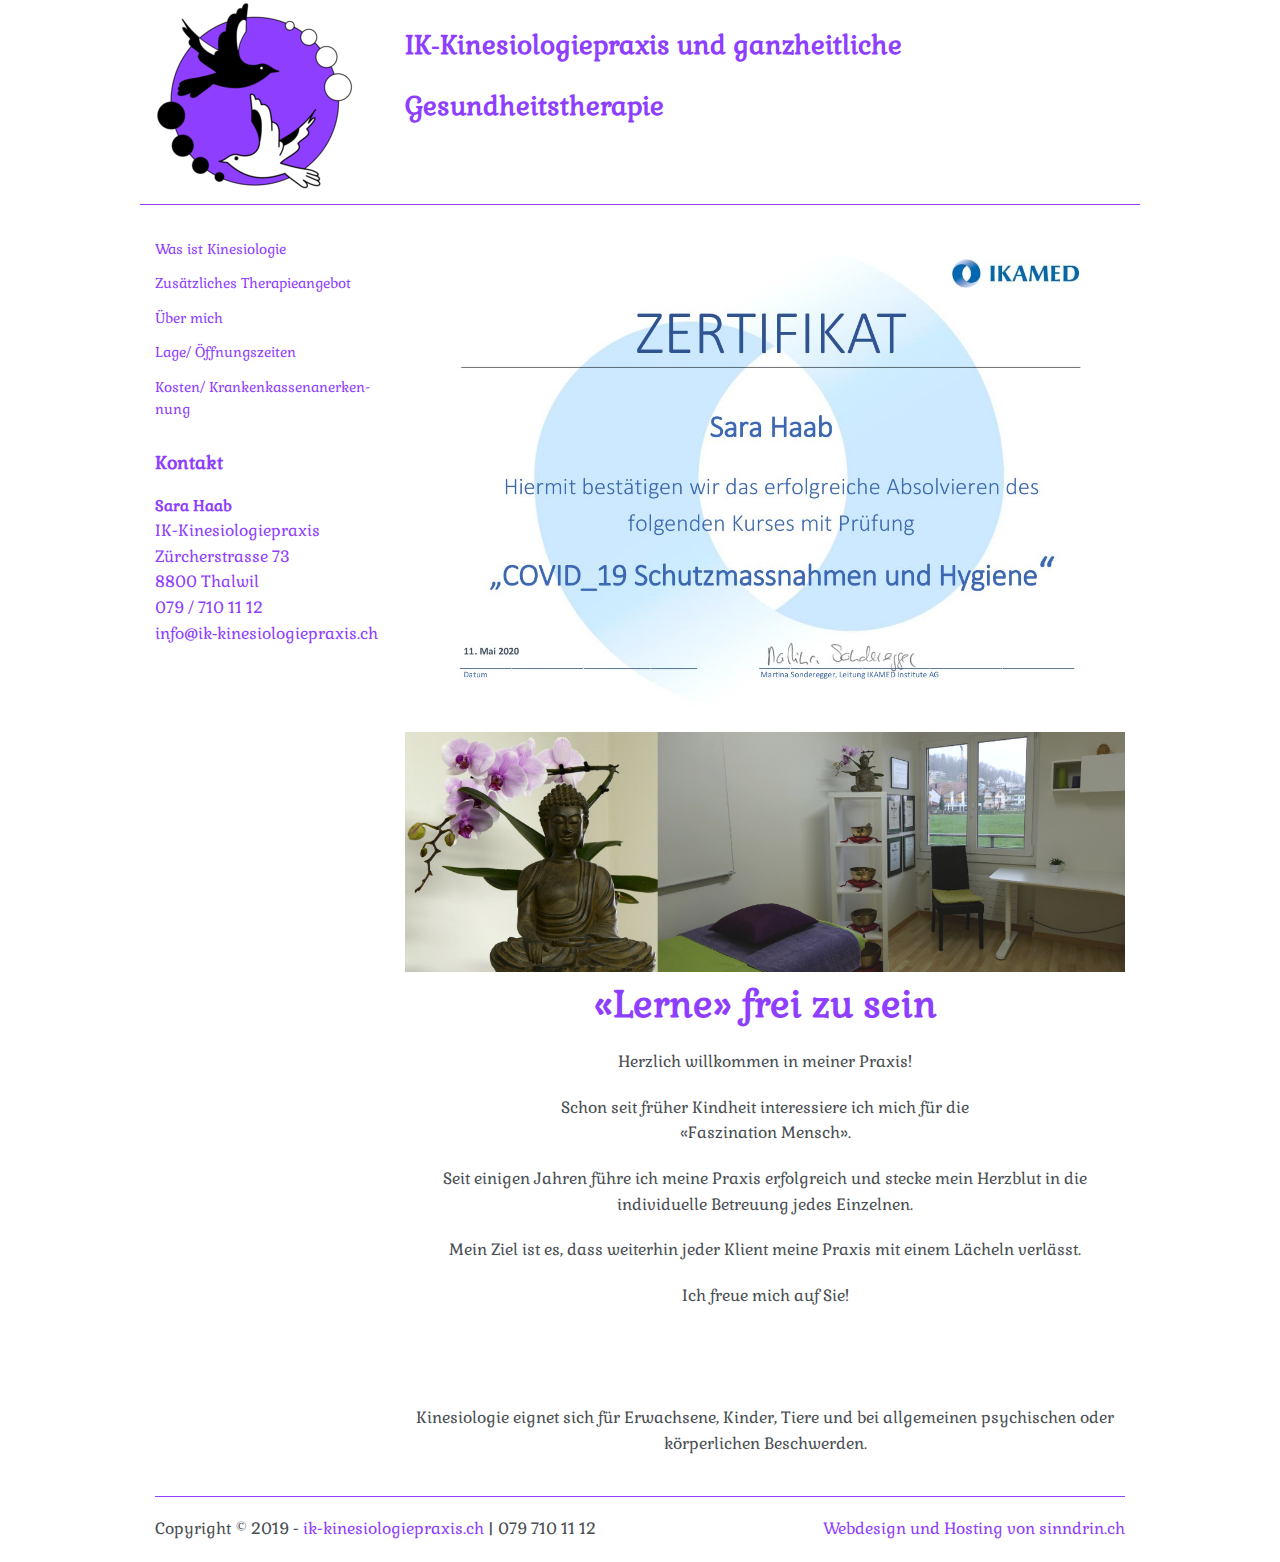
<file: index.html>
<!DOCTYPE html>
<!--[if IE 8]> 				 <html class="no-js lt-ie9" lang="en" > <![endif]-->
<!--[if gt IE 8]><!--> <html class="no-js" lang="en" > <!--<![endif]-->

<head>
	<meta charset="utf-8" />
  <meta name="viewport" content="width=device-width" />
  <title>IK-Kinesiologiepraxis und ganzheitliche Gesundheitstherapie</title>

  <link rel="stylesheet" href="stylesheets/normalize.css" />

  <link rel="stylesheet" href="stylesheets/app.css" />

  <link rel="stylesheet" href="stylesheets/custom.css" />

	<link rel="stylesheet" href="https://use.fontawesome.com/releases/v5.7.2/css/all.css" integrity="sha384-fnmOCqbTlWIlj8LyTjo7mOUStjsKC4pOpQbqyi7RrhN7udi9RwhKkMHpvLbHG9Sr" crossorigin="anonymous">

  <script src="javascripts/vendor/custom.modernizr.js"></script>

<!-- Google Analytics Tracking Code -->
<script>
  (function(i,s,o,g,r,a,m){i['GoogleAnalyticsObject']=r;i[r]=i[r]||function(){
  (i[r].q=i[r].q||[]).push(arguments)},i[r].l=1*new Date();a=s.createElement(o),
  m=s.getElementsByTagName(o)[0];a.async=1;a.src=g;m.parentNode.insertBefore(a,m)
  })(window,document,'script','//www.google-analytics.com/analytics.js','ga');

  ga('create', 'UA-42226837-1', 'ik-kinesiologiepraxis.ch');
  ga('send', 'pageview');

</script>
<!-- END Google Analytics Tracking Code -->
</head>
<body>
<!-- Facebook Like Button Code -->
<div id="fb-root"></div>
<script>(function(d, s, id) {
  var js, fjs = d.getElementsByTagName(s)[0];
  if (d.getElementById(id)) return;
  js = d.createElement(s); js.id = id;
  js.src = "//connect.facebook.net/de_DE/all.js#xfbml=1";
  fjs.parentNode.insertBefore(js, fjs);
}(document, 'script', 'facebook-jssdk'));</script>
<!-- END Facebook Like Button Code -->
<!-- Nav Bar -->
  <div class="row">
    <a href="index.html">
    <div class="large-3 logo columns">
          <img src="img/logo-scan.png_3-crop-svg-rc4.resized.png">
    </div>
    <div class="large-9 columns">
        <h1>
          <small>IK&#8209;Kinesiologiepraxis und ganzheitliche Gesundheitstherapie</small>
        </h1>
    </div>
    <hr />
    </a>
  </div>
  <!-- End Nav -->
  <!-- Main Page Content and Sidebar -->
  <div class="row">
    <!-- Sidebar -->
    <aside class="large-3 columns">
      <ul class="side-nav">
        <li><a href="was-ist-kinesiologie.html"><span style="color: #009900;"><i class="fas fa-leaf"></i></span> Was ist Kinesiologie</a></li>
        <li><a href="zusaetzliches-therapieangebot.html"><span style="color: #009900;"><i class="fas fa-leaf"></i></span> Zusätzliches Therapieangebot</a></li>
        <li><a href="ueber-mich.html"><span style="color: #009900;"><i class="fas fa-leaf"></i></span> Über mich</a></li>
        <li><a href="lage-oeffnungszeiten.html"><span style="color: #009900;"><i class="fas fa-leaf"></i></span> Lage/ Öffnungszeiten</a></li>
        <li><a href="kosten-krankenkassenanerkennung.html"><span style="color: #009900;"><i class="fas fa-leaf"></i></span> Kosten/ Kran&shy;ken&shy;kas&shy;sen&shy;an&shy;er&shy;ken&shy;nung</a></li>
      </ul>
      <h5 class="hide-for-small">Kontakt</h5>
      <ul class="vcard hide-for-small">
        <li class="fn">Sara Haab</li>
        <li class="company">IK-Kinesiologiepraxis</li>
        <li class="street-address">Zürcherstrasse 73</li>
        <li><span class="zip">8800</span>&nbsp;<span class="state">Thalwil</span></li>
        <li class="phone">079 / 710 11 12</li>
        <li class="email show-for-medium-down"><a href="mailto:info@ik-kinesiologiepraxis.ch"><small>info@ik&#8209;kinesiologiepraxis.ch</small></a></li>
        <li class="email show-for-large-up"><a href="mailto:info@ik-kinesiologiepraxis.ch">info@ik&#8209;kinesiologiepraxis.ch</a></li>
      </ul>
      <!-- Facebook Like button -->
      <div class="fb-like hide-for-small" data-href="https://www.facebook.com/pages/IK-Kinesiologiepraixs/487110581364992" data-send="true" data-layout="box_count" data-width="55" data-show-faces="true" data-font="tahoma"></div><div class="fb-like show-for-small" data-href="https://www.facebook.com/pages/IK-Kinesiologiepraixs/487110581364992" data-send="true" data-layout="button_count" data-width="90" data-show-faces="true" data-font="tahoma"></div>
      <!-- End Facebook Like button -->
    </aside>
    <!-- End Sidebar -->

    <!-- Main Blog Content -->
    <div class="large-9 columns" role="content" style="text-align:center;">

			<img src="img/covid-zertifikat.jpg" />
 
			<br/>

			<img src="img/index/index-NR.1 und nr2.jpg" />

			<br/>

			<h2>«Lerne» frei zu sein</h2>

			<p>Herzlich willkommen in meiner Praxis!</p>
			<p>Schon seit früher Kindheit interessiere ich mich für die<br>«Faszination Mensch».</p>
			<p>Seit einigen Jahren führe ich meine Praxis erfolgreich und stecke mein Herzblut in die individuelle Betreuung jedes Einzelnen.</p>
			<p>Mein Ziel ist es, dass weiterhin jeder Klient meine Praxis mit einem Lächeln verlässt.</p>
			<p>Ich freue mich auf Sie!<br><br><br><br></p>
			<p>Kinesiologie eignet sich für Erwachsene, Kinder, Tiere und bei allgemeinen psychischen oder körperlichen Beschwerden.</p>

    </div>

    <!-- End Main Content -->

  </div>

  <!-- End Main Content and Sidebar -->


  <!-- Footer -->

  <footer class="row">
    <div class="large-12 columns">
      <hr />
      <div class="row">
        <div class="large-6 columns">
          <p>Copyright &copy; 2019 - <a href="http://www.ik-kinesiologiepraxis.ch">ik-kinesiologiepraxis.ch</a> | 079 710 11 12</p>
        </div>
        <div class="large-6 columns">
          <ul class="inline-list right">
            <li><a href="https://www.sinndrin.ch/projekte/webdesign-webhosting/">Webdesign und Hosting von sinndrin.ch</a></li>
          </ul>
        </div>
      </div>
    </div>
  </footer>

</body>
</html>
</file>
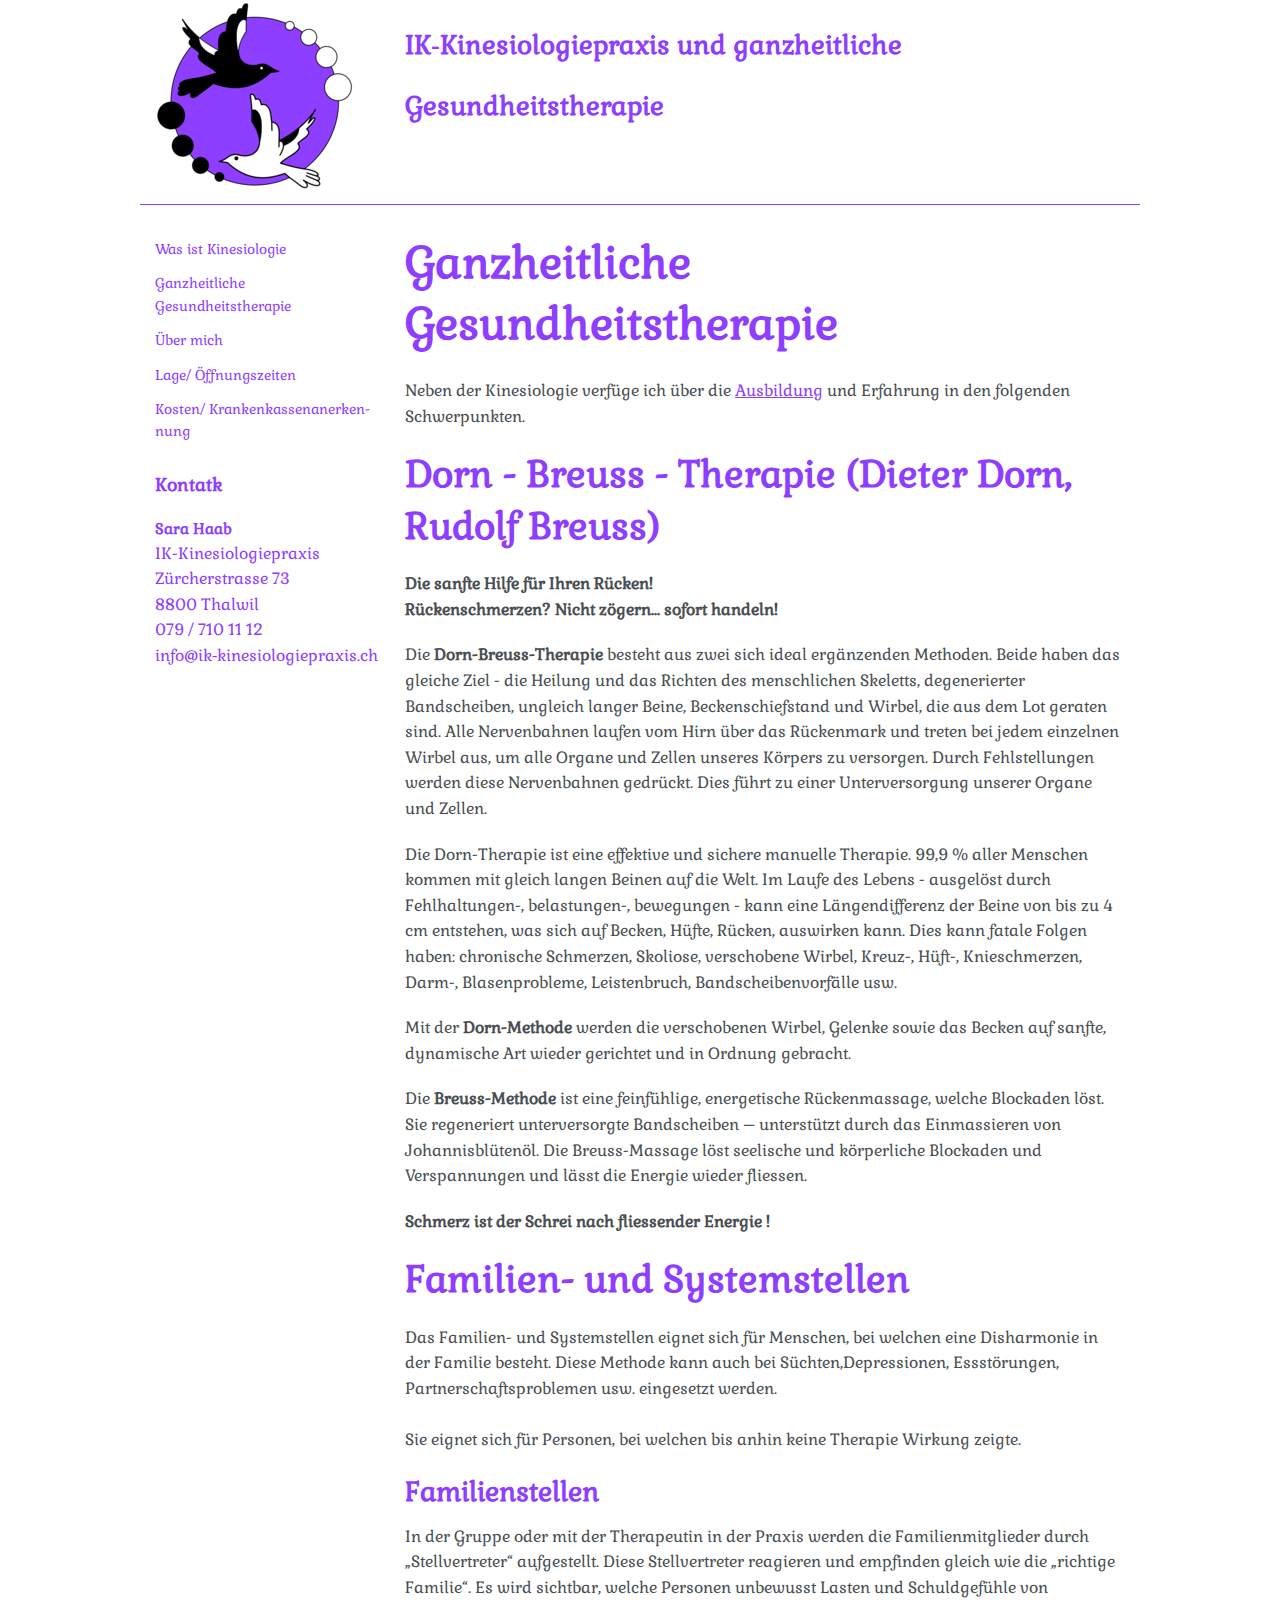
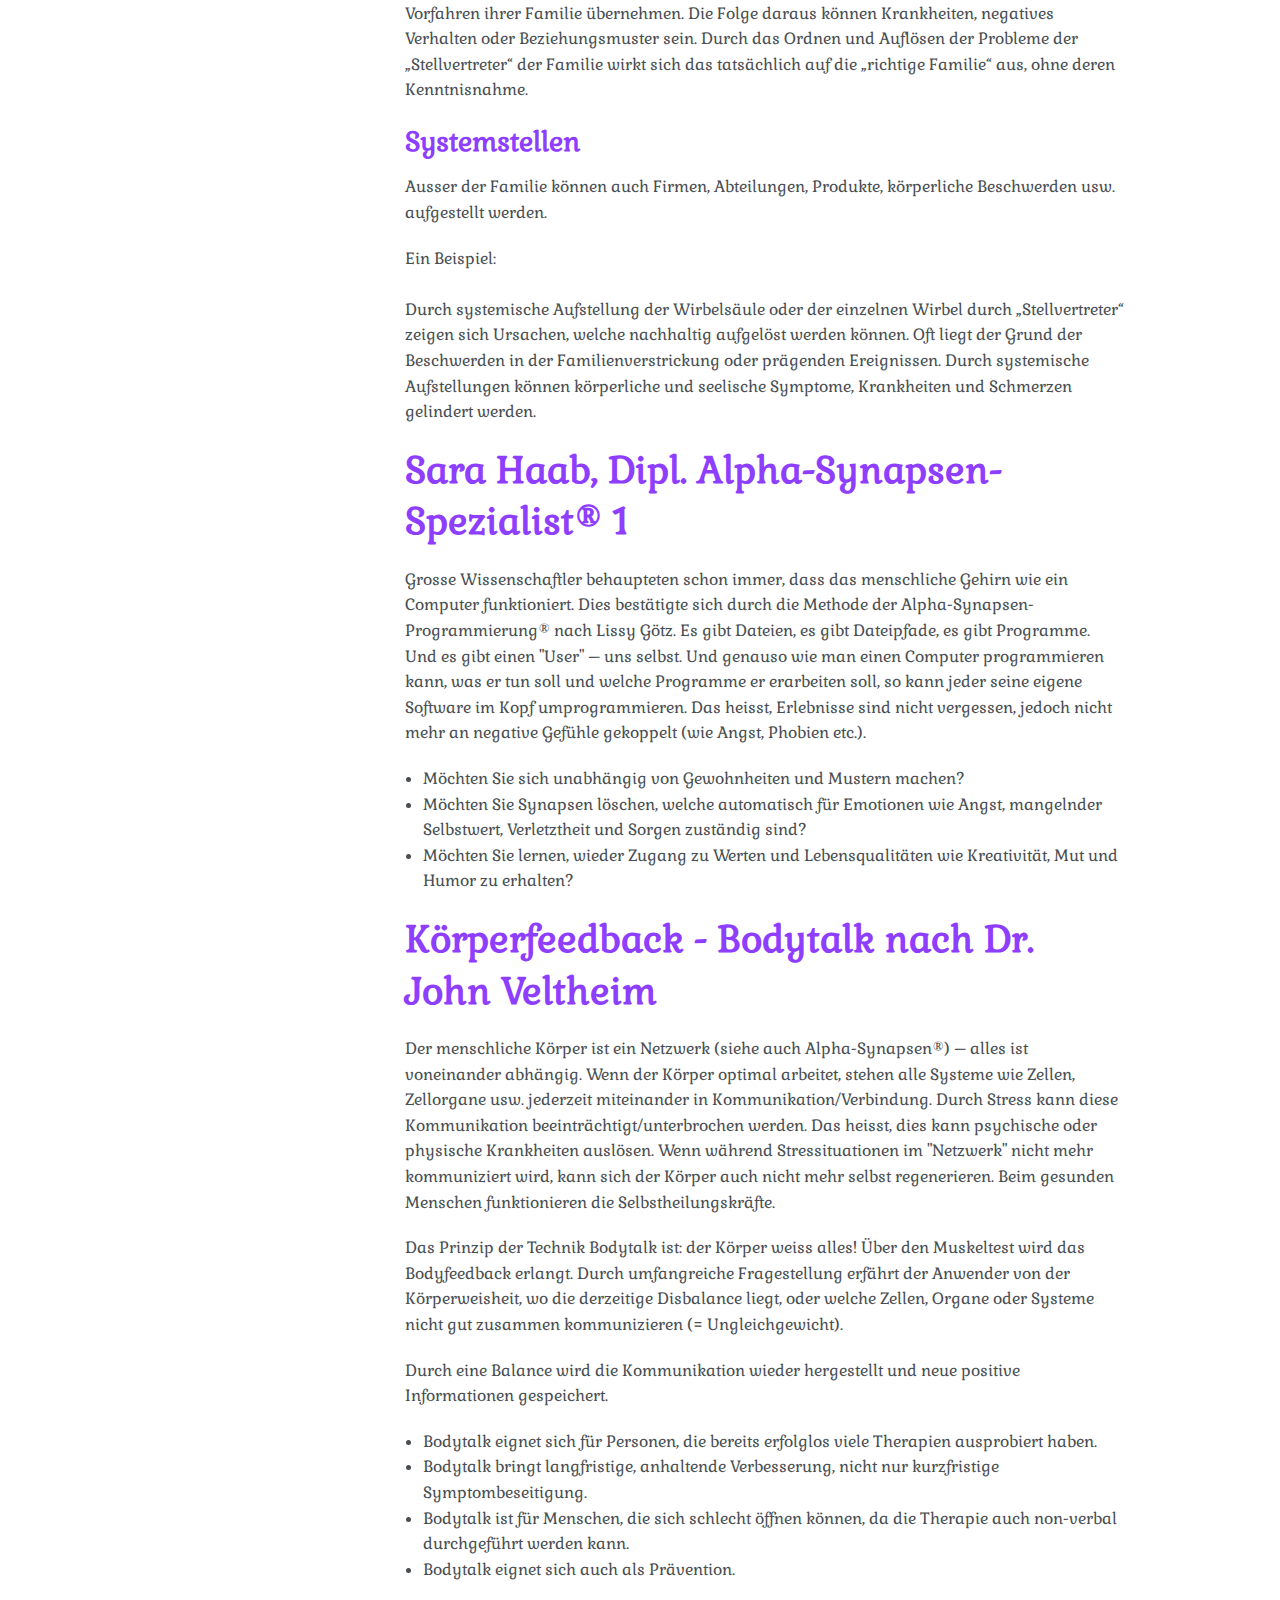
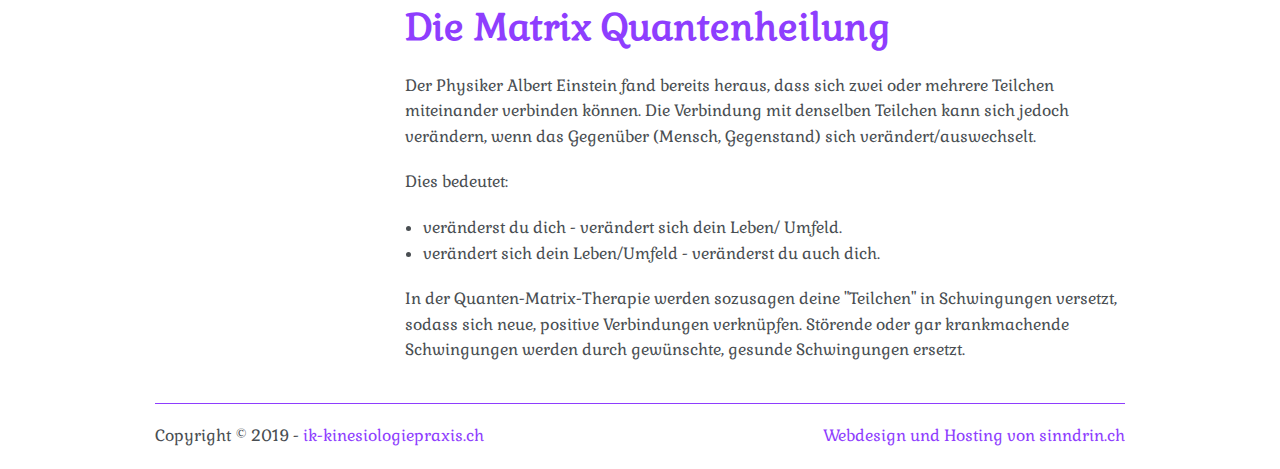
<file: ganzheitliche-gesundheitstherapie.html>
<!DOCTYPE html>
<!--[if IE 8]> 				 <html class="no-js lt-ie9" lang="en" > <![endif]-->
<!--[if gt IE 8]><!--> <html class="no-js" lang="en" > <!--<![endif]-->

<head>
	<meta charset="utf-8" />
  <meta name="viewport" content="width=device-width" />
  <title>IK-Kinesiologiepraxis</title>

  <link rel="stylesheet" href="stylesheets/normalize.css" />

  <link rel="stylesheet" href="stylesheets/app.css" />

  <link rel="stylesheet" href="stylesheets/custom.css" />

<link rel="stylesheet" href="https://use.fontawesome.com/releases/v5.7.2/css/all.css" integrity="sha384-fnmOCqbTlWIlj8LyTjo7mOUStjsKC4pOpQbqyi7RrhN7udi9RwhKkMHpvLbHG9Sr" crossorigin="anonymous">


  <script src="javascripts/vendor/custom.modernizr.js"></script>

<!-- Google Analytics Tracking Code -->
<script>
  (function(i,s,o,g,r,a,m){i['GoogleAnalyticsObject']=r;i[r]=i[r]||function(){
  (i[r].q=i[r].q||[]).push(arguments)},i[r].l=1*new Date();a=s.createElement(o),
  m=s.getElementsByTagName(o)[0];a.async=1;a.src=g;m.parentNode.insertBefore(a,m)
  })(window,document,'script','//www.google-analytics.com/analytics.js','ga');

  ga('create', 'UA-42226837-1', 'ik-kinesiologiepraxis.ch');
  ga('send', 'pageview');

</script>
<!-- END Google Analytics Tracking Code -->
</head>
<body>
<!-- Facebook Like Button Code -->
<div id="fb-root"></div>
<script>(function(d, s, id) {
  var js, fjs = d.getElementsByTagName(s)[0];
  if (d.getElementById(id)) return;
  js = d.createElement(s); js.id = id;
  js.src = "//connect.facebook.net/de_DE/all.js#xfbml=1";
  fjs.parentNode.insertBefore(js, fjs);
}(document, 'script', 'facebook-jssdk'));</script>
<!-- END Facebook Like Button Code -->
<!-- Nav Bar -->
<div class="row">
  <a href="index.html">
    <div class="large-3 logo columns">
      <img src="img/logo-scan.png_3-crop-svg-rc4.resized.png">
    </div>
    <div class="large-9 columns">
      <h1>
        <small>IK&#8209;Kinesiologiepraxis und ganzheitliche Gesundheitstherapie</small>
      </h1>
    </div>
    <hr />
  </a>
</div>
<!-- End Nav -->
<!-- Main Page Content and Sidebar -->
<div class="row">
  <!-- Sidebar -->
  <aside class="large-3 columns">
    <ul class="side-nav">
      <li><a href="was-ist-kinesiologie.html"><span style="color: #009900;"><i class="fas fa-leaf"></i></span> Was ist Kinesiologie</a></li>
      <li><a href="ganzheitliche-gesundheitstherapie.html"><span style="color: #009900;"><i class="fas fa-leaf"></i></span> Ganzheitliche Gesundheitstherapie</a></li>
      <li><a href="ueber-mich.html"><span style="color: #009900;"><i class="fas fa-leaf"></i></span> Über mich</a></li>
      <li><a href="lage-oeffnungszeiten.html"><span style="color: #009900;"><i class="fas fa-leaf"></i></span> Lage/ Öffnungszeiten</a></li>
      <li><a href="kosten-krankenkassenanerkennung.html"><span style="color: #009900;"><i class="fas fa-leaf"></i></span> Kosten/ Kran&shy;ken&shy;kas&shy;sen&shy;an&shy;er&shy;ken&shy;nung</a></li>
    </ul>
    <h5 class="hide-for-small">Kontatk</h5>
    <ul class="vcard hide-for-small">
      <li class="fn">Sara Haab</li>
      <li class="company">IK-Kinesiologiepraxis</li>
      <li class="street-address">Zürcherstrasse 73</li>
      <li><span class="zip">8800</span>&nbsp;<span class="state">Thalwil</span></li>
      <li class="phone">079 / 710 11 12</li>
      <li class="email show-for-medium-down"><a href="mailto:info@ik-kinesiologiepraxis.ch"><small>info@ik&#8209;kinesiologiepraxis.ch</small></a></li>
      <li class="email show-for-large-up"><a href="mailto:info@ik-kinesiologiepraxis.ch">info@ik&#8209;kinesiologiepraxis.ch</a></li>
    </ul>
    <!-- Facebook Like button -->
    <div class="fb-like hide-for-small" data-href="https://www.facebook.com/pages/IK-Kinesiologiepraixs/487110581364992" data-send="true" data-layout="box_count" data-width="55" data-show-faces="true" data-font="tahoma"></div><div class="fb-like show-for-small" data-href="https://www.facebook.com/pages/IK-Kinesiologiepraixs/487110581364992" data-send="true" data-layout="button_count" data-width="90" data-show-faces="true" data-font="tahoma"></div>
    <!-- End Facebook Like button -->
  </aside>
  <!-- End Sidebar -->

    <!-- Main Blog Content -->
    <div class="large-9 columns" role="content">
      <h1>Ganzheitliche Gesundheitstherapie</h1>
      <p>Neben der Kinesiologie verfüge ich über die <a href="ueber-mich.html" style="text-decoration: underline;">Ausbildung</a> und Erfahrung in den folgenden Schwerpunkten.</p>
      <h2>Dorn - Breuss - Therapie (Dieter Dorn, Rudolf Breuss)</h2>
      <p>
        <b>Die sanfte Hilfe für Ihren Rücken!<br>
          Rückenschmerzen? Nicht zögern... sofort handeln!</b>
      </p>
      <p>Die <b>Dorn-Breuss-Therapie</b> besteht aus zwei sich ideal ergänzenden Methoden. Beide haben das gleiche Ziel - die Heilung und das Richten des menschlichen Skeletts, degenerierter Bandscheiben, ungleich langer Beine, Beckenschiefstand und Wirbel, die aus dem Lot geraten sind. Alle Nervenbahnen laufen vom Hirn über das Rückenmark und treten bei jedem einzelnen Wirbel aus, um alle Organe und Zellen unseres Körpers zu versorgen. Durch Fehlstellungen werden diese Nervenbahnen gedrückt. Dies führt zu einer Unterversorgung unserer Organe und Zellen.</p>
      <p>Die Dorn-Therapie ist eine effektive und sichere manuelle Therapie. 99,9 % aller Menschen kommen mit gleich langen Beinen auf die Welt. Im Laufe des Lebens - ausgelöst durch Fehlhaltungen-, belastungen-, bewegungen - kann eine Längendifferenz der Beine von bis zu 4 cm entstehen, was sich auf Becken, Hüfte, Rücken, auswirken kann. Dies kann fatale Folgen haben: chronische Schmerzen, Skoliose, verschobene Wirbel, Kreuz-, Hüft-, Knieschmerzen, Darm-, Blasenprobleme, Leistenbruch, Bandscheibenvorfälle usw.</p>
      <p>Mit der <b>Dorn-Methode</b> werden die verschobenen Wirbel, Gelenke sowie das Becken auf sanfte, dynamische Art wieder gerichtet und in Ordnung gebracht.</p>
      <p>Die <b>Breuss-Methode</b> ist eine feinfühlige, energetische Rückenmassage, welche Blockaden löst. Sie regeneriert unterversorgte Bandscheiben – unterstützt durch das Einmassieren von Johannisblütenöl. Die Breuss-Massage löst seelische und körperliche Blockaden und Verspannungen und lässt die Energie wieder fliessen.</p>
      <p><b>Schmerz ist der Schrei nach fliessender Energie !</b></p>

      <h2>Familien- und Systemstellen</h2>
      <p>Das Familien- und Systemstellen eignet sich für Menschen, bei welchen eine Disharmonie in der Familie besteht. Diese Methode kann auch bei Süchten,Depressionen, Essstörungen, Partnerschaftsproblemen usw. eingesetzt werden.<br><br>Sie eignet sich für Personen, bei welchen bis anhin keine Therapie Wirkung zeigte.</p>

      <h3>Familienstellen</h3>
      <p>In der Gruppe oder mit der Therapeutin in der Praxis werden die Familienmitglieder durch „Stellvertreter“ aufgestellt. Diese Stellvertreter reagieren und empfinden gleich wie die „richtige Familie“. Es wird sichtbar, welche Personen unbewusst Lasten und Schuldgefühle von Vorfahren ihrer Familie übernehmen. Die Folge daraus können Krankheiten, negatives Verhalten oder Beziehungsmuster sein. Durch das Ordnen und Auflösen der Probleme der „Stellvertreter“ der Familie wirkt sich das tatsächlich auf die „richtige Familie“ aus, ohne deren Kenntnisnahme.</p>

      <h3>Systemstellen</h3>
      <p>Ausser der Familie können auch Firmen, Abteilungen, Produkte, körperliche Beschwerden usw. aufgestellt werden.</p>
      <p>Ein Beispiel:<br><br>
        Durch systemische Aufstellung der Wirbelsäule oder der einzelnen Wirbel durch „Stellvertreter“ zeigen sich Ursachen, welche nachhaltig aufgelöst werden können. Oft liegt der Grund der Beschwerden in der Familienverstrickung oder prägenden Ereignissen. Durch systemische Aufstellungen können körperliche und seelische Symptome, Krankheiten und Schmerzen gelindert werden.</p>

      <h2>Sara Haab, Dipl. Alpha-Synapsen-Spezialist&reg; 1</h2>
      <p>Grosse Wissenschaftler behaupteten schon immer, dass das menschliche Gehirn wie ein Computer funktioniert. Dies bestätigte sich durch die Methode der Alpha-Synapsen-Programmierung&reg; nach Lissy Götz. Es gibt Dateien, es gibt Dateipfade, es gibt Programme. Und es gibt einen "User" – uns selbst. Und genauso wie man einen Computer programmieren kann, was er tun soll und welche Programme er erarbeiten soll, so kann jeder seine eigene Software im Kopf umprogrammieren. Das heisst, Erlebnisse sind nicht vergessen, jedoch nicht mehr an negative Gefühle gekoppelt (wie Angst, Phobien etc.).</p>

      <ul>
        <li>Möchten Sie sich unabhängig von Gewohnheiten und Mustern machen?</li>
        <li>Möchten Sie Synapsen löschen, welche automatisch für Emotionen wie Angst, mangelnder Selbstwert, Verletztheit und Sorgen zuständig sind?</li>
        <li>Möchten Sie lernen, wieder Zugang zu Werten und Lebensqualitäten wie Kreativität, Mut und Humor zu erhalten?</li>
      </ul>
      <h2>Körperfeedback - Bodytalk nach Dr. John Veltheim</h2>
      <p>Der menschliche Körper ist ein Netzwerk (siehe auch Alpha-Synapsen&reg;) – alles ist voneinander abhängig. Wenn der Körper optimal arbeitet, stehen alle Systeme wie Zellen, Zellorgane usw. jederzeit miteinander in Kommunikation/Verbindung. Durch Stress kann diese Kommunikation beeinträchtigt/unterbrochen werden. Das heisst, dies kann psychische oder physische Krankheiten auslösen. Wenn während Stressituationen im "Netzwerk" nicht mehr kommuniziert wird, kann sich der Körper auch nicht mehr selbst regenerieren. Beim gesunden Menschen funktionieren die Selbstheilungskräfte.</p>
      <p>Das Prinzip der Technik Bodytalk ist: der Körper weiss alles!
        Über den Muskeltest wird das Bodyfeedback erlangt. Durch umfangreiche Fragestellung erfährt der Anwender von der Körperweisheit, wo die derzeitige Disbalance liegt, oder welche Zellen, Organe oder Systeme nicht gut zusammen kommunizieren (= Ungleichgewicht).</p>
      <p>Durch eine Balance wird die Kommunikation wieder hergestellt und neue positive Informationen gespeichert.</p>
      <ul>
        <li>Bodytalk eignet sich für Personen, die bereits erfolglos viele Therapien ausprobiert haben.</li>
        <li>Bodytalk bringt langfristige, anhaltende Verbesserung, nicht nur kurzfristige Symptombeseitigung.</li>
        <li>Bodytalk ist für Menschen, die sich schlecht öffnen können, da die Therapie auch non-verbal durchgeführt werden kann.</li>
        <li>Bodytalk eignet sich auch als Prävention.</li>
      </ul>
      <h2>Die Matrix Quantenheilung</h2>
      <p>Der Physiker Albert Einstein fand bereits heraus, dass sich zwei oder mehrere Teilchen miteinander verbinden können. Die Verbindung mit denselben Teilchen kann sich jedoch verändern, wenn das Gegenüber (Mensch, Gegenstand) sich verändert/auswechselt.</p>
      <p>Dies bedeutet:</p>
      <ul>
        <li>veränderst du dich - verändert sich dein Leben/ Umfeld.</li>
        <li>verändert sich dein Leben/Umfeld - veränderst du auch dich.</li>
      </ul>
      <p>In der Quanten-Matrix-Therapie werden sozusagen deine "Teilchen" in Schwingungen versetzt, sodass sich neue, positive Verbindungen verknüpfen. Störende oder gar krankmachende Schwingungen werden durch gewünschte, gesunde Schwingungen ersetzt. </p>
    </div>

    <!-- End Main Blog Content -->

    <!-- End Main Content -->

  </div>

  <!-- End Main Content and Sidebar -->


  <!-- Footer -->

  <footer class="row">
    <div class="large-12 columns">
      <hr />
      <div class="row">
        <div class="large-6 columns">
          <p>Copyright &copy; 2019 - <a href="http://www.ik-kinesiologiepraxis.ch">ik-kinesiologiepraxis.ch</a></p>
        </div>
        <div class="large-6 columns">
          <ul class="inline-list right">
            <li><a href="http://www.sinndrin.ch/">Webdesign und Hosting von sinndrin.ch</a></li>
          </ul>
        </div>
      </div>
    </div>
  </footer>

</body>
</html>
</file>
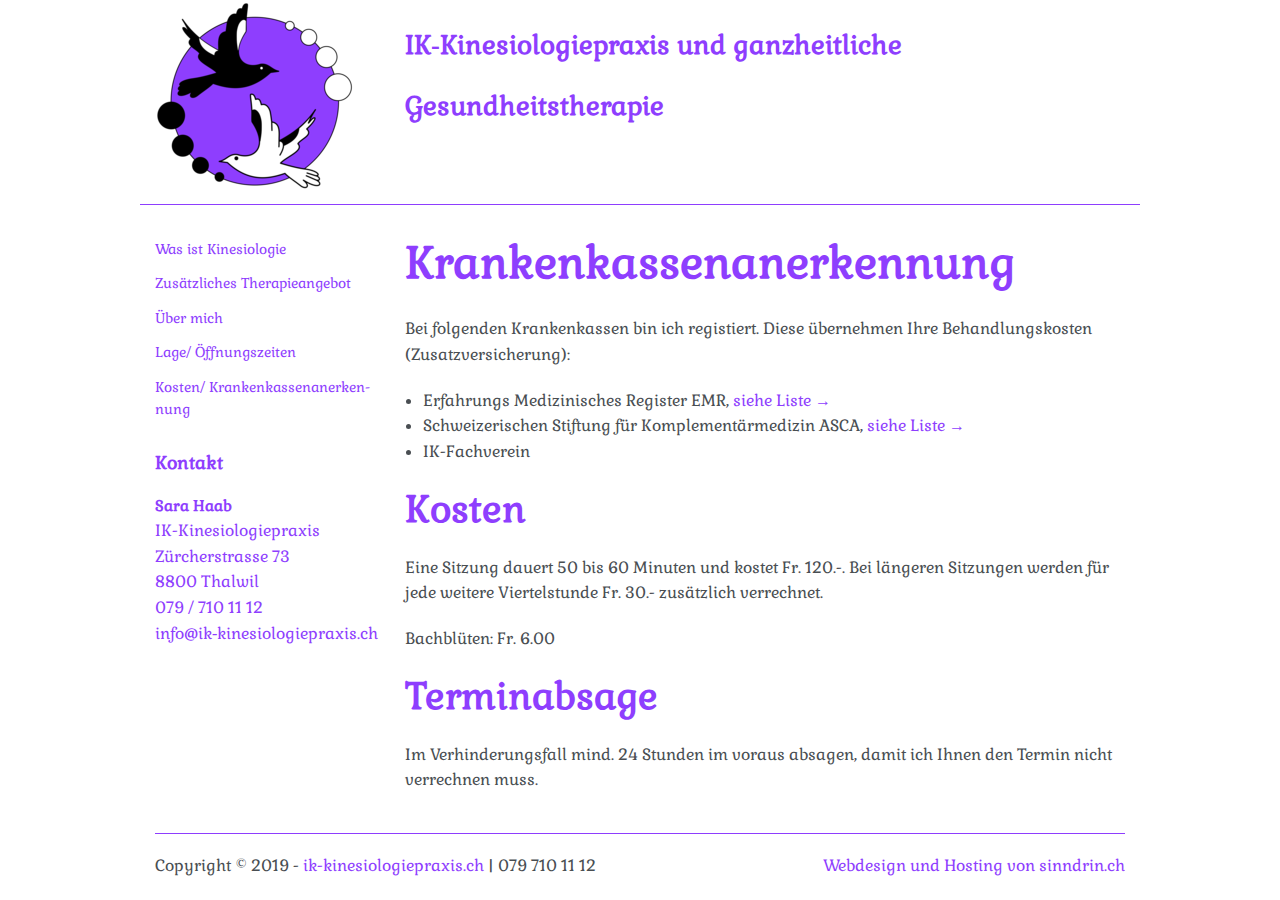
<file: kosten-krankenkassenanerkennung.html>
<!DOCTYPE html>
<!--[if IE 8]> 				 <html class="no-js lt-ie9" lang="en" > <![endif]-->
<!--[if gt IE 8]><!--> <html class="no-js" lang="en" > <!--<![endif]-->

<head>
	<meta charset="utf-8" />
  <meta name="viewport" content="width=device-width" />
  <title>IK-Kinesiologiepraxis</title>

  <link rel="stylesheet" href="stylesheets/normalize.css" />

  <link rel="stylesheet" href="stylesheets/app.css" />

  <link rel="stylesheet" href="stylesheets/custom.css" />

<link rel="stylesheet" href="https://use.fontawesome.com/releases/v5.7.2/css/all.css" integrity="sha384-fnmOCqbTlWIlj8LyTjo7mOUStjsKC4pOpQbqyi7RrhN7udi9RwhKkMHpvLbHG9Sr" crossorigin="anonymous">


  <script src="javascripts/vendor/custom.modernizr.js"></script>

<!-- Google Analytics Tracking Code -->
<script>
  (function(i,s,o,g,r,a,m){i['GoogleAnalyticsObject']=r;i[r]=i[r]||function(){
  (i[r].q=i[r].q||[]).push(arguments)},i[r].l=1*new Date();a=s.createElement(o),
  m=s.getElementsByTagName(o)[0];a.async=1;a.src=g;m.parentNode.insertBefore(a,m)
  })(window,document,'script','//www.google-analytics.com/analytics.js','ga');

  ga('create', 'UA-42226837-1', 'ik-kinesiologiepraxis.ch');
  ga('send', 'pageview');

</script>
<!-- END Google Analytics Tracking Code -->
</head>
<body>
<!-- Facebook Like Button Code -->
<div id="fb-root"></div>
<script>(function(d, s, id) {
  var js, fjs = d.getElementsByTagName(s)[0];
  if (d.getElementById(id)) return;
  js = d.createElement(s); js.id = id;
  js.src = "//connect.facebook.net/de_DE/all.js#xfbml=1";
  fjs.parentNode.insertBefore(js, fjs);
}(document, 'script', 'facebook-jssdk'));</script>
<!-- END Facebook Like Button Code -->
<!-- Nav Bar -->
<div class="row">
  <a href="index.html">
    <div class="large-3 logo columns">
      <img src="img/logo-scan.png_3-crop-svg-rc4.resized.png">
    </div>
    <div class="large-9 columns">
      <h1>
        <small>IK&#8209;Kinesiologiepraxis und ganzheitliche Gesundheitstherapie</small>
      </h1>
    </div>
    <hr />
  </a>
</div>
<!-- End Nav -->
<!-- Main Page Content and Sidebar -->
<div class="row">
  <!-- Sidebar -->
  <aside class="large-3 columns">
    <ul class="side-nav">
      <li><a href="was-ist-kinesiologie.html"><span style="color: #009900;"><i class="fas fa-leaf"></i></span> Was ist Kinesiologie</a></li>
      <li><a href="zusaetzliches-therapieangebot.html"><span style="color: #009900;"><i class="fas fa-leaf"></i></span> Zusätzliches Therapieangebot</a></li>
      <li><a href="ueber-mich.html"><span style="color: #009900;"><i class="fas fa-leaf"></i></span> Über mich</a></li>
      <li><a href="lage-oeffnungszeiten.html"><span style="color: #009900;"><i class="fas fa-leaf"></i></span> Lage/ Öffnungszeiten</a></li>
      <li><a href="kosten-krankenkassenanerkennung.html"><span style="color: #009900;"><i class="fas fa-leaf"></i></span> Kosten/ Kran&shy;ken&shy;kas&shy;sen&shy;an&shy;er&shy;ken&shy;nung</a></li>
    </ul>
    <h5 class="hide-for-small">Kontakt</h5>
    <ul class="vcard hide-for-small">
      <li class="fn">Sara Haab</li>
      <li class="company">IK-Kinesiologiepraxis</li>
      <li class="street-address">Zürcherstrasse 73</li>
      <li><span class="zip">8800</span>&nbsp;<span class="state">Thalwil</span></li>
      <li class="phone">079 / 710 11 12</li>
      <li class="email show-for-medium-down"><a href="mailto:info@ik-kinesiologiepraxis.ch"><small>info@ik&#8209;kinesiologiepraxis.ch</small></a></li>
      <li class="email show-for-large-up"><a href="mailto:info@ik-kinesiologiepraxis.ch">info@ik&#8209;kinesiologiepraxis.ch</a></li>
    </ul>
    <!-- Facebook Like button -->
    <div class="fb-like hide-for-small" data-href="https://www.facebook.com/pages/IK-Kinesiologiepraixs/487110581364992" data-send="true" data-layout="box_count" data-width="55" data-show-faces="true" data-font="tahoma"></div><div class="fb-like show-for-small" data-href="https://www.facebook.com/pages/IK-Kinesiologiepraixs/487110581364992" data-send="true" data-layout="button_count" data-width="90" data-show-faces="true" data-font="tahoma"></div>
    <!-- End Facebook Like button -->
  </aside>
  <!-- End Sidebar -->

    <!-- Main Blog Content -->
    <div class="large-9 columns" role="content">
      <h1>Kran&shy;ken&shy;kas&shy;sen&shy;an&shy;er&shy;ken&shy;nung</h1>
      <p>Bei folgenden Krankenkassen bin ich registiert. Diese übernehmen Ihre Behandlungskosten (Zusatzversicherung):

				<ul>
					<li>Erfahrungs Medizinisches Register EMR,&nbsp;<a target="_blank" href="https://www.emr.ch/partner">siehe&nbsp;Liste&nbsp;&rarr;</a></li>
					<li>Schweizerischen Stiftung für Komplementärmedizin ASCA,&nbsp;<a target="_blank" href="http://www.asca.ch/dc.aspx?content=assureurs_conventionnes&lang=de">siehe&nbsp;Liste&nbsp;&rarr;</a></li>
					<li>IK-Fachverein</li>
				</ul>
      </p>
      <h2>Kosten</h2>
			<p>Eine Sitzung dauert 50 bis 60 Minuten und kostet Fr. 120.-. Bei längeren Sitzungen werden für jede weitere Viertelstunde Fr. 30.- zusätzlich verrechnet.</p>
      <p>Bachblüten: Fr. 6.00</p>
      <h2>Terminabsage</h2>
      <p>Im Verhinderungsfall mind. 24 Stunden im voraus absagen, damit ich Ihnen den Termin nicht verrechnen muss.</p>
    </div>

    <!-- End Main Blog Content -->

    <!-- End Main Content -->

  </div>

  <!-- End Main Content and Sidebar -->


  <!-- Footer -->

  <footer class="row">
    <div class="large-12 columns">
      <hr />
      <div class="row">
        <div class="large-6 columns">
          <p>Copyright &copy; 2019 - <a href="http://www.ik-kinesiologiepraxis.ch">ik-kinesiologiepraxis.ch</a> | 079 710 11 12</p>
        </div>
        <div class="large-6 columns">
          <ul class="inline-list right">
            <li><a href="https://www.sinndrin.ch/projekte/webdesign-webhosting/">Webdesign und Hosting von sinndrin.ch</a></li>
          </ul>
        </div>
      </div>
    </div>
  </footer>

</body>
</html>
</file>
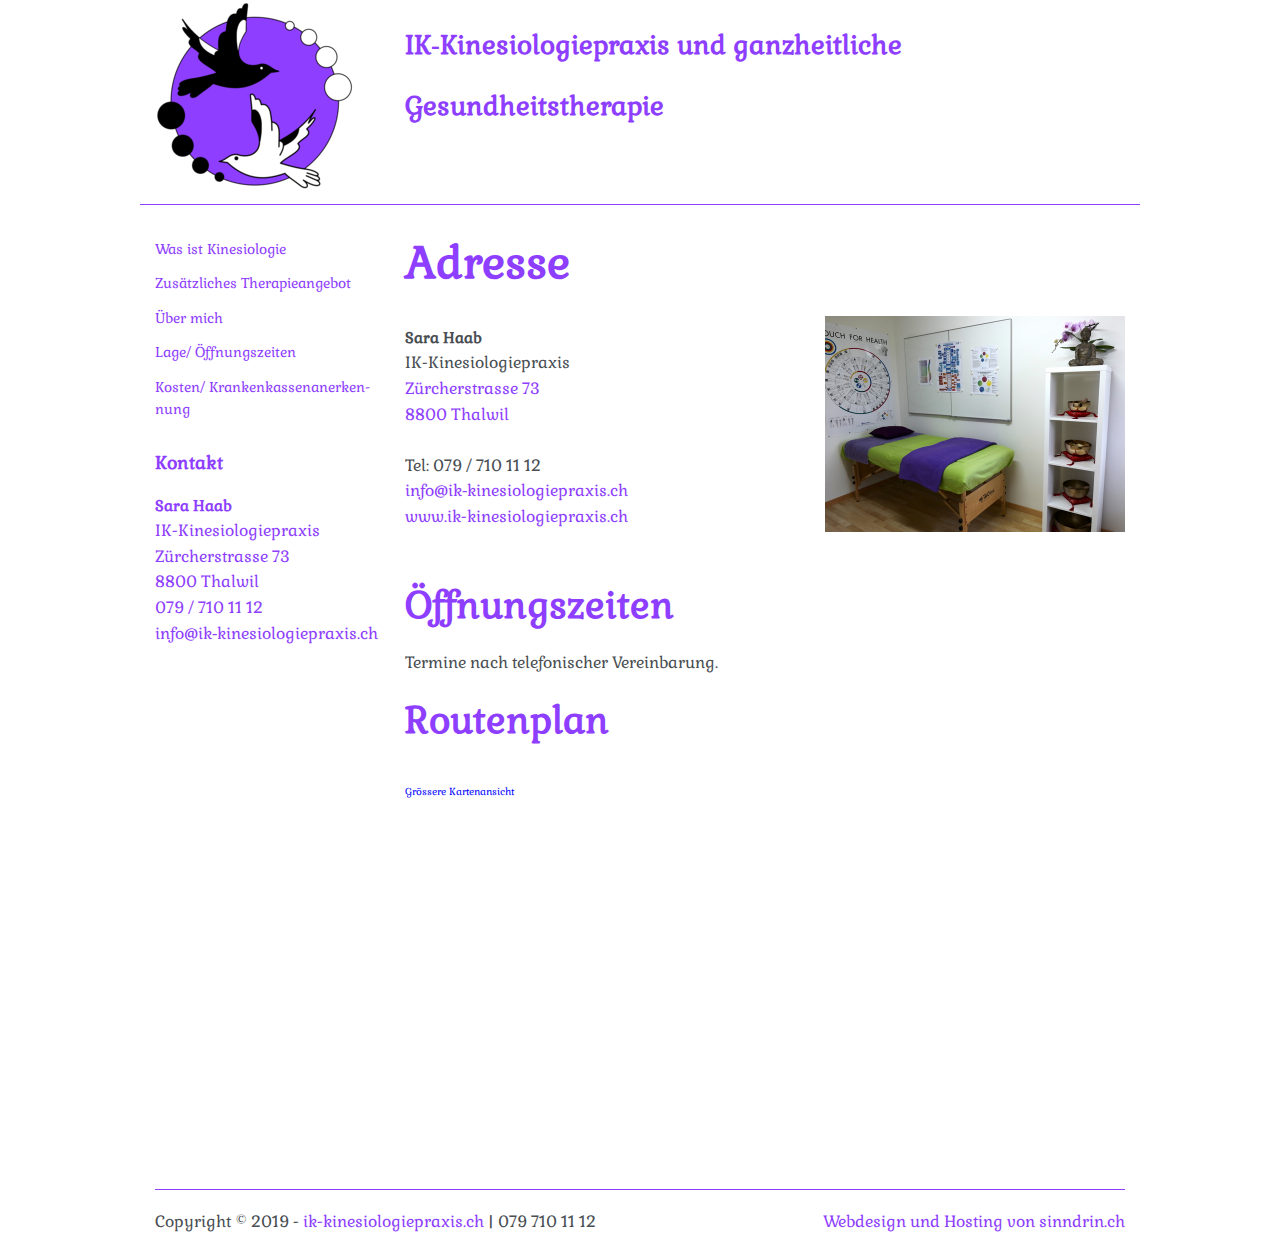
<file: lage-oeffnungszeiten.html>
<!DOCTYPE html>
<!--[if IE 8]> 				 <html class="no-js lt-ie9" lang="en" > <![endif]-->
<!--[if gt IE 8]><!--> <html class="no-js" lang="en" > <!--<![endif]-->

<head>
	<meta charset="utf-8" />
  <meta name="viewport" content="width=device-width" />
  <title>IK-Kinesiologiepraxis</title>

  <link rel="stylesheet" href="stylesheets/normalize.css" />

  <link rel="stylesheet" href="stylesheets/app.css" />

  <link rel="stylesheet" href="stylesheets/custom.css" />

	<link rel="stylesheet" href="https://use.fontawesome.com/releases/v5.7.2/css/all.css" integrity="sha384-fnmOCqbTlWIlj8LyTjo7mOUStjsKC4pOpQbqyi7RrhN7udi9RwhKkMHpvLbHG9Sr" crossorigin="anonymous">


  <script src="javascripts/vendor/custom.modernizr.js"></script>

<!-- Google Analytics Tracking Code -->
<script>
  (function(i,s,o,g,r,a,m){i['GoogleAnalyticsObject']=r;i[r]=i[r]||function(){
  (i[r].q=i[r].q||[]).push(arguments)},i[r].l=1*new Date();a=s.createElement(o),
  m=s.getElementsByTagName(o)[0];a.async=1;a.src=g;m.parentNode.insertBefore(a,m)
  })(window,document,'script','//www.google-analytics.com/analytics.js','ga');

  ga('create', 'UA-42226837-1', 'ik-kinesiologiepraxis.ch');
  ga('send', 'pageview');

</script>
<!-- END Google Analytics Tracking Code -->
</head>
<body>
<!-- Facebook Like Button Code -->
<div id="fb-root"></div>
<script>(function(d, s, id) {
  var js, fjs = d.getElementsByTagName(s)[0];
  if (d.getElementById(id)) return;
  js = d.createElement(s); js.id = id;
  js.src = "//connect.facebook.net/de_DE/all.js#xfbml=1";
  fjs.parentNode.insertBefore(js, fjs);
}(document, 'script', 'facebook-jssdk'));</script>
<!-- END Facebook Like Button Code -->
<!-- Nav Bar -->
<div class="row">
  <a href="index.html">
    <div class="large-3 logo columns">
      <img src="img/logo-scan.png_3-crop-svg-rc4.resized.png">
    </div>
    <div class="large-9 columns">
      <h1>
        <small>IK&#8209;Kinesiologiepraxis und ganzheitliche Gesundheitstherapie</small>
      </h1>
    </div>
    <hr />
  </a>
</div>
<!-- End Nav -->
<!-- Main Page Content and Sidebar -->
<div class="row">
  <!-- Sidebar -->
  <aside class="large-3 columns">
    <ul class="side-nav">
      <li><a href="was-ist-kinesiologie.html"><span style="color: #009900;"><i class="fas fa-leaf"></i></span> Was ist Kinesiologie</a></li>
    	<li><a href="zusaetzliches-therapieangebot.html"><span style="color: #009900;"><i class="fas fa-leaf"></i></span> Zusätzliches Therapieangebot</a></li>
      <li><a href="ueber-mich.html"><span style="color: #009900;"><i class="fas fa-leaf"></i></span> Über mich</a></li>
      <li><a href="lage-oeffnungszeiten.html"><span style="color: #009900;"><i class="fas fa-leaf"></i></span> Lage/ Öffnungszeiten</a></li>
      <li><a href="kosten-krankenkassenanerkennung.html"><span style="color: #009900;"><i class="fas fa-leaf"></i></span> Kosten/ Kran&shy;ken&shy;kas&shy;sen&shy;an&shy;er&shy;ken&shy;nung</a></li>
    </ul>
    <h5 class="hide-for-small">Kontakt</h5>
    <ul class="vcard hide-for-small">
      <li class="fn">Sara Haab</li>
      <li class="company">IK-Kinesiologiepraxis</li>
      <li class="street-address">Zürcherstrasse 73</li>
      <li><span class="zip">8800</span>&nbsp;<span class="state">Thalwil</span></li>
      <li class="phone">079 / 710 11 12</li>
      <li class="email show-for-medium-down"><a href="mailto:info@ik-kinesiologiepraxis.ch"><small>info@ik&#8209;kinesiologiepraxis.ch</small></a></li>
      <li class="email show-for-large-up"><a href="mailto:info@ik-kinesiologiepraxis.ch">info@ik&#8209;kinesiologiepraxis.ch</a></li>
    </ul>
    <!-- Facebook Like button -->
    <div class="fb-like hide-for-small" data-href="https://www.facebook.com/pages/IK-Kinesiologiepraixs/487110581364992" data-send="true" data-layout="box_count" data-width="55" data-show-faces="true" data-font="tahoma"></div><div class="fb-like show-for-small" data-href="https://www.facebook.com/pages/IK-Kinesiologiepraixs/487110581364992" data-send="true" data-layout="button_count" data-width="90" data-show-faces="true" data-font="tahoma"></div>
    <!-- End Facebook Like button -->
  </aside>
  <!-- End Sidebar -->

    <!-- Main Blog Content -->
    <div class="large-9 columns" role="content">
      <h1>Adresse</h1>
      <p><img class="right" src="img/lage-oeffnungszeiten/nr.6-600.jpg" width="300" title="Lager der Praxis" >
      <ul class="vcard">
        <li class="fn">Sara Haab</li>
        <li class="company">IK-Kinesiologiepraxis</li>
        <li class="street-address"><a href="https://www.google.com/maps/place/IK%E2%80%91Kinesiologiepraxis+Sara+Haab/@47.284792,8.565002,17z/data=!3m1!4b1!4m2!3m1!1s0x479aaf3b1b797de9:0xc1aa8aaa64dbefa1?hl=de-CH">Zürcherstrasse 73</a></li>
        <li><a href="https://www.google.com/maps/place/IK%E2%80%91Kinesiologiepraxis+Sara+Haab/@47.284792,8.565002,17z/data=!3m1!4b1!4m2!3m1!1s0x479aaf3b1b797de9:0xc1aa8aaa64dbefa1?hl=de-CH"><span class="zip">8800</span>&nbsp;<span class="state">Thalwil</span></a></li><br>
        <li><span class="phoneDescription">Tel:</span>&nbsp;<span class="phone">079 / 710 11 12</span></li>
        <li><a href="mailto:info@ik-kinesiologiepraxis.ch">info@ik&#8209;kinesiologiepraxis.ch</a></li>
        <li class="web"><a href="http://www.ik-kinesiologiepraxis.ch/">www.ik-kinesiologiepraxis.ch</a></li>
      </ul>
      </p>
      <h2>Öffnungszeiten</h2>
      <p>Termine nach telefonischer Vereinbarung.</p>
      <h2>Routenplan</h2>
      <!-- Responsive Einbindung von Google-Maps gemäss http://blog.kulturbanause.de/2012/10/google-maps-im-responsive-webdesign/ -->
      <div class="responsiveContainer">
        <!-- iframe-Code von Google Maps -->
        <iframe width="425" height="350" frameborder="0" scrolling="no" marginheight="0" marginwidth="0" src="https://www.google.com/maps/embed?pb=!1m18!1m12!1m3!1d2706.4475788390896!2d8.562999000000003!3d47.28605239999999!2m3!1f0!2f0!3f0!3m2!1i1024!2i768!4f13.1!3m3!1m2!1s0x479aa87f8aff0611%3A0xcafda82cf84494cb!2sZ%C3%BCrcherstrasse+73%2C+8800+Thalwil!5e0!3m2!1sde!2sch!4v1412445841435"></iframe><br /><small><a href="https://maps.google.ch/maps?f=q&amp;source=embed&amp;hl=de&amp;geocode=&amp;q=Strandbadstrasse+15,+8810+Horgen&amp;aq=&amp;sll=47.252132,8.593474&amp;sspn=0.300153,0.693512&amp;ie=UTF8&amp;hq=&amp;hnear=Strandbadstrasse+15,+8810+Horgen,+Z%C3%BCrich&amp;ll=47.25415,8.619179&amp;spn=0.001172,0.002709&amp;t=m&amp;z=14" style="color:#0000FF;text-align:left">Grössere Kartenansicht</a></small>
      </div>
      </div>

    <!-- End Main Blog Content -->

    <!-- End Main Content -->

  </div>

  <!-- End Main Content and Sidebar -->


  <!-- Footer -->

  <footer class="row">
    <div class="large-12 columns">
      <hr />
      <div class="row">
        <div class="large-6 columns">
          <p>Copyright &copy; 2019 - <a href="http://www.ik-kinesiologiepraxis.ch">ik-kinesiologiepraxis.ch</a> | 079 710 11 12</p>
        </div>
        <div class="large-6 columns">
          <ul class="inline-list right">
            <li><a href="https://www.sinndrin.ch/projekte/webdesign-webhosting/">Webdesign und Hosting von sinndrin.ch</a></li>
          </ul>
        </div>
      </div>
    </div>
  </footer>

</body>
</html>
</file>
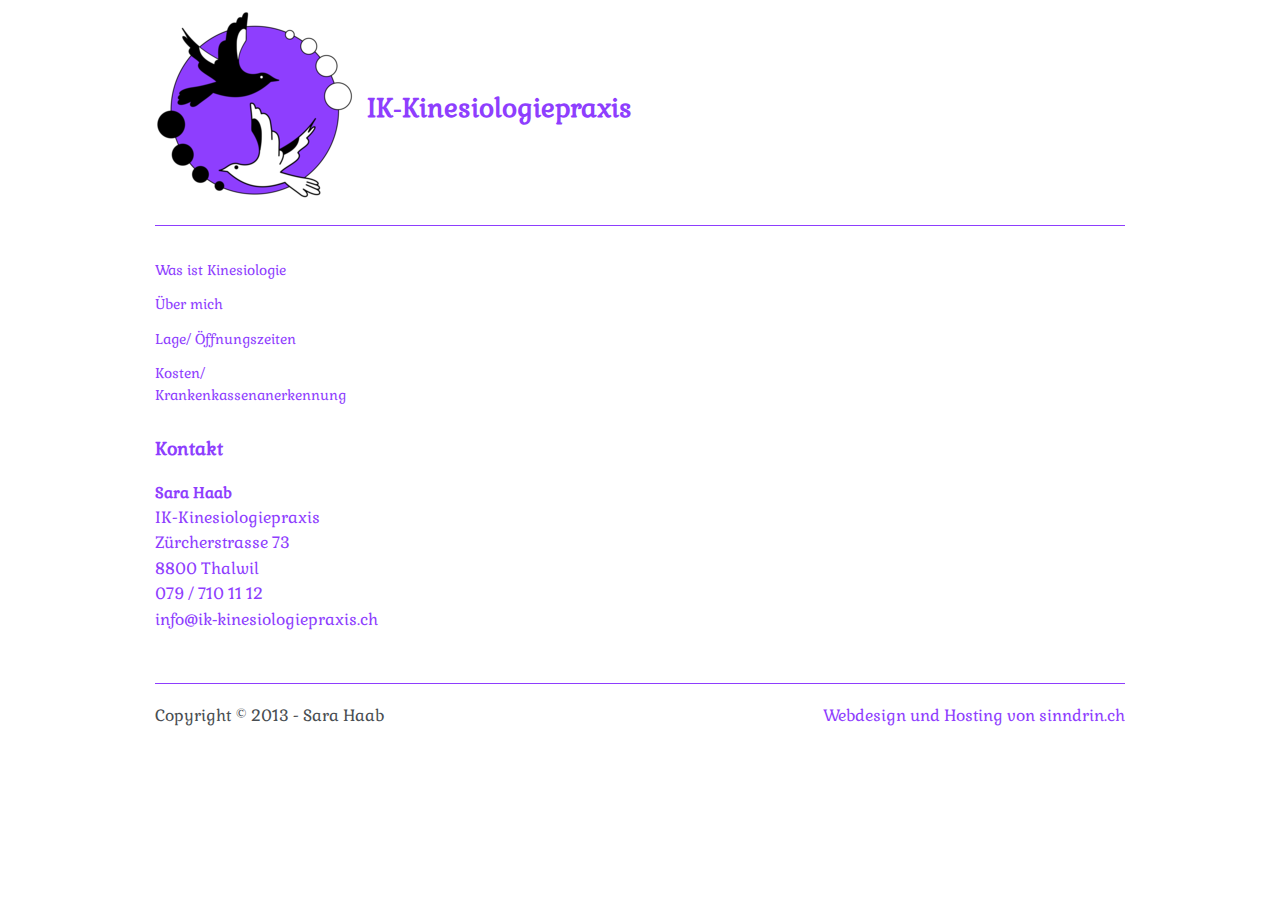
<file: template.html>
<!DOCTYPE html>
<!--[if IE 8]> 				 <html class="no-js lt-ie9" lang="en" > <![endif]-->
<!--[if gt IE 8]><!--> <html class="no-js" lang="en" > <!--<![endif]-->

<head>
	<meta charset="utf-8" />
  <meta name="viewport" content="width=device-width" />
  <title>IK-Kinesiologiepraxis</title>

  <link rel="stylesheet" href="stylesheets/normalize.css" />

  <link rel="stylesheet" href="stylesheets/app.css" />

  <link rel="stylesheet" href="stylesheets/custom.css" />

<link rel="stylesheet" href="https://use.fontawesome.com/releases/v5.7.2/css/all.css" integrity="sha384-fnmOCqbTlWIlj8LyTjo7mOUStjsKC4pOpQbqyi7RrhN7udi9RwhKkMHpvLbHG9Sr" crossorigin="anonymous">


  <script src="javascripts/vendor/custom.modernizr.js"></script>

<!-- Google Analytics Tracking Code -->
<script>
  (function(i,s,o,g,r,a,m){i['GoogleAnalyticsObject']=r;i[r]=i[r]||function(){
  (i[r].q=i[r].q||[]).push(arguments)},i[r].l=1*new Date();a=s.createElement(o),
  m=s.getElementsByTagName(o)[0];a.async=1;a.src=g;m.parentNode.insertBefore(a,m)
  })(window,document,'script','//www.google-analytics.com/analytics.js','ga');

  ga('create', 'UA-42226837-1', 'ik-kinesiologiepraxis.ch');
  ga('send', 'pageview');

</script>
<!-- END Google Analytics Tracking Code -->
</head>
<body>
<!-- Facebook Like Button Code -->
<div id="fb-root"></div>
<script>(function(d, s, id) {
  var js, fjs = d.getElementsByTagName(s)[0];
  if (d.getElementById(id)) return;
  js = d.createElement(s); js.id = id;
  js.src = "//connect.facebook.net/de_DE/all.js#xfbml=1";
  fjs.parentNode.insertBefore(js, fjs);
}(document, 'script', 'facebook-jssdk'));</script>
<!-- END Facebook Like Button Code -->
<!-- Nav Bar -->
  <div class="row">
    <div class="large-12 columns">
      <a href="index.html">
        <h1>
          <img src="img/logo-scan.png_3-crop-svg-rc4.resized.png" align="middle">&nbsp;<small>IK&#8209;Kinesiologiepraxis</small>
        </h1>
      </a>
      <hr />
    </div>
  </div>

  <!-- End Nav -->


  <!-- Main Page Content and Sidebar -->

  <div class="row">

    <!-- Sidebar -->

    <aside class="large-3 columns">
      <ul class="side-nav">
        <li><a href="was-ist-kinesiologie.html"><span style="color: #009900;"><i class="fas fa-leaf"></i></span> Was ist Kinesiologie</a></li>
        <li><a href="ueber-mich.html"><span style="color: #009900;"><i class="fas fa-leaf"></i></span> Über mich</a></li>
        <li><a href="lage-oeffnungszeiten.html"><span style="color: #009900;"><i class="fas fa-leaf"></i></span> Lage/ Öffnungszeiten</a></li>
        <li><a href="kosten-krankenkassenanerkennung.html"><span style="color: #009900;"><i class="fas fa-leaf"></i></span> Kosten/ Krankenkassenanerkennung</a></li>
      </ul>
      <h5 class="hide-for-small">Kontakt</h5>
      <ul class="vcard hide-for-small">
        <li class="fn">Sara Haab</li>
        <li class="company">IK-Kinesiologiepraxis</li>
        <li class="street-address">Zürcherstrasse 73</li>
        <li><span class="zip">8800</span>&nbsp;<span class="state">Thalwil</span></li>
        <li class="phone">079 / 710 11 12</li>
        <li class="email show-for-medium-down"><a href="mailto:info@ik-kinesiologiepraxis.ch"><small>info@ik&#8209;kinesiologiepraxis.ch</small></a></li>
        <li class="email show-for-large-up"><a href="mailto:info@ik-kinesiologiepraxis.ch">info@ik&#8209;kinesiologiepraxis.ch</a></li>
      </ul>

    </aside>

    <!-- End Sidebar -->

    <!-- Main Blog Content -->
    <div class="large-9 columns" role="content">
      <h1></h1>
      <p></p>
      <h2></h2>
      <p></p>
    </div>

    <!-- End Main Blog Content -->

    <!-- End Main Content -->

  </div>

  <!-- End Main Content and Sidebar -->


  <!-- Footer -->

  <footer class="row">
    <div class="large-12 columns">
      <hr />
      <div class="row">
        <div class="large-6 columns">
          <p>Copyright &copy; 2013 - Sara Haab</p>
        </div>
        <div class="large-6 columns">
          <ul class="inline-list right">
            <li><a href="http://fairphone.sinndrin.ch">Webdesign und Hosting von sinndrin.ch</a></li>
          </ul>
        </div>
      </div>
    </div>
  </footer>

</body>
</html>
</file>
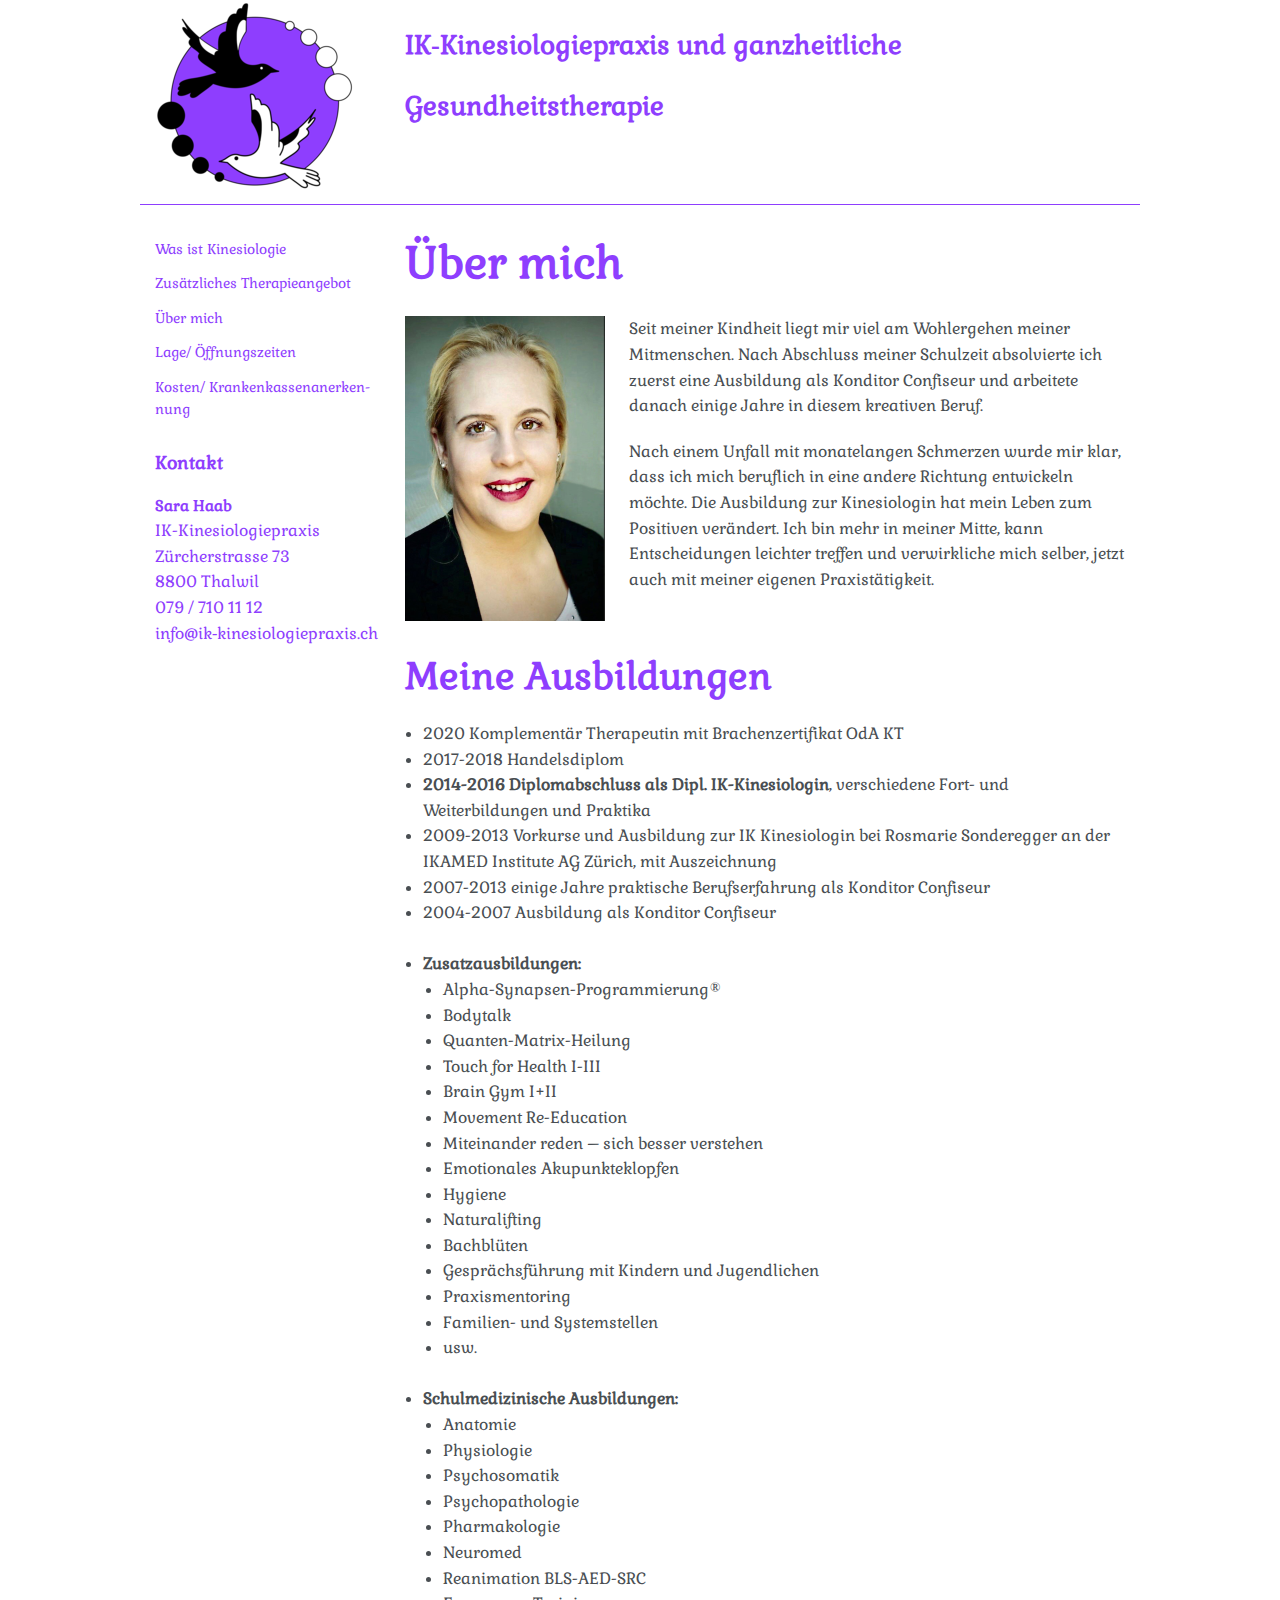
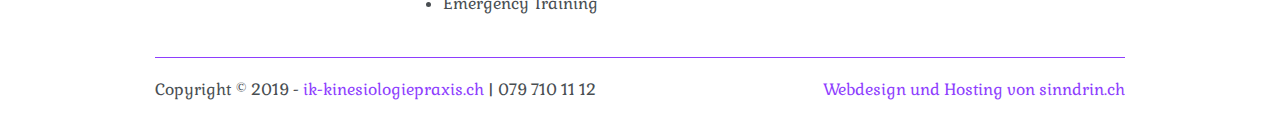
<file: ueber-mich.html>
<!DOCTYPE html>
<!--[if IE 8]> 				 <html class="no-js lt-ie9" lang="en" > <![endif]-->
<!--[if gt IE 8]><!--> <html class="no-js" lang="en" > <!--<![endif]-->

<head>
	<meta charset="utf-8" />
  <meta name="viewport" content="width=device-width" />
  <title>IK-Kinesiologiepraxis</title>

  <link rel="stylesheet" href="stylesheets/normalize.css" />

  <link rel="stylesheet" href="stylesheets/app.css" />

  <link rel="stylesheet" href="stylesheets/custom.css" />

<link rel="stylesheet" href="https://use.fontawesome.com/releases/v5.7.2/css/all.css" integrity="sha384-fnmOCqbTlWIlj8LyTjo7mOUStjsKC4pOpQbqyi7RrhN7udi9RwhKkMHpvLbHG9Sr" crossorigin="anonymous">


  <script src="javascripts/vendor/custom.modernizr.js"></script>

<!-- Google Analytics Tracking Code -->
<script>
  (function(i,s,o,g,r,a,m){i['GoogleAnalyticsObject']=r;i[r]=i[r]||function(){
  (i[r].q=i[r].q||[]).push(arguments)},i[r].l=1*new Date();a=s.createElement(o),
  m=s.getElementsByTagName(o)[0];a.async=1;a.src=g;m.parentNode.insertBefore(a,m)
  })(window,document,'script','//www.google-analytics.com/analytics.js','ga');

  ga('create', 'UA-42226837-1', 'ik-kinesiologiepraxis.ch');
  ga('send', 'pageview');

</script>
<!-- END Google Analytics Tracking Code -->
</head>
<body>
<!-- Facebook Like Button Code -->
<div id="fb-root"></div>
<script>(function(d, s, id) {
  var js, fjs = d.getElementsByTagName(s)[0];
  if (d.getElementById(id)) return;
  js = d.createElement(s); js.id = id;
  js.src = "//connect.facebook.net/de_DE/all.js#xfbml=1";
  fjs.parentNode.insertBefore(js, fjs);
}(document, 'script', 'facebook-jssdk'));</script>
<!-- END Facebook Like Button Code -->
<!-- Nav Bar -->
<div class="row">
  <a href="index.html">
    <div class="large-3 logo columns">
      <img src="img/logo-scan.png_3-crop-svg-rc4.resized.png">
    </div>
    <div class="large-9 columns">
      <h1>
        <small>IK&#8209;Kinesiologiepraxis und ganzheitliche Gesundheitstherapie</small>
      </h1>
    </div>
    <hr />
  </a>
</div>
<!-- End Nav -->
<!-- Main Page Content and Sidebar -->
<div class="row">
  <!-- Sidebar -->
  <aside class="large-3 columns">
    <ul class="side-nav">
      <li><a href="was-ist-kinesiologie.html"><span style="color: #009900;"><i class="fas fa-leaf"></i></span> Was ist Kinesiologie</a></li>
      <li><a href="zusaetzliches-therapieangebot.html"><span style="color: #009900;"><i class="fas fa-leaf"></i></span> Zusätzliches Therapieangebot</a></li>
      <li><a href="ueber-mich.html"><span style="color: #009900;"><i class="fas fa-leaf"></i></span> Über mich</a></li>
      <li><a href="lage-oeffnungszeiten.html"><span style="color: #009900;"><i class="fas fa-leaf"></i></span> Lage/ Öffnungszeiten</a></li>
      <li><a href="kosten-krankenkassenanerkennung.html"><span style="color: #009900;"><i class="fas fa-leaf"></i></span> Kosten/ Kran&shy;ken&shy;kas&shy;sen&shy;an&shy;er&shy;ken&shy;nung</a></li>
    </ul>
    <h5 class="hide-for-small">Kontakt</h5>
    <ul class="vcard hide-for-small">
      <li class="fn">Sara Haab</li>
      <li class="company">IK-Kinesiologiepraxis</li>
      <li class="street-address">Zürcherstrasse 73</li>
      <li><span class="zip">8800</span>&nbsp;<span class="state">Thalwil</span></li>
      <li class="phone">079 / 710 11 12</li>
      <li class="email show-for-medium-down"><a href="mailto:info@ik-kinesiologiepraxis.ch"><small>info@ik&#8209;kinesiologiepraxis.ch</small></a></li>
      <li class="email show-for-large-up"><a href="mailto:info@ik-kinesiologiepraxis.ch">info@ik&#8209;kinesiologiepraxis.ch</a></li>
    </ul>
    <!-- Facebook Like button -->
    <div class="fb-like hide-for-small" data-href="https://www.facebook.com/pages/IK-Kinesiologiepraixs/487110581364992" data-send="true" data-layout="box_count" data-width="55" data-show-faces="true" data-font="tahoma"></div><div class="fb-like show-for-small" data-href="https://www.facebook.com/pages/IK-Kinesiologiepraixs/487110581364992" data-send="true" data-layout="button_count" data-width="90" data-show-faces="true" data-font="tahoma"></div>
    <!-- End Facebook Like button -->
  </aside>
  <!-- End Sidebar -->

    <!-- Main Blog Content -->
    <div class="large-9 columns" role="content">
      <h1>Über mich</h1>
      <p><img style="margin-bottom:30px;" class="left" src="img/ueber-mich/Nr5-600.jpg" width="200" title="Sara Haab" ><span class="hide-for-medium-up" style="clear:left;"></span> Seit meiner Kindheit liegt mir viel am Wohlergehen meiner Mitmenschen. Nach Abschluss meiner Schulzeit absolvierte ich zuerst eine Ausbildung als Konditor Confiseur und arbeitete danach einige Jahre in diesem kreativen Beruf.</p>
      <p>Nach einem Unfall mit monatelangen Schmerzen wurde mir klar, dass ich mich beruflich in eine andere Richtung entwickeln möchte. Die Ausbildung zur Kinesiologin hat mein Leben zum Positiven verändert. Ich bin mehr in meiner Mitte, kann Entscheidungen leichter treffen und verwirkliche mich selber, jetzt auch mit meiner eigenen Praxistätigkeit.</p>
      <h2 style="clear:left;">Meine Ausbildungen</h2>
      <ul class="disc">
        <li>2020 Komplementär Therapeutin mit Brachenzertifikat OdA KT</li>
        <li>2017-2018 Handelsdiplom</li>
        <li><b>2014-2016 Diplomabschluss als Dipl. IK-Kinesiologin</b>, verschiedene Fort- und Weiterbildungen und Praktika</li>
        <li>2009-2013 Vorkurse und Ausbildung zur IK Kinesiologin bei Rosmarie Sonderegger an der IKAMED Institute AG Zürich, mit Auszeichnung</li>
        <li>2007-2013 einige Jahre praktische Berufserfahrung als Konditor Confiseur</li>
        <li>2004-2007 Ausbildung als Konditor Confiseur</li><br>
        <li><b>Zusatzausbildungen:</b><br>
          <ul>
            <li>Alpha-Synapsen-Programmierung&reg;</li>
            <li>Bodytalk</li>
            <li>Quanten-Matrix-Heilung</li>
            <li>Touch for Health I-III</li>
            <li>Brain Gym I+II</li>
            <li>Movement Re-Education</li>
            <li>Miteinander reden – sich besser verstehen</li>
            <li>Emotionales Akupunkteklopfen</li>
            <li>Hygiene</li>
            <li>Naturalifting</li>
            <li>Bachblüten</li>
            <li>Gesprächsführung mit Kindern und Jugendlichen</li>
            <li>Praxismentoring</li>
            <li>Familien- und Systemstellen</li>
            <li>usw.</li>
          </ul>
        </li><br>
        <li><b>Schulmedizinische Ausbildungen:</b><br>
          <ul>
            <li>Anatomie</li>
            <li>Physiologie</li>
            <li>Psychosomatik</li>
            <li>Psychopathologie</li>
            <li>Pharmakologie</li>
            <li>Neuromed</li>
            <li>Reanimation BLS-AED-SRC</li>
            <li>Emergency Training</li>
          </ul>
        </li>
      </ul>
    </div>

    <!-- End Main Blog Content -->

    <!-- End Main Content -->

  </div>

  <!-- End Main Content and Sidebar -->


  <!-- Footer -->

  <footer class="row">
    <div class="large-12 columns">
      <hr />
      <div class="row">
        <div class="large-6 columns">
          <p>Copyright &copy; 2019 - <a href="http://www.ik-kinesiologiepraxis.ch">ik-kinesiologiepraxis.ch</a> | 079 710 11 12</p>
        </div>
        <div class="large-6 columns">
          <ul class="inline-list right">
            <li><a href="https://www.sinndrin.ch/projekte/webdesign-webhosting/">Webdesign und Hosting von sinndrin.ch</a></li>
          </ul>
        </div>
      </div>
    </div>
  </footer>

</body>
</html>
</file>
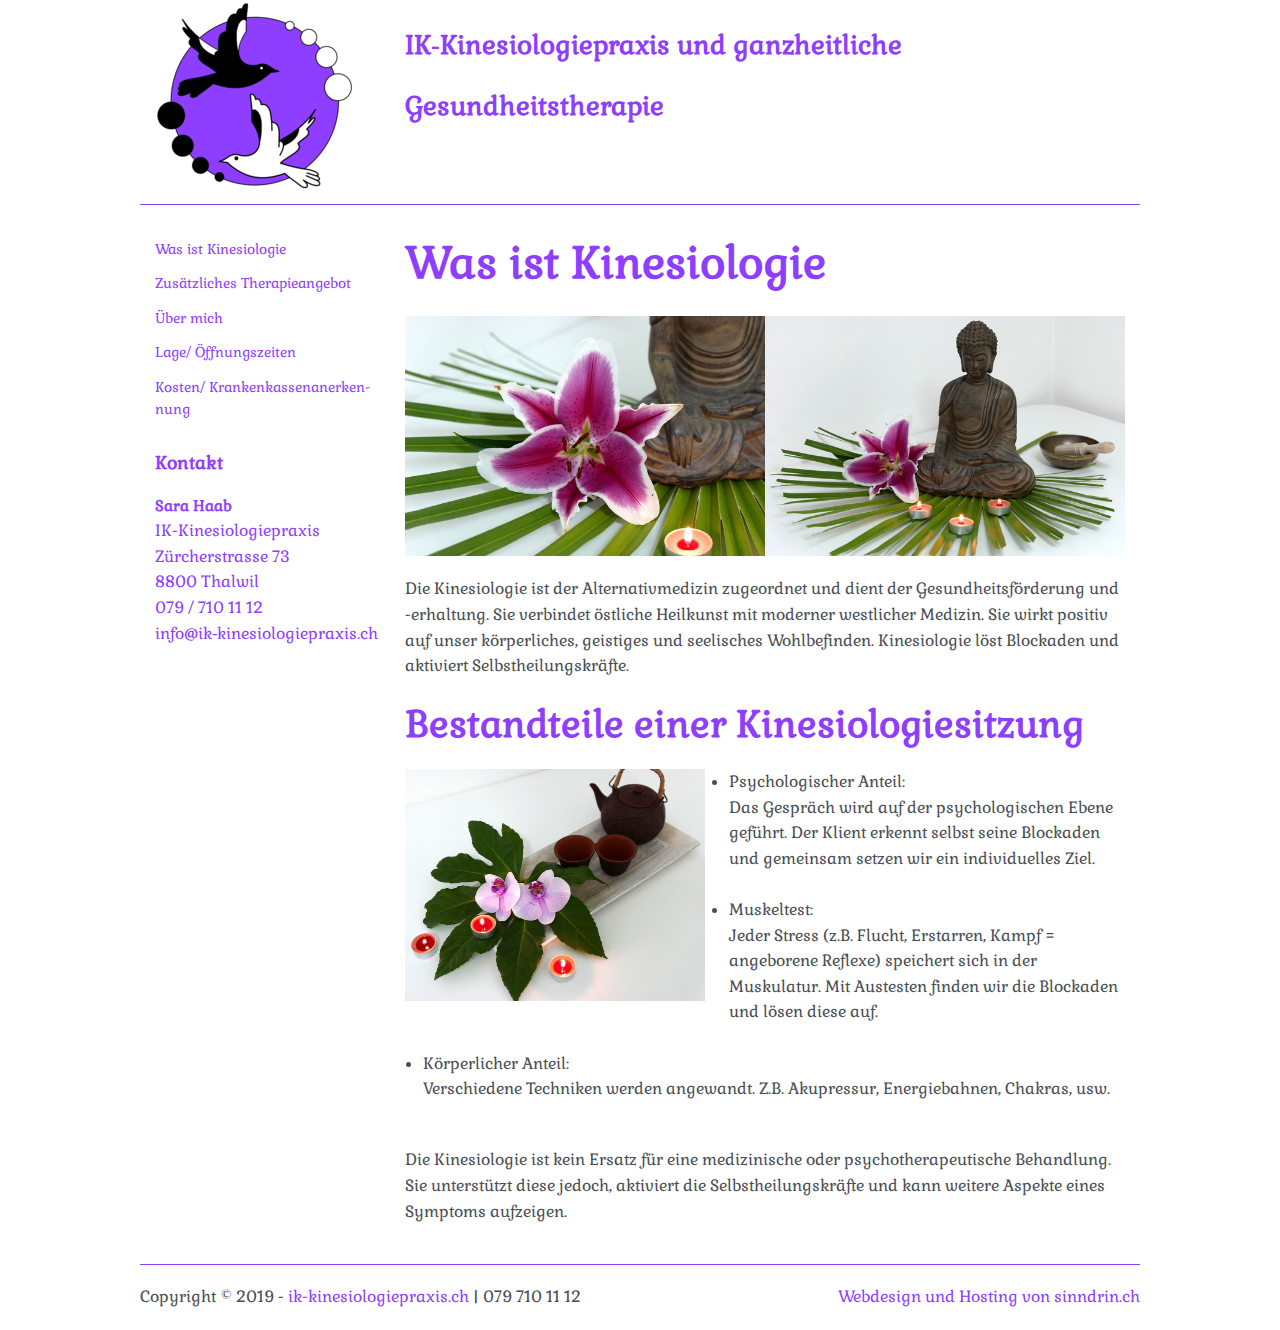
<file: was-ist-kinesiologie.html>
<!DOCTYPE html>
<!--[if IE 8]> 				 <html class="no-js lt-ie9" lang="en" > <![endif]-->
<!--[if gt IE 8]><!--> <html class="no-js" lang="en" > <!--<![endif]-->

<head>
	<meta charset="utf-8" />
  <meta name="viewport" content="width=device-width" />
  <title>IK-Kinesiologiepraxis</title>

  <link rel="stylesheet" href="stylesheets/normalize.css" />

  <link rel="stylesheet" href="stylesheets/app.css" />

  <link rel="stylesheet" href="stylesheets/custom.css" />

<link rel="stylesheet" href="https://use.fontawesome.com/releases/v5.7.2/css/all.css" integrity="sha384-fnmOCqbTlWIlj8LyTjo7mOUStjsKC4pOpQbqyi7RrhN7udi9RwhKkMHpvLbHG9Sr" crossorigin="anonymous">


  <script src="javascripts/vendor/custom.modernizr.js"></script>

<!-- Google Analytics Tracking Code -->
<script>
  (function(i,s,o,g,r,a,m){i['GoogleAnalyticsObject']=r;i[r]=i[r]||function(){
  (i[r].q=i[r].q||[]).push(arguments)},i[r].l=1*new Date();a=s.createElement(o),
  m=s.getElementsByTagName(o)[0];a.async=1;a.src=g;m.parentNode.insertBefore(a,m)
  })(window,document,'script','//www.google-analytics.com/analytics.js','ga');

  ga('create', 'UA-42226837-1', 'ik-kinesiologiepraxis.ch');
  ga('send', 'pageview');

</script>
<!-- END Google Analytics Tracking Code -->
</head>
<body>
<!-- Facebook Like Button Code -->
<div id="fb-root"></div>
<script>(function(d, s, id) {
  var js, fjs = d.getElementsByTagName(s)[0];
  if (d.getElementById(id)) return;
  js = d.createElement(s); js.id = id;
  js.src = "//connect.facebook.net/de_DE/all.js#xfbml=1";
  fjs.parentNode.insertBefore(js, fjs);
}(document, 'script', 'facebook-jssdk'));</script>
<!-- END Facebook Like Button Code -->
<!-- Nav Bar -->
<div class="row">
  <a href="index.html">
    <div class="large-3 logo columns">
      <img src="img/logo-scan.png_3-crop-svg-rc4.resized.png">
    </div>
    <div class="large-9 columns">
      <h1>
        <small>IK&#8209;Kinesiologiepraxis und ganzheitliche Gesundheitstherapie</small>
      </h1>
    </div>
    <hr />
  </a>
</div>
<!-- End Nav -->
<!-- Main Page Content and Sidebar -->
<div class="row">
  <!-- Sidebar -->
  <aside class="large-3 columns">
    <ul class="side-nav">
      <li><a href="was-ist-kinesiologie.html"><span style="color: #009900;"><i class="fas fa-leaf"></i></span> Was ist Kinesiologie</a></li>
			<li><a href="zusaetzliches-therapieangebot.html"><span style="color: #009900;"><i class="fas fa-leaf"></i></span> Zusätzliches Therapieangebot</a></li>
      <li><a href="ueber-mich.html"><span style="color: #009900;"><i class="fas fa-leaf"></i></span> Über mich</a></li>
      <li><a href="lage-oeffnungszeiten.html"><span style="color: #009900;"><i class="fas fa-leaf"></i></span> Lage/ Öffnungszeiten</a></li>
      <li><a href="kosten-krankenkassenanerkennung.html"><span style="color: #009900;"><i class="fas fa-leaf"></i></span> Kosten/ Kran&shy;ken&shy;kas&shy;sen&shy;an&shy;er&shy;ken&shy;nung</a></li>
    </ul>
    <h5 class="hide-for-small">Kontakt</h5>
    <ul class="vcard hide-for-small">
      <li class="fn">Sara Haab</li>
      <li class="company">IK-Kinesiologiepraxis</li>
      <li class="street-address">Zürcherstrasse 73</li>
      <li><span class="zip">8800</span>&nbsp;<span class="state">Thalwil</span></li>
      <li class="phone">079 / 710 11 12</li>
      <li class="email show-for-medium-down"><a href="mailto:info@ik-kinesiologiepraxis.ch"><small>info@ik&#8209;kinesiologiepraxis.ch</small></a></li>
      <li class="email show-for-large-up"><a href="mailto:info@ik-kinesiologiepraxis.ch">info@ik&#8209;kinesiologiepraxis.ch</a></li>
    </ul>
    <!-- Facebook Like button -->
    <div class="fb-like hide-for-small" data-href="https://www.facebook.com/pages/IK-Kinesiologiepraixs/487110581364992" data-send="true" data-layout="box_count" data-width="55" data-show-faces="true" data-font="tahoma"></div><div class="fb-like show-for-small" data-href="https://www.facebook.com/pages/IK-Kinesiologiepraixs/487110581364992" data-send="true" data-layout="button_count" data-width="90" data-show-faces="true" data-font="tahoma"></div>
    <!-- End Facebook Like button -->
  </aside>
  <!-- End Sidebar -->

    <!-- Main Blog Content -->
    <div class="large-9 columns" role="content">
      <h1>Was ist Kinesiologie</h1>
      <p><img src="img/was-ist-kinesiologie/Nr.3 und 3A-1200.jpg" title="Was ist Kinesiologie" ></p>

			<p>Die Kinesiologie ist der Alternativmedizin zugeordnet und dient der Gesundheitsförderung und -erhaltung. Sie verbindet östliche Heilkunst mit moderner westlicher Medizin. Sie wirkt positiv auf unser körperliches, geistiges und seelisches Wohlbefinden. Kinesiologie löst Blockaden und aktiviert Selbstheilungskräfte.</b></p>

      <h2>Bestandteile einer Kinesiologiesitzung</h2>
			<img class="left" src="img/was-ist-kinesiologie/Nr3 (B)-600.jpg" width="300" title="Was ist Kinesiologie" ><span class="hide-for-medium-up" style="clear:left;"></span>
      <ul class="disc">
        <li>Psychologischer Anteil:<br>Das Gespräch wird auf der psychologischen Ebene geführt. Der Klient erkennt selbst seine Blockaden und gemeinsam setzen wir ein individuelles Ziel.</li><br>
        <li>Muskeltest:<br>Jeder Stress (z.B. Flucht, Erstarren, Kampf = angeborene Reflexe) speichert sich in der Muskulatur. Mit Austesten finden wir die Blockaden und lösen diese auf.</li><br>
        <li>Körperlicher Anteil:<br>Verschiedene Techniken werden angewandt. Z.B. Akupressur, Energiebahnen, Chakras, usw.</li><br>
      </ul>

			<p>Die Kinesiologie ist kein Ersatz für eine medizinische oder psychotherapeutische Behandlung. Sie unterstützt diese jedoch, aktiviert die Selbstheilungskräfte und kann weitere Aspekte eines Symptoms aufzeigen.</p>


    <!-- End Main Blog Content -->

    <!-- End Main Content -->

  </div>

  <!-- End Main Content and Sidebar -->


  <!-- Footer -->

  <footer class="row">
    <div class="large-12 columns">
      <hr />
      <div class="row">
        <div class="large-6 columns">
          <p>Copyright &copy; 2019 - <a href="http://www.ik-kinesiologiepraxis.ch">ik-kinesiologiepraxis.ch</a> | 079 710 11 12</p>
        </div>
        <div class="large-6 columns">
          <ul class="inline-list right">
            <li><a href="https://www.sinndrin.ch/projekte/webdesign-webhosting/">Webdesign und Hosting von sinndrin.ch</a></li>
          </ul>
        </div>
      </div>
    </div>
  </footer>

</body>
</html>
</file>
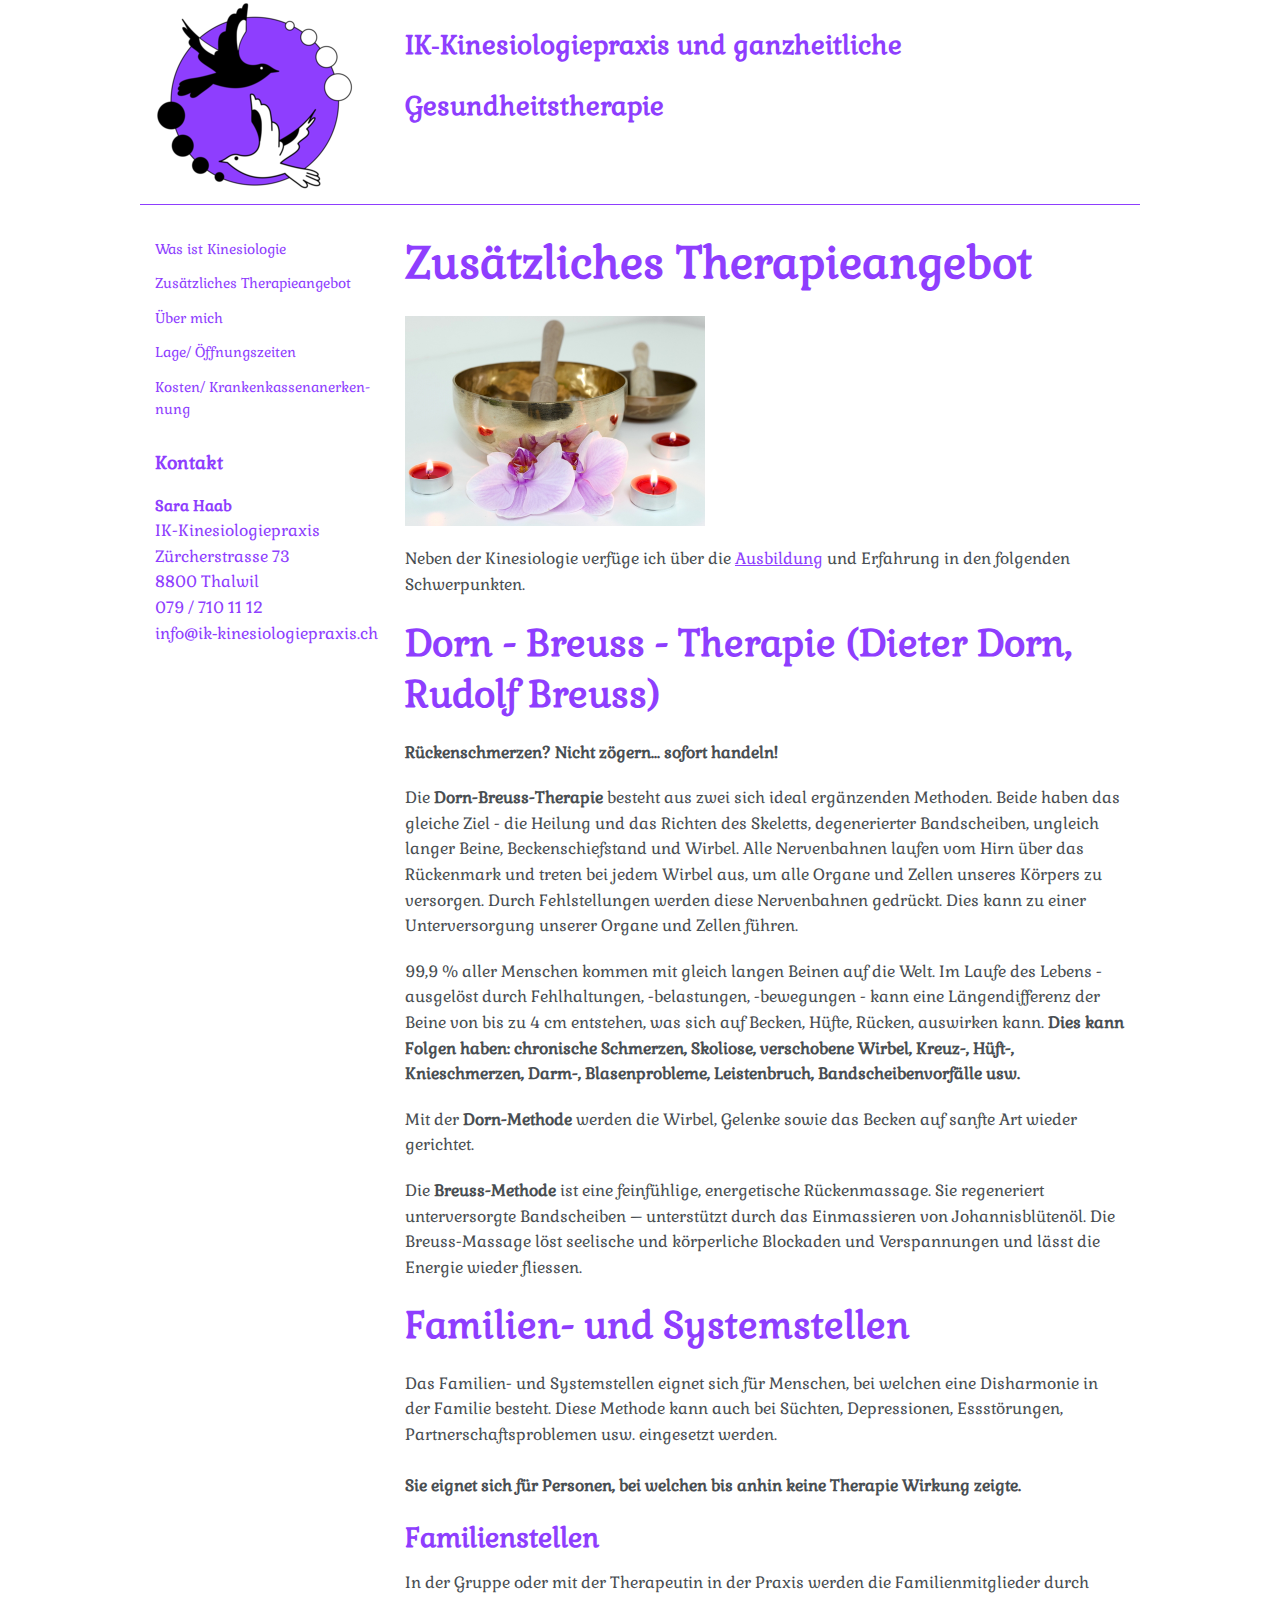
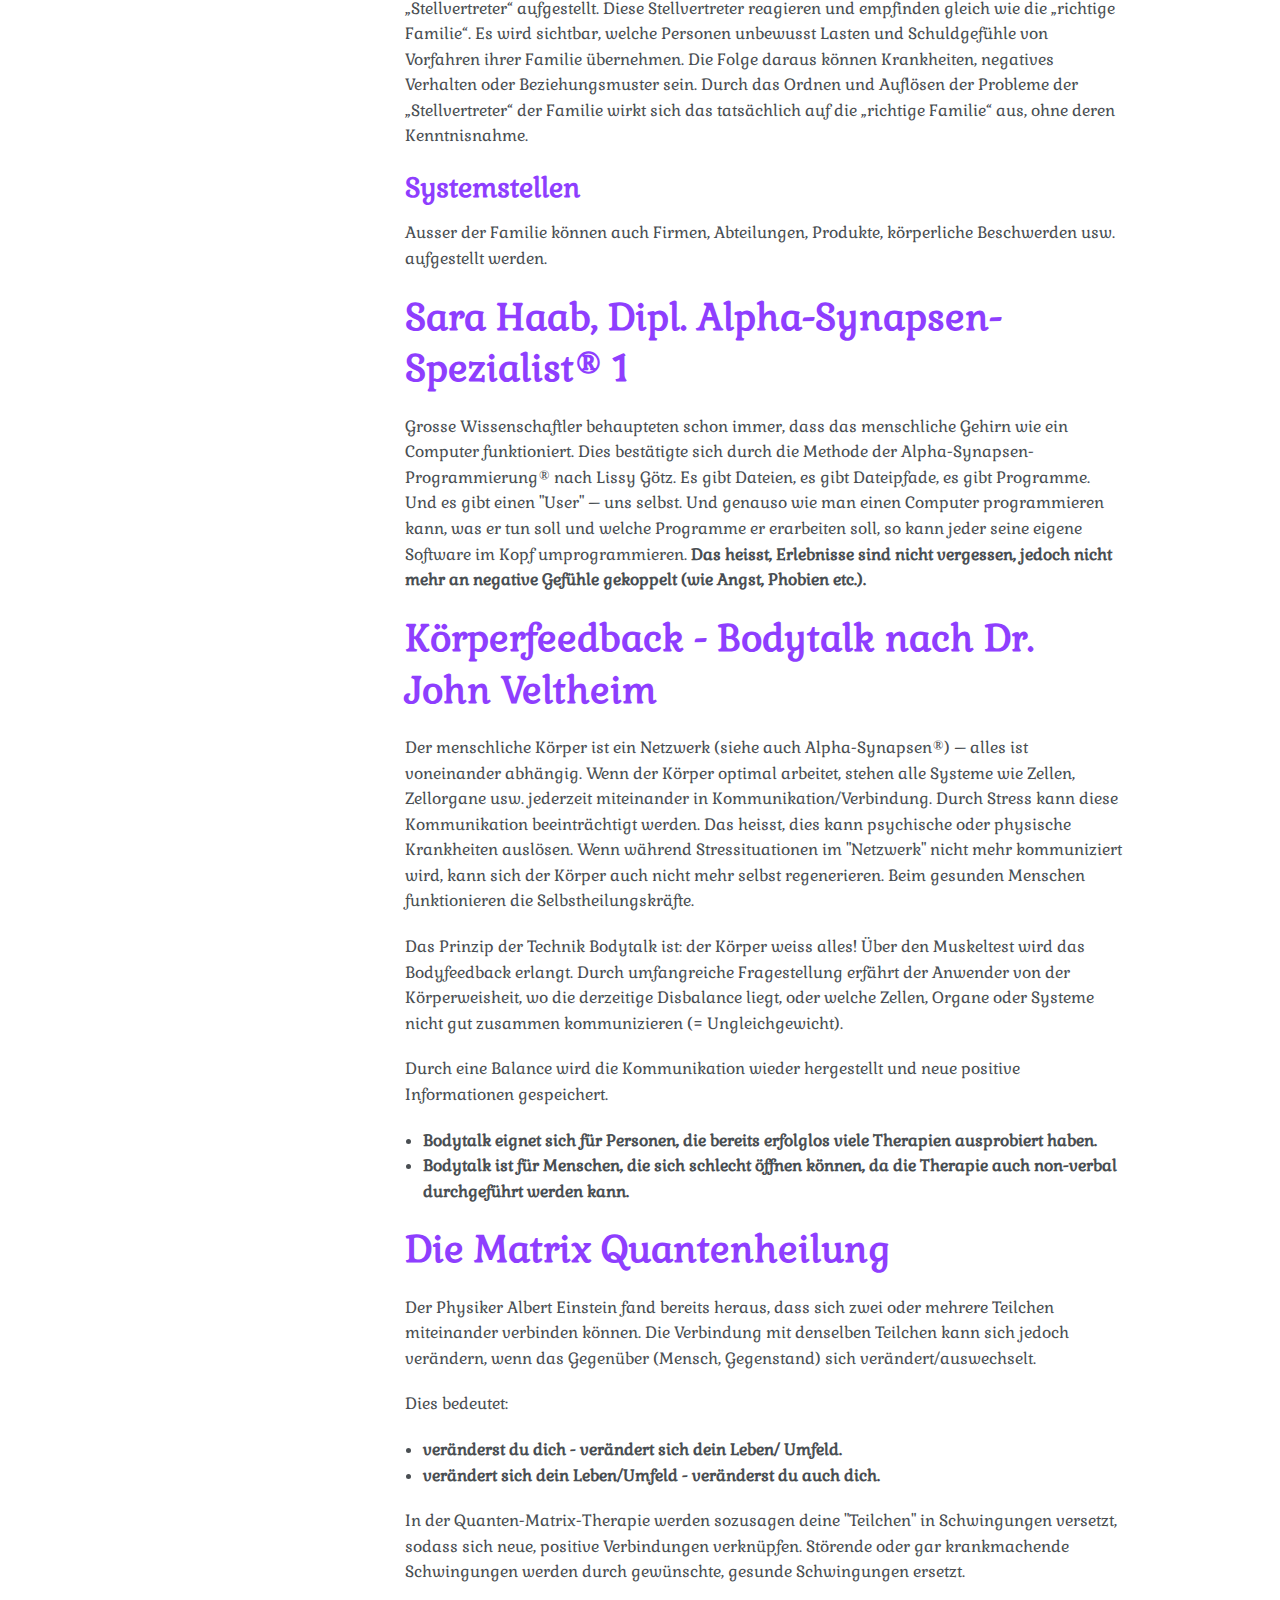
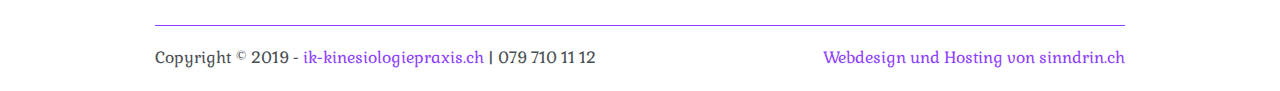
<file: zusaetzliches-therapieangebot.html>
<!DOCTYPE html>
<!--[if IE 8]> 				 <html class="no-js lt-ie9" lang="en" > <![endif]-->
<!--[if gt IE 8]><!--> <html class="no-js" lang="en" > <!--<![endif]-->

<head>
	<meta charset="utf-8" />
  <meta name="viewport" content="width=device-width" />
  <title>IK-Kinesiologiepraxis</title>

  <link rel="stylesheet" href="stylesheets/normalize.css" />

  <link rel="stylesheet" href="stylesheets/app.css" />

  <link rel="stylesheet" href="stylesheets/custom.css" />

<link rel="stylesheet" href="https://use.fontawesome.com/releases/v5.7.2/css/all.css" integrity="sha384-fnmOCqbTlWIlj8LyTjo7mOUStjsKC4pOpQbqyi7RrhN7udi9RwhKkMHpvLbHG9Sr" crossorigin="anonymous">


  <script src="javascripts/vendor/custom.modernizr.js"></script>

<!-- Google Analytics Tracking Code -->
<script>
  (function(i,s,o,g,r,a,m){i['GoogleAnalyticsObject']=r;i[r]=i[r]||function(){
  (i[r].q=i[r].q||[]).push(arguments)},i[r].l=1*new Date();a=s.createElement(o),
  m=s.getElementsByTagName(o)[0];a.async=1;a.src=g;m.parentNode.insertBefore(a,m)
  })(window,document,'script','//www.google-analytics.com/analytics.js','ga');

  ga('create', 'UA-42226837-1', 'ik-kinesiologiepraxis.ch');
  ga('send', 'pageview');

</script>
<!-- END Google Analytics Tracking Code -->
</head>
<body>
<!-- Facebook Like Button Code -->
<div id="fb-root"></div>
<script>(function(d, s, id) {
  var js, fjs = d.getElementsByTagName(s)[0];
  if (d.getElementById(id)) return;
  js = d.createElement(s); js.id = id;
  js.src = "//connect.facebook.net/de_DE/all.js#xfbml=1";
  fjs.parentNode.insertBefore(js, fjs);
}(document, 'script', 'facebook-jssdk'));</script>
<!-- END Facebook Like Button Code -->
<!-- Nav Bar -->
<div class="row">
  <a href="index.html">
    <div class="large-3 logo columns">
      <img src="img/logo-scan.png_3-crop-svg-rc4.resized.png">
    </div>
    <div class="large-9 columns">
      <h1>
        <small>IK&#8209;Kinesiologiepraxis und ganzheitliche Gesundheitstherapie</small>
      </h1>
    </div>
    <hr />
  </a>
</div>
<!-- End Nav -->
<!-- Main Page Content and Sidebar -->
<div class="row">
  <!-- Sidebar -->
  <aside class="large-3 columns">
    <ul class="side-nav">
      <li><a href="was-ist-kinesiologie.html"><span style="color: #009900;"><i class="fas fa-leaf"></i></span> Was ist Kinesiologie</a></li>
      <li><a href="zusaetzliches-therapieangebot.html"><span style="color: #009900;"><i class="fas fa-leaf"></i></span> Zusätzliches Therapieangebot</a></li>
      <li><a href="ueber-mich.html"><span style="color: #009900;"><i class="fas fa-leaf"></i></span> Über mich</a></li>
      <li><a href="lage-oeffnungszeiten.html"><span style="color: #009900;"><i class="fas fa-leaf"></i></span> Lage/ Öffnungszeiten</a></li>
      <li><a href="kosten-krankenkassenanerkennung.html"><span style="color: #009900;"><i class="fas fa-leaf"></i></span> Kosten/ Kran&shy;ken&shy;kas&shy;sen&shy;an&shy;er&shy;ken&shy;nung</a></li>
    </ul>
    <h5 class="hide-for-small">Kontakt</h5>
    <ul class="vcard hide-for-small">
      <li class="fn">Sara Haab</li>
      <li class="company">IK-Kinesiologiepraxis</li>
      <li class="street-address">Zürcherstrasse 73</li>
      <li><span class="zip">8800</span>&nbsp;<span class="state">Thalwil</span></li>
      <li class="phone">079 / 710 11 12</li>
      <li class="email show-for-medium-down"><a href="mailto:info@ik-kinesiologiepraxis.ch"><small>info@ik&#8209;kinesiologiepraxis.ch</small></a></li>
      <li class="email show-for-large-up"><a href="mailto:info@ik-kinesiologiepraxis.ch">info@ik&#8209;kinesiologiepraxis.ch</a></li>
    </ul>
    <!-- Facebook Like button -->
    <div class="fb-like hide-for-small" data-href="https://www.facebook.com/pages/IK-Kinesiologiepraixs/487110581364992" data-send="true" data-layout="box_count" data-width="55" data-show-faces="true" data-font="tahoma"></div><div class="fb-like show-for-small" data-href="https://www.facebook.com/pages/IK-Kinesiologiepraixs/487110581364992" data-send="true" data-layout="button_count" data-width="90" data-show-faces="true" data-font="tahoma"></div>
    <!-- End Facebook Like button -->
  </aside>
  <!-- End Sidebar -->

    <!-- Main Blog Content -->
    <div class="large-9 columns" role="content">
      <h1>Zusätzliches Therapieangebot</h1>
			<p><img src="img/zusaetzliches-therapieangebot/Nr4-600.jpg" width="300" title="Zusätzliches Therapieangebot" ></p>
      <p>Neben der Kinesiologie verfüge ich über die <a href="ueber-mich.html" style="text-decoration: underline;">Ausbildung</a> und Erfahrung in den folgenden Schwerpunkten.</p>
      <h2>Dorn - Breuss - Therapie (Dieter Dorn, Rudolf Breuss)</h2>
      <p>
        <b>Rückenschmerzen? Nicht zögern... sofort handeln!</b>
      </p>
      <p>Die <b>Dorn-Breuss-Therapie</b> besteht aus zwei sich ideal ergänzenden Methoden. Beide haben das gleiche Ziel - die Heilung und das Richten des Skeletts, degenerierter Bandscheiben, ungleich langer Beine, Beckenschiefstand und Wirbel. Alle Nervenbahnen laufen vom Hirn über das Rückenmark und treten bei jedem Wirbel aus, um alle Organe und Zellen unseres Körpers zu versorgen. Durch Fehlstellungen werden diese Nervenbahnen gedrückt. Dies kann zu einer Unterversorgung unserer Organe und Zellen führen.</p>
      <p>99,9 % aller Menschen kommen mit gleich langen Beinen auf die Welt. Im Laufe des Lebens - ausgelöst durch Fehlhaltungen, -belastungen, -bewegungen - kann eine Längendifferenz der Beine von bis zu 4 cm entstehen, was sich auf Becken, Hüfte, Rücken, auswirken kann. <b>Dies kann Folgen haben: chronische Schmerzen, Skoliose, verschobene Wirbel, Kreuz-, Hüft-, Knieschmerzen, Darm-, Blasenprobleme, Leistenbruch, Bandscheibenvorfälle usw.</b></p>
      <p>Mit der <b>Dorn-Methode</b> werden die Wirbel, Gelenke sowie das Becken auf sanfte Art wieder gerichtet.</p>
      <p>Die <b>Breuss-Methode</b> ist eine feinfühlige, energetische Rückenmassage. Sie regeneriert unterversorgte Bandscheiben – unterstützt durch das Einmassieren von Johannisblütenöl. Die Breuss-Massage löst seelische und körperliche Blockaden und Verspannungen und lässt die Energie wieder fliessen.</p>

      <h2>Familien- und Systemstellen</h2>
      <p>Das Familien- und Systemstellen eignet sich für Menschen, bei welchen eine Disharmonie in der Familie besteht. Diese Methode kann auch bei Süchten, Depressionen, Essstörungen, Partnerschaftsproblemen usw. eingesetzt werden.<br><br><b>Sie eignet sich für Personen, bei welchen bis anhin keine Therapie Wirkung zeigte.</b></p>

      <h3>Familienstellen</h3>
      <p>In der Gruppe oder mit der Therapeutin in der Praxis werden die Familienmitglieder durch „Stellvertreter“ aufgestellt. Diese Stellvertreter reagieren und empfinden gleich wie die „richtige Familie“. Es wird sichtbar, welche Personen unbewusst Lasten und Schuldgefühle von Vorfahren ihrer Familie übernehmen. Die Folge daraus können Krankheiten, negatives Verhalten oder Beziehungsmuster sein. Durch das Ordnen und Auflösen der Probleme der „Stellvertreter“ der Familie wirkt sich das tatsächlich auf die „richtige Familie“ aus, ohne deren Kenntnisnahme.</p>

      <h3>Systemstellen</h3>
      <p>Ausser der Familie können auch Firmen, Abteilungen, Produkte, körperliche Beschwerden usw. aufgestellt werden.</p>

			<h2>Sara Haab, Dipl. Alpha-Synapsen-Spezialist&reg; 1</h2>
      <p>Grosse Wissenschaftler behaupteten schon immer, dass das menschliche Gehirn wie ein Computer funktioniert. Dies bestätigte sich durch die Methode der Alpha-Synapsen-Programmierung&reg; nach Lissy Götz. Es gibt Dateien, es gibt Dateipfade, es gibt Programme. Und es gibt einen "User" – uns selbst. Und genauso wie man einen Computer programmieren kann, was er tun soll und welche Programme er erarbeiten soll, so kann jeder seine eigene Software im Kopf umprogrammieren. <b>Das heisst, Erlebnisse sind nicht vergessen, jedoch nicht mehr an negative Gefühle gekoppelt (wie Angst, Phobien etc.).</b></p>

      <h2>Körperfeedback - Bodytalk nach Dr. John Veltheim</h2>
      <p>Der menschliche Körper ist ein Netzwerk (siehe auch Alpha-Synapsen&reg;) – alles ist voneinander abhängig. Wenn der Körper optimal arbeitet, stehen alle Systeme wie Zellen, Zellorgane usw. jederzeit miteinander in Kommunikation/Verbindung. Durch Stress kann diese Kommunikation beeinträchtigt werden. Das heisst, dies kann psychische oder physische Krankheiten auslösen. Wenn während Stressituationen im "Netzwerk" nicht mehr kommuniziert wird, kann sich der Körper auch nicht mehr selbst regenerieren. Beim gesunden Menschen funktionieren die Selbstheilungskräfte.</p>
      <p>Das Prinzip der Technik Bodytalk ist: der Körper weiss alles!
        Über den Muskeltest wird das Bodyfeedback erlangt. Durch umfangreiche Fragestellung erfährt der Anwender von der Körperweisheit, wo die derzeitige Disbalance liegt, oder welche Zellen, Organe oder Systeme nicht gut zusammen kommunizieren (= Ungleichgewicht).</p>
      <p>Durch eine Balance wird die Kommunikation wieder hergestellt und neue positive Informationen gespeichert.</p>
      <ul>
        <li><b>Bodytalk eignet sich für Personen, die bereits erfolglos viele Therapien ausprobiert haben.</b></li>
				<li><b>Bodytalk ist für Menschen, die sich schlecht öffnen können, da die Therapie auch non-verbal durchgeführt werden kann.</b></li>
      </ul>

      <h2>Die Matrix Quantenheilung</h2>
      <p>Der Physiker Albert Einstein fand bereits heraus, dass sich zwei oder mehrere Teilchen miteinander verbinden können. Die Verbindung mit denselben Teilchen kann sich jedoch verändern, wenn das Gegenüber (Mensch, Gegenstand) sich verändert/auswechselt.</p>
      <p>Dies bedeutet:</p>
      <ul>
        <li><b>veränderst du dich - verändert sich dein Leben/ Umfeld.</b></li>
        <li><b>verändert sich dein Leben/Umfeld - veränderst du auch dich.</b></li>
      </ul>
      <p>In der Quanten-Matrix-Therapie werden sozusagen deine "Teilchen" in Schwingungen versetzt, sodass sich neue, positive Verbindungen verknüpfen. Störende oder gar krankmachende Schwingungen werden durch gewünschte, gesunde Schwingungen ersetzt. </p>
    </div>

    <!-- End Main Blog Content -->

    <!-- End Main Content -->

  </div>

  <!-- End Main Content and Sidebar -->


  <!-- Footer -->

  <footer class="row">
    <div class="large-12 columns">
      <hr />
      <div class="row">
        <div class="large-6 columns">
          <p>Copyright &copy; 2019 - <a href="http://www.ik-kinesiologiepraxis.ch">ik-kinesiologiepraxis.ch</a> | 079 710 11 12</p>
        </div>
        <div class="large-6 columns">
          <ul class="inline-list right">
            <li><a href="https://www.sinndrin.ch/projekte/webdesign-webhosting/">Webdesign und Hosting von sinndrin.ch</a></li>
          </ul>
        </div>
      </div>
    </div>
  </footer>

</body>
</html>
</file>
<file: stylesheets/custom.css>
@charset "UTF-8";
html {
  overflow-y: scroll; }

@font-face {
  font-family: 'SailRegular';
  src: url("fonts/sali/Sail-Regular-webfont.eot");
  src: url("fonts/sali/Sail-Regular-webfont.eot?#iefix") format("embedded-opentype"), url("fonts/sali/Sail-Regular-webfont.woff") format("woff"), url("fonts/sali/Sail-Regular-webfont.ttf") format("truetype"), url("fonts/sali/Sail-Regular-webfont.svg#SailRegular") format("svg");
  font-weight: normal;
  font-style: normal; }
@font-face {
  font-family: 'GabrielaRegular';
  src: url("fonts/gabriela/Gabriela-Regular.woff") format("woff"), url("fonts/gabriela/Gabriela-Regular.ttf") format("truetype");
  font-weight: normal;
  font-style: normal; }
a, a:hover, a:active, a:focus {
  color: #8E3EFE; }

aside, aside a, aside a:hover, aside a:active, aside a:focus, .side-nav li a {
  background: #fff;
  color: #8E3EFE; }

ul, ol, dl {
  margin-left: 1.125em; }

.logo {
  padding-bottom: 10px; }

.side-nav > li {
  margin-bottom: 12px; }

.vcard {
  border: 0px solid #DDDDDD;
  display: inline-block;
  margin: 0 0 1.25em;
  padding: 0.625em 0; }

.image {
  position: relative;
  width: 100%;
  /* for IE 6 */ }

.overImage {
  position: absolute;
  bottom: 10px;
  left: 20px;
  width: 90%; }

.overImage span {
  /* color: white; */
  font-family: 'SailRegular', "Times New Roman", Times, serif;
  font-weight: normal;
  letter-spacing: -1px;
  line-height: 1.67;
  background: black;
  /* fallback color */
  background: rgba(0, 0, 0, 0.5);
  padding: 10px; }

/* bilder links floaten */
img.left {
  float: left;
  margin-right: 1.5em; }

/* COLORS FOR IMAGES ON FRONTPAGE */
.blue {
  color: LightBlue; }

.green {
  color: LightGreen; }

.yellow {
  color: yellow; }

.white {
  color: white; }

.orangeRed {
  color: OrangeRed; }

.violet {
  color: violet; }

/* Responsive Einbindung von Google-Maps gemäss http://blog.kulturbanause.de/2012/10/google-maps-im-responsive-webdesign/ */
.responsiveContainer {
  position: relative;
  padding-bottom: 56%;
  height: 0;
  overflow: hidden; }

.responsiveContainer iframe {
  position: absolute;
  top: 0;
  left: 0;
  width: 100%;
  height: 100%; }

/* redesign early 2019 */
h1 small {
  color: #8E3EFE; }

/*# sourceMappingURL=custom.css.map */
</file>
<file: stylesheets/app.css>
meta.foundation-mq-small {
  font-family: "only screen and (min-width: 768px)";
  width: 768px; }

meta.foundation-mq-medium {
  font-family: "only screen and (min-width:1280px)";
  width: 1280px; }

meta.foundation-mq-large {
  font-family: "only screen and (min-width:1440px)";
  width: 1440px; }

*,
*:before,
*:after {
  -moz-box-sizing: border-box;
  -webkit-box-sizing: border-box;
  box-sizing: border-box; }

html,
body {
  font-size: 100%; }

body {
  background: #fff;
  color: #494e52;
  padding: 0;
  margin: 0;
  font-family: "GabrielaRegular", "Times New Roman", Times, serif;
  font-weight: normal;
  font-style: normal;
  line-height: 1;
  position: relative;
  cursor: default; }

a:hover {
  cursor: pointer; }

img,
object,
embed {
  max-width: 100%;
  height: auto; }

object,
embed {
  height: 100%; }

img {
  -ms-interpolation-mode: bicubic; }

#map_canvas img,
#map_canvas embed,
#map_canvas object,
.map_canvas img,
.map_canvas embed,
.map_canvas object {
  max-width: none !important; }

.left {
  float: left !important; }

.right {
  float: right !important; }

.text-left {
  text-align: left !important; }

.text-right {
  text-align: right !important; }

.text-center {
  text-align: center !important; }

.text-justify {
  text-align: justify !important; }

.hide {
  display: none; }

.antialiased {
  -webkit-font-smoothing: antialiased; }

img {
  display: inline-block;
  vertical-align: middle; }

textarea {
  height: auto;
  min-height: 50px; }

select {
  width: 100%; }

/* Grid HTML Classes */
.row {
  width: 100%;
  margin-left: auto;
  margin-right: auto;
  margin-top: 0;
  margin-bottom: 0;
  max-width: 62.5em;
  *zoom: 1; }
  .row:before, .row:after {
    content: " ";
    display: table; }
  .row:after {
    clear: both; }
  .row.collapse > .column,
  .row.collapse > .columns {
    position: relative;
    padding-left: 0;
    padding-right: 0;
    float: left; }
  .row.collapse .row {
    margin-left: 0;
    margin-right: 0; }
  .row .row {
    width: auto;
    margin-left: -0.9375em;
    margin-right: -0.9375em;
    margin-top: 0;
    margin-bottom: 0;
    max-width: none;
    *zoom: 1; }
    .row .row:before, .row .row:after {
      content: " ";
      display: table; }
    .row .row:after {
      clear: both; }
    .row .row.collapse {
      width: auto;
      margin: 0;
      max-width: none;
      *zoom: 1; }
      .row .row.collapse:before, .row .row.collapse:after {
        content: " ";
        display: table; }
      .row .row.collapse:after {
        clear: both; }

.column,
.columns {
  position: relative;
  padding-left: 0.9375em;
  padding-right: 0.9375em;
  width: 100%;
  float: left; }

@media only screen {
  .column,
  .columns {
    position: relative;
    padding-left: 0.9375em;
    padding-right: 0.9375em;
    float: left; }

  .small-1 {
    position: relative;
    width: 8.33333%; }

  .small-2 {
    position: relative;
    width: 16.66667%; }

  .small-3 {
    position: relative;
    width: 25%; }

  .small-4 {
    position: relative;
    width: 33.33333%; }

  .small-5 {
    position: relative;
    width: 41.66667%; }

  .small-6 {
    position: relative;
    width: 50%; }

  .small-7 {
    position: relative;
    width: 58.33333%; }

  .small-8 {
    position: relative;
    width: 66.66667%; }

  .small-9 {
    position: relative;
    width: 75%; }

  .small-10 {
    position: relative;
    width: 83.33333%; }

  .small-11 {
    position: relative;
    width: 91.66667%; }

  .small-12 {
    position: relative;
    width: 100%; }

  .small-offset-0 {
    position: relative;
    margin-left: 0%; }

  .small-offset-1 {
    position: relative;
    margin-left: 8.33333%; }

  .small-offset-2 {
    position: relative;
    margin-left: 16.66667%; }

  .small-offset-3 {
    position: relative;
    margin-left: 25%; }

  .small-offset-4 {
    position: relative;
    margin-left: 33.33333%; }

  .small-offset-5 {
    position: relative;
    margin-left: 41.66667%; }

  .small-offset-6 {
    position: relative;
    margin-left: 50%; }

  .small-offset-7 {
    position: relative;
    margin-left: 58.33333%; }

  .small-offset-8 {
    position: relative;
    margin-left: 66.66667%; }

  .small-offset-9 {
    position: relative;
    margin-left: 75%; }

  .small-offset-10 {
    position: relative;
    margin-left: 83.33333%; }

  [class*="column"] + [class*="column"]:last-child {
    float: right; }

  [class*="column"] + [class*="column"].end {
    float: left; }

  .column.small-centered,
  .columns.small-centered {
    position: relative;
    margin-left: auto;
    margin-right: auto;
    float: none !important; } }
/* Styles for screens that are atleast 768px; */
@media only screen and (min-width: 768px) {
  .large-1 {
    position: relative;
    width: 8.33333%; }

  .large-2 {
    position: relative;
    width: 16.66667%; }

  .large-3 {
    position: relative;
    width: 25%; }

  .large-4 {
    position: relative;
    width: 33.33333%; }

  .large-5 {
    position: relative;
    width: 41.66667%; }

  .large-6 {
    position: relative;
    width: 50%; }

  .large-7 {
    position: relative;
    width: 58.33333%; }

  .large-8 {
    position: relative;
    width: 66.66667%; }

  .large-9 {
    position: relative;
    width: 75%; }

  .large-10 {
    position: relative;
    width: 83.33333%; }

  .large-11 {
    position: relative;
    width: 91.66667%; }

  .large-12 {
    position: relative;
    width: 100%; }

  .row .large-offset-0 {
    position: relative;
    margin-left: 0%; }

  .row .large-offset-1 {
    position: relative;
    margin-left: 8.33333%; }

  .row .large-offset-2 {
    position: relative;
    margin-left: 16.66667%; }

  .row .large-offset-3 {
    position: relative;
    margin-left: 25%; }

  .row .large-offset-4 {
    position: relative;
    margin-left: 33.33333%; }

  .row .large-offset-5 {
    position: relative;
    margin-left: 41.66667%; }

  .row .large-offset-6 {
    position: relative;
    margin-left: 50%; }

  .row .large-offset-7 {
    position: relative;
    margin-left: 58.33333%; }

  .row .large-offset-8 {
    position: relative;
    margin-left: 66.66667%; }

  .row .large-offset-9 {
    position: relative;
    margin-left: 75%; }

  .row .large-offset-10 {
    position: relative;
    margin-left: 83.33333%; }

  .row .large-offset-11 {
    position: relative;
    margin-left: 91.66667%; }

  .push-1 {
    position: relative;
    left: 8.33333%;
    right: auto; }

  .pull-1 {
    position: relative;
    right: 8.33333%;
    left: auto; }

  .push-2 {
    position: relative;
    left: 16.66667%;
    right: auto; }

  .pull-2 {
    position: relative;
    right: 16.66667%;
    left: auto; }

  .push-3 {
    position: relative;
    left: 25%;
    right: auto; }

  .pull-3 {
    position: relative;
    right: 25%;
    left: auto; }

  .push-4 {
    position: relative;
    left: 33.33333%;
    right: auto; }

  .pull-4 {
    position: relative;
    right: 33.33333%;
    left: auto; }

  .push-5 {
    position: relative;
    left: 41.66667%;
    right: auto; }

  .pull-5 {
    position: relative;
    right: 41.66667%;
    left: auto; }

  .push-6 {
    position: relative;
    left: 50%;
    right: auto; }

  .pull-6 {
    position: relative;
    right: 50%;
    left: auto; }

  .push-7 {
    position: relative;
    left: 58.33333%;
    right: auto; }

  .pull-7 {
    position: relative;
    right: 58.33333%;
    left: auto; }

  .push-8 {
    position: relative;
    left: 66.66667%;
    right: auto; }

  .pull-8 {
    position: relative;
    right: 66.66667%;
    left: auto; }

  .push-9 {
    position: relative;
    left: 75%;
    right: auto; }

  .pull-9 {
    position: relative;
    right: 75%;
    left: auto; }

  .push-10 {
    position: relative;
    left: 83.33333%;
    right: auto; }

  .pull-10 {
    position: relative;
    right: 83.33333%;
    left: auto; }

  .push-11 {
    position: relative;
    left: 91.66667%;
    right: auto; }

  .pull-11 {
    position: relative;
    right: 91.66667%;
    left: auto; }

  .column.large-centered,
  .columns.large-centered {
    position: relative;
    margin-left: auto;
    margin-right: auto;
    float: none !important; }

  .column.large-uncentered,
  .columns.large-uncentered {
    margin-left: 0;
    margin-right: 0;
    float: left !important; }

  .column.large-uncentered.opposite,
  .columns.large-uncentered.opposite {
    float: right !important; } }
/* Foundation Visibility HTML Classes */
.show-for-small,
.show-for-medium-down,
.show-for-large-down {
  display: inherit !important; }

.show-for-medium,
.show-for-medium-up,
.show-for-large,
.show-for-large-up,
.show-for-xlarge {
  display: none !important; }

.hide-for-medium,
.hide-for-medium-up,
.hide-for-large,
.hide-for-large-up,
.hide-for-xlarge {
  display: inherit !important; }

.hide-for-small,
.hide-for-medium-down,
.hide-for-large-down {
  display: none !important; }

/* Specific visilbity for tables */
table.show-for-small, table.show-for-medium-down, table.show-for-large-down, table.hide-for-medium, table.hide-for-medium-up, table.hide-for-large, table.hide-for-large-up, table.hide-for-xlarge {
  display: table; }

thead.show-for-small, thead.show-for-medium-down, thead.show-for-large-down, thead.hide-for-medium, thead.hide-for-medium-up, thead.hide-for-large, thead.hide-for-large-up, thead.hide-for-xlarge {
  display: table-header-group !important; }

tbody.show-for-small, tbody.show-for-medium-down, tbody.show-for-large-down, tbody.hide-for-medium, tbody.hide-for-medium-up, tbody.hide-for-large, tbody.hide-for-large-up, tbody.hide-for-xlarge {
  display: table-row-group !important; }

tr.show-for-small, tr.show-for-medium-down, tr.show-for-large-down, tr.hide-for-medium, tr.hide-for-medium-up, tr.hide-for-large, tr.hide-for-large-up, tr.hide-for-xlarge {
  display: table-row !important; }

td.show-for-small, td.show-for-medium-down, td.show-for-large-down, td.hide-for-medium, td.hide-for-medium-up, td.hide-for-large, td.hide-for-large-up, td.hide-for-xlarge,
th.show-for-small,
th.show-for-medium-down,
th.show-for-large-down,
th.hide-for-medium,
th.hide-for-medium-up,
th.hide-for-large,
th.hide-for-large-up,
th.hide-for-xlarge {
  display: table-cell !important; }

/* Medium Displays: 768px - 1279px */
@media only screen and (min-width: 768px) {
  .show-for-medium,
  .show-for-medium-up {
    display: inherit !important; }

  .show-for-small {
    display: none !important; }

  .hide-for-small {
    display: inherit !important; }

  .hide-for-medium,
  .hide-for-medium-up {
    display: none !important; }

  /* Specific visilbity for tables */
  table.show-for-medium, table.show-for-medium-up, table.hide-for-small {
    display: table; }

  thead.show-for-medium, thead.show-for-medium-up, thead.hide-for-small {
    display: table-header-group !important; }

  tbody.show-for-medium, tbody.show-for-medium-up, tbody.hide-for-small {
    display: table-row-group !important; }

  tr.show-for-medium, tr.show-for-medium-up, tr.hide-for-small {
    display: table-row !important; }

  td.show-for-medium, td.show-for-medium-up, td.hide-for-small,
  th.show-for-medium,
  th.show-for-medium-up,
  th.hide-for-small {
    display: table-cell !important; } }
/* Large Displays: 1280px - 1440px */
@media only screen and (min-width: 1280px) {
  .show-for-large,
  .show-for-large-up {
    display: inherit !important; }

  .show-for-medium,
  .show-for-medium-down {
    display: none !important; }

  .hide-for-medium,
  .hide-for-medium-down {
    display: inherit !important; }

  .hide-for-large,
  .hide-for-large-up {
    display: none !important; }

  /* Specific visilbity for tables */
  table.show-for-large, table.show-for-large-up, table.hide-for-medium, table.hide-for-medium-down {
    display: table; }

  thead.show-for-large, thead.show-for-large-up, thead.hide-for-medium, thead.hide-for-medium-down {
    display: table-header-group !important; }

  tbody.show-for-large, tbody.show-for-large-up, tbody.hide-for-medium, tbody.hide-for-medium-down {
    display: table-row-group !important; }

  tr.show-for-large, tr.show-for-large-up, tr.hide-for-medium, tr.hide-for-medium-down {
    display: table-row !important; }

  td.show-for-large, td.show-for-large-up, td.hide-for-medium, td.hide-for-medium-down,
  th.show-for-large,
  th.show-for-large-up,
  th.hide-for-medium,
  th.hide-for-medium-down {
    display: table-cell !important; } }
/* X-Large Displays: 1400px and up */
@media only screen and (min-width: 1440px) {
  .show-for-xlarge {
    display: inherit !important; }

  .show-for-large,
  .show-for-large-down {
    display: none !important; }

  .hide-for-large,
  .hide-for-large-down {
    display: inherit !important; }

  .hide-for-xlarge {
    display: none !important; }

  /* Specific visilbity for tables */
  table.show-for-xlarge, table.hide-for-large, table.hide-for-large-down {
    display: table; }

  thead.show-for-xlarge, thead.hide-for-large, thead.hide-for-large-down {
    display: table-header-group !important; }

  tbody.show-for-xlarge, tbody.hide-for-large, tbody.hide-for-large-down {
    display: table-row-group !important; }

  tr.show-for-xlarge, tr.hide-for-large, tr.hide-for-large-down {
    display: table-row !important; }

  td.show-for-xlarge, td.hide-for-large, td.hide-for-large-down,
  th.show-for-xlarge,
  th.hide-for-large,
  th.hide-for-large-down {
    display: table-cell !important; } }
/* Orientation targeting */
.show-for-landscape,
.hide-for-portrait {
  display: inherit !important; }

.hide-for-landscape,
.show-for-portrait {
  display: none !important; }

/* Specific visilbity for tables */
table.hide-for-landscape, table.show-for-portrait {
  display: table; }

thead.hide-for-landscape, thead.show-for-portrait {
  display: table-header-group !important; }

tbody.hide-for-landscape, tbody.show-for-portrait {
  display: table-row-group !important; }

tr.hide-for-landscape, tr.show-for-portrait {
  display: table-row !important; }

td.hide-for-landscape, td.show-for-portrait,
th.hide-for-landscape,
th.show-for-portrait {
  display: table-cell !important; }

@media only screen and (orientation: landscape) {
  .show-for-landscape,
  .hide-for-portrait {
    display: inherit !important; }

  .hide-for-landscape,
  .show-for-portrait {
    display: none !important; }

  /* Specific visilbity for tables */
  table.show-for-landscape, table.hide-for-portrait {
    display: table; }

  thead.show-for-landscape, thead.hide-for-portrait {
    display: table-header-group !important; }

  tbody.show-for-landscape, tbody.hide-for-portrait {
    display: table-row-group !important; }

  tr.show-for-landscape, tr.hide-for-portrait {
    display: table-row !important; }

  td.show-for-landscape, td.hide-for-portrait,
  th.show-for-landscape,
  th.hide-for-portrait {
    display: table-cell !important; } }
@media only screen and (orientation: portrait) {
  .show-for-portrait,
  .hide-for-landscape {
    display: inherit !important; }

  .hide-for-portrait,
  .show-for-landscape {
    display: none !important; }

  /* Specific visilbity for tables */
  table.show-for-portrait, table.hide-for-landscape {
    display: table; }

  thead.show-for-portrait, thead.hide-for-landscape {
    display: table-header-group !important; }

  tbody.show-for-portrait, tbody.hide-for-landscape {
    display: table-row-group !important; }

  tr.show-for-portrait, tr.hide-for-landscape {
    display: table-row !important; }

  td.show-for-portrait, td.hide-for-landscape,
  th.show-for-portrait,
  th.hide-for-landscape {
    display: table-cell !important; } }
/* Touch-enabled device targeting */
.show-for-touch {
  display: none !important; }

.hide-for-touch {
  display: inherit !important; }

.touch .show-for-touch {
  display: inherit !important; }

.touch .hide-for-touch {
  display: none !important; }

/* Specific visilbity for tables */
table.hide-for-touch {
  display: table; }

.touch table.show-for-touch {
  display: table; }

thead.hide-for-touch {
  display: table-header-group !important; }

.touch thead.show-for-touch {
  display: table-header-group !important; }

tbody.hide-for-touch {
  display: table-row-group !important; }

.touch tbody.show-for-touch {
  display: table-row-group !important; }

tr.hide-for-touch {
  display: table-row !important; }

.touch tr.show-for-touch {
  display: table-row !important; }

td.hide-for-touch {
  display: table-cell !important; }

.touch td.show-for-touch {
  display: table-cell !important; }

th.hide-for-touch {
  display: table-cell !important; }

.touch th.show-for-touch {
  display: table-cell !important; }

/* Foundation Block Grids for below small breakpoint */
@media only screen {
  [class*="block-grid-"] {
    display: block;
    padding: 0;
    margin: 0 -0.625em;
    *zoom: 1; }
    [class*="block-grid-"]:before, [class*="block-grid-"]:after {
      content: " ";
      display: table; }
    [class*="block-grid-"]:after {
      clear: both; }
    [class*="block-grid-"] > li {
      display: inline;
      height: auto;
      float: left;
      padding: 0 0.625em 1.25em; }

  .small-block-grid-1 > li {
    width: 100%;
    padding: 0 0.625em 1.25em; }
    .small-block-grid-1 > li:nth-of-type(n) {
      clear: none; }
    .small-block-grid-1 > li:nth-of-type(1n+1) {
      clear: both; }

  .small-block-grid-2 > li {
    width: 50%;
    padding: 0 0.625em 1.25em; }
    .small-block-grid-2 > li:nth-of-type(n) {
      clear: none; }
    .small-block-grid-2 > li:nth-of-type(2n+1) {
      clear: both; }

  .small-block-grid-3 > li {
    width: 33.33333%;
    padding: 0 0.625em 1.25em; }
    .small-block-grid-3 > li:nth-of-type(n) {
      clear: none; }
    .small-block-grid-3 > li:nth-of-type(3n+1) {
      clear: both; }

  .small-block-grid-4 > li {
    width: 25%;
    padding: 0 0.625em 1.25em; }
    .small-block-grid-4 > li:nth-of-type(n) {
      clear: none; }
    .small-block-grid-4 > li:nth-of-type(4n+1) {
      clear: both; }

  .small-block-grid-5 > li {
    width: 20%;
    padding: 0 0.625em 1.25em; }
    .small-block-grid-5 > li:nth-of-type(n) {
      clear: none; }
    .small-block-grid-5 > li:nth-of-type(5n+1) {
      clear: both; }

  .small-block-grid-6 > li {
    width: 16.66667%;
    padding: 0 0.625em 1.25em; }
    .small-block-grid-6 > li:nth-of-type(n) {
      clear: none; }
    .small-block-grid-6 > li:nth-of-type(6n+1) {
      clear: both; }

  .small-block-grid-7 > li {
    width: 14.28571%;
    padding: 0 0.625em 1.25em; }
    .small-block-grid-7 > li:nth-of-type(n) {
      clear: none; }
    .small-block-grid-7 > li:nth-of-type(7n+1) {
      clear: both; }

  .small-block-grid-8 > li {
    width: 12.5%;
    padding: 0 0.625em 1.25em; }
    .small-block-grid-8 > li:nth-of-type(n) {
      clear: none; }
    .small-block-grid-8 > li:nth-of-type(8n+1) {
      clear: both; }

  .small-block-grid-9 > li {
    width: 11.11111%;
    padding: 0 0.625em 1.25em; }
    .small-block-grid-9 > li:nth-of-type(n) {
      clear: none; }
    .small-block-grid-9 > li:nth-of-type(9n+1) {
      clear: both; }

  .small-block-grid-10 > li {
    width: 10%;
    padding: 0 0.625em 1.25em; }
    .small-block-grid-10 > li:nth-of-type(n) {
      clear: none; }
    .small-block-grid-10 > li:nth-of-type(10n+1) {
      clear: both; }

  .small-block-grid-11 > li {
    width: 9.09091%;
    padding: 0 0.625em 1.25em; }
    .small-block-grid-11 > li:nth-of-type(n) {
      clear: none; }
    .small-block-grid-11 > li:nth-of-type(11n+1) {
      clear: both; }

  .small-block-grid-12 > li {
    width: 8.33333%;
    padding: 0 0.625em 1.25em; }
    .small-block-grid-12 > li:nth-of-type(n) {
      clear: none; }
    .small-block-grid-12 > li:nth-of-type(12n+1) {
      clear: both; } }
/* Foundation Block Grids for above small breakpoint */
@media only screen and (min-width: 768px) {
  /* Remove small grid clearing */
  .small-block-grid-1 > li:nth-of-type(1n+1) {
    clear: none; }

  .small-block-grid-2 > li:nth-of-type(2n+1) {
    clear: none; }

  .small-block-grid-3 > li:nth-of-type(3n+1) {
    clear: none; }

  .small-block-grid-4 > li:nth-of-type(4n+1) {
    clear: none; }

  .small-block-grid-5 > li:nth-of-type(5n+1) {
    clear: none; }

  .small-block-grid-6 > li:nth-of-type(6n+1) {
    clear: none; }

  .small-block-grid-7 > li:nth-of-type(7n+1) {
    clear: none; }

  .small-block-grid-8 > li:nth-of-type(8n+1) {
    clear: none; }

  .small-block-grid-9 > li:nth-of-type(9n+1) {
    clear: none; }

  .small-block-grid-10 > li:nth-of-type(10n+1) {
    clear: none; }

  .small-block-grid-11 > li:nth-of-type(11n+1) {
    clear: none; }

  .small-block-grid-12 > li:nth-of-type(12n+1) {
    clear: none; }

  .large-block-grid-1 > li {
    width: 100%;
    padding: 0 0.625em 1.25em; }
    .large-block-grid-1 > li:nth-of-type(n) {
      clear: none; }
    .large-block-grid-1 > li:nth-of-type(1n+1) {
      clear: both; }

  .large-block-grid-2 > li {
    width: 50%;
    padding: 0 0.625em 1.25em; }
    .large-block-grid-2 > li:nth-of-type(n) {
      clear: none; }
    .large-block-grid-2 > li:nth-of-type(2n+1) {
      clear: both; }

  .large-block-grid-3 > li {
    width: 33.33333%;
    padding: 0 0.625em 1.25em; }
    .large-block-grid-3 > li:nth-of-type(n) {
      clear: none; }
    .large-block-grid-3 > li:nth-of-type(3n+1) {
      clear: both; }

  .large-block-grid-4 > li {
    width: 25%;
    padding: 0 0.625em 1.25em; }
    .large-block-grid-4 > li:nth-of-type(n) {
      clear: none; }
    .large-block-grid-4 > li:nth-of-type(4n+1) {
      clear: both; }

  .large-block-grid-5 > li {
    width: 20%;
    padding: 0 0.625em 1.25em; }
    .large-block-grid-5 > li:nth-of-type(n) {
      clear: none; }
    .large-block-grid-5 > li:nth-of-type(5n+1) {
      clear: both; }

  .large-block-grid-6 > li {
    width: 16.66667%;
    padding: 0 0.625em 1.25em; }
    .large-block-grid-6 > li:nth-of-type(n) {
      clear: none; }
    .large-block-grid-6 > li:nth-of-type(6n+1) {
      clear: both; }

  .large-block-grid-7 > li {
    width: 14.28571%;
    padding: 0 0.625em 1.25em; }
    .large-block-grid-7 > li:nth-of-type(n) {
      clear: none; }
    .large-block-grid-7 > li:nth-of-type(7n+1) {
      clear: both; }

  .large-block-grid-8 > li {
    width: 12.5%;
    padding: 0 0.625em 1.25em; }
    .large-block-grid-8 > li:nth-of-type(n) {
      clear: none; }
    .large-block-grid-8 > li:nth-of-type(8n+1) {
      clear: both; }

  .large-block-grid-9 > li {
    width: 11.11111%;
    padding: 0 0.625em 1.25em; }
    .large-block-grid-9 > li:nth-of-type(n) {
      clear: none; }
    .large-block-grid-9 > li:nth-of-type(9n+1) {
      clear: both; }

  .large-block-grid-10 > li {
    width: 10%;
    padding: 0 0.625em 1.25em; }
    .large-block-grid-10 > li:nth-of-type(n) {
      clear: none; }
    .large-block-grid-10 > li:nth-of-type(10n+1) {
      clear: both; }

  .large-block-grid-11 > li {
    width: 9.09091%;
    padding: 0 0.625em 1.25em; }
    .large-block-grid-11 > li:nth-of-type(n) {
      clear: none; }
    .large-block-grid-11 > li:nth-of-type(11n+1) {
      clear: both; }

  .large-block-grid-12 > li {
    width: 8.33333%;
    padding: 0 0.625em 1.25em; }
    .large-block-grid-12 > li:nth-of-type(n) {
      clear: none; }
    .large-block-grid-12 > li:nth-of-type(12n+1) {
      clear: both; } }
p.lead {
  font-size: 1.21875em;
  line-height: 1.6; }

.subheader {
  line-height: 1.4;
  color: #e7d6ff;
  font-weight: 300;
  margin-top: 0.2em;
  margin-bottom: 0.5em; }

/* Typography resets */
div,
dl,
dt,
dd,
ul,
ol,
li,
h1,
h2,
h3,
h4,
h5,
h6,
pre,
form,
p,
blockquote,
th,
td {
  margin: 0;
  padding: 0;
  direction: ltr; }

/* Default Link Styles */
a {
  color: #BB8AFF;
  text-decoration: none;
  line-height: inherit; }
  a:hover, a:focus {
    color: #ac70ff; }
  a img {
    border: none; }

/* Default paragraph styles */
p {
  font-family: inherit;
  font-weight: normal;
  font-size: 1em;
  line-height: 1.6;
  margin-bottom: 1.25em;
  text-rendering: optimizeLegibility; }
  p aside {
    font-size: 0.875em;
    line-height: 1.35;
    font-style: italic; }

/* Default header styles */
h1, h2, h3, h4, h5, h6 {
  font-family: "GabrielaRegular", "Times New Roman", Times, serif;
  font-weight: bold;
  font-style: normal;
  color: #8E3EFE;
  text-rendering: optimizeLegibility;
  margin-top: 0.2em;
  margin-bottom: 0.5em;
  line-height: 1.2125em; }
  h1 small, h2 small, h3 small, h4 small, h5 small, h6 small {
    font-size: 60%;
    color: #e7d6ff;
    line-height: 0; }

h1 {
  font-size: 2.125em; }

h2 {
  font-size: 1.6875em; }

h3 {
  font-size: 1.375em; }

h4 {
  font-size: 1.125em; }

h5 {
  font-size: 1.125em; }

h6 {
  font-size: 1em; }

hr {
  border: solid #8E3EFE;
  border-width: 1px 0 0;
  clear: both;
  margin: 1.25em 0 1.1875em;
  height: 0; }

/* Helpful Typography Defaults */
em,
i {
  font-style: italic;
  line-height: inherit; }

strong,
b {
  font-weight: bold;
  line-height: inherit; }

small {
  font-size: 60%;
  line-height: inherit; }

code {
  font-family: Consolas, "Liberation Mono", Courier, monospace;
  font-weight: bold;
  color: #7f0a0c; }

/* Lists */
ul,
ol,
dl {
  font-size: 1em;
  line-height: 1.6;
  margin-bottom: 1.25em;
  list-style-position: outside;
  font-family: inherit; }

ul, ol {
  margin-left: 0; }
  ul.no-bullet, ol.no-bullet {
    margin-left: 0; }

/* Unordered Lists */
ul li ul,
ul li ol {
  margin-left: 1.25em;
  margin-bottom: 0;
  font-size: 1em;
  /* Override nested font-size change */ }
ul.square li ul, ul.circle li ul, ul.disc li ul {
  list-style: inherit; }
ul.square {
  list-style-type: square; }
ul.circle {
  list-style-type: circle; }
ul.disc {
  list-style-type: disc; }
ul.no-bullet {
  list-style: none; }

/* Ordered Lists */
ol li ul,
ol li ol {
  margin-left: 1.25em;
  margin-bottom: 0; }

/* Definition Lists */
dl dt {
  margin-bottom: 0.3em;
  font-weight: bold; }
dl dd {
  margin-bottom: 0.75em; }

/* Abbreviations */
abbr,
acronym {
  text-transform: uppercase;
  font-size: 90%;
  color: #494e52;
  border-bottom: 1px dotted #ddd;
  cursor: help; }

abbr {
  text-transform: none; }

/* Blockquotes */
blockquote {
  margin: 0 0 1.25em;
  padding: 0.5625em 1.25em 0 1.1875em;
  border-left: 1px solid #ddd; }
  blockquote cite {
    display: block;
    font-size: 0.8125em;
    color: #c9a3ff; }
    blockquote cite:before {
      content: "\2014 \0020"; }
    blockquote cite a,
    blockquote cite a:visited {
      color: #c9a3ff; }

blockquote,
blockquote p {
  line-height: 1.6;
  color: #e7d6ff; }

/* Microformats */
.vcard {
  display: inline-block;
  margin: 0 0 1.25em 0;
  border: 1px solid #ddd;
  padding: 0.625em 0.75em; }
  .vcard li {
    margin: 0;
    display: block; }
  .vcard .fn {
    font-weight: bold;
    font-size: 0.9375em; }

.vevent .summary {
  font-weight: bold; }
.vevent abbr {
  cursor: default;
  text-decoration: none;
  font-weight: bold;
  border: none;
  padding: 0 0.0625em; }

@media only screen and (min-width: 768px) {
  h1, h2, h3, h4, h5, h6 {
    line-height: 1.4; }

  h1 {
    font-size: 2.75em; }

  h2 {
    font-size: 2.3125em; }

  h3 {
    font-size: 1.6875em; }

  h4 {
    font-size: 1.4375em; } }
/*
 * Print styles.
 *
 * Inlined to avoid required HTTP connection: www.phpied.com/delay-loading-your-print-css/
 * Credit to Paul Irish and HTML5 Boilerplate (html5boilerplate.com)
*/
.print-only {
  display: none !important; }

@media print {
  * {
    background: transparent !important;
    color: #000 !important;
    /* Black prints faster: h5bp.com/s */
    box-shadow: none !important;
    text-shadow: none !important; }

  a,
  a:visited {
    text-decoration: underline; }

  a[href]:after {
    content: " (" attr(href) ")"; }

  abbr[title]:after {
    content: " (" attr(title) ")"; }

  .ir a:after,
  a[href^="javascript:"]:after,
  a[href^="#"]:after {
    content: ""; }

  pre,
  blockquote {
    border: 1px solid #999;
    page-break-inside: avoid; }

  thead {
    display: table-header-group;
    /* h5bp.com/t */ }

  tr,
  img {
    page-break-inside: avoid; }

  img {
    max-width: 100% !important; }

  @page {
    margin: 0.5cm; }
  p,
  h2,
  h3 {
    orphans: 3;
    widows: 3; }

  h2,
  h3 {
    page-break-after: avoid; }

  .hide-on-print {
    display: none !important; }

  .print-only {
    display: block !important; }

  .hide-for-print {
    display: none !important; }

  .show-for-print {
    display: inherit !important; } }
button, .button {
  border-style: solid;
  border-width: 1px;
  cursor: pointer;
  font-family: inherit;
  font-weight: bold;
  line-height: normal;
  margin: 0 0 1.25em;
  position: relative;
  text-decoration: none;
  text-align: center;
  display: inline-block;
  padding-top: 0.75em;
  padding-right: 1.5em;
  padding-bottom: 0.8125em;
  padding-left: 1.5em;
  font-size: 1em;
  background-color: #BB8AFF;
  border-color: #9d57ff;
  color: #333; }
  button:hover, button:focus, .button:hover, .button:focus {
    background-color: #9d57ff; }
  button:hover, button:focus, .button:hover, .button:focus {
    color: #333; }
  button.secondary, .button.secondary {
    background-color: #8E3EFE;
    border-color: #700bfe;
    color: #fff; }
    button.secondary:hover, button.secondary:focus, .button.secondary:hover, .button.secondary:focus {
      background-color: #700bfe; }
    button.secondary:hover, button.secondary:focus, .button.secondary:hover, .button.secondary:focus {
      color: #fff; }
  button.success, .button.success {
    background-color: #5da423;
    border-color: #457a1a;
    color: #fff; }
    button.success:hover, button.success:focus, .button.success:hover, .button.success:focus {
      background-color: #457a1a; }
    button.success:hover, button.success:focus, .button.success:hover, .button.success:focus {
      color: #fff; }
  button.alert, .button.alert {
    background-color: #c60f13;
    border-color: #970b0e;
    color: #fff; }
    button.alert:hover, button.alert:focus, .button.alert:hover, .button.alert:focus {
      background-color: #970b0e; }
    button.alert:hover, button.alert:focus, .button.alert:hover, .button.alert:focus {
      color: #fff; }
  button.large, .button.large {
    padding-top: 1em;
    padding-right: 2em;
    padding-bottom: 1.0625em;
    padding-left: 2em;
    font-size: 1.25em; }
  button.small, .button.small {
    padding-top: 0.5625em;
    padding-right: 1.125em;
    padding-bottom: 0.625em;
    padding-left: 1.125em;
    font-size: 0.8125em; }
  button.tiny, .button.tiny {
    padding-top: 0.4375em;
    padding-right: 0.875em;
    padding-bottom: 0.5em;
    padding-left: 0.875em;
    font-size: 0.6875em; }
  button.expand, .button.expand {
    padding-right: 0;
    padding-left: 0;
    width: 100%; }
  button.left-align, .button.left-align {
    text-align: left;
    text-indent: 0.75em; }
  button.right-align, .button.right-align {
    text-align: right;
    padding-right: 0.75em; }
  button.disabled, button[disabled], .button.disabled, .button[disabled] {
    background-color: #BB8AFF;
    border-color: #9d57ff;
    color: #333;
    cursor: default;
    opacity: 0.6;
    -webkit-box-shadow: none;
    box-shadow: none; }
    button.disabled:hover, button.disabled:focus, button[disabled]:hover, button[disabled]:focus, .button.disabled:hover, .button.disabled:focus, .button[disabled]:hover, .button[disabled]:focus {
      background-color: #9d57ff; }
    button.disabled:hover, button.disabled:focus, button[disabled]:hover, button[disabled]:focus, .button.disabled:hover, .button.disabled:focus, .button[disabled]:hover, .button[disabled]:focus {
      color: #333; }
    button.disabled:hover, button.disabled:focus, button[disabled]:hover, button[disabled]:focus, .button.disabled:hover, .button.disabled:focus, .button[disabled]:hover, .button[disabled]:focus {
      background-color: #BB8AFF; }
    button.disabled.secondary, button[disabled].secondary, .button.disabled.secondary, .button[disabled].secondary {
      background-color: #8E3EFE;
      border-color: #700bfe;
      color: #fff;
      cursor: default;
      opacity: 0.6;
      -webkit-box-shadow: none;
      box-shadow: none; }
      button.disabled.secondary:hover, button.disabled.secondary:focus, button[disabled].secondary:hover, button[disabled].secondary:focus, .button.disabled.secondary:hover, .button.disabled.secondary:focus, .button[disabled].secondary:hover, .button[disabled].secondary:focus {
        background-color: #700bfe; }
      button.disabled.secondary:hover, button.disabled.secondary:focus, button[disabled].secondary:hover, button[disabled].secondary:focus, .button.disabled.secondary:hover, .button.disabled.secondary:focus, .button[disabled].secondary:hover, .button[disabled].secondary:focus {
        color: #fff; }
      button.disabled.secondary:hover, button.disabled.secondary:focus, button[disabled].secondary:hover, button[disabled].secondary:focus, .button.disabled.secondary:hover, .button.disabled.secondary:focus, .button[disabled].secondary:hover, .button[disabled].secondary:focus {
        background-color: #8E3EFE; }
    button.disabled.success, button[disabled].success, .button.disabled.success, .button[disabled].success {
      background-color: #5da423;
      border-color: #457a1a;
      color: #fff;
      cursor: default;
      opacity: 0.6;
      -webkit-box-shadow: none;
      box-shadow: none; }
      button.disabled.success:hover, button.disabled.success:focus, button[disabled].success:hover, button[disabled].success:focus, .button.disabled.success:hover, .button.disabled.success:focus, .button[disabled].success:hover, .button[disabled].success:focus {
        background-color: #457a1a; }
      button.disabled.success:hover, button.disabled.success:focus, button[disabled].success:hover, button[disabled].success:focus, .button.disabled.success:hover, .button.disabled.success:focus, .button[disabled].success:hover, .button[disabled].success:focus {
        color: #fff; }
      button.disabled.success:hover, button.disabled.success:focus, button[disabled].success:hover, button[disabled].success:focus, .button.disabled.success:hover, .button.disabled.success:focus, .button[disabled].success:hover, .button[disabled].success:focus {
        background-color: #5da423; }
    button.disabled.alert, button[disabled].alert, .button.disabled.alert, .button[disabled].alert {
      background-color: #c60f13;
      border-color: #970b0e;
      color: #fff;
      cursor: default;
      opacity: 0.6;
      -webkit-box-shadow: none;
      box-shadow: none; }
      button.disabled.alert:hover, button.disabled.alert:focus, button[disabled].alert:hover, button[disabled].alert:focus, .button.disabled.alert:hover, .button.disabled.alert:focus, .button[disabled].alert:hover, .button[disabled].alert:focus {
        background-color: #970b0e; }
      button.disabled.alert:hover, button.disabled.alert:focus, button[disabled].alert:hover, button[disabled].alert:focus, .button.disabled.alert:hover, .button.disabled.alert:focus, .button[disabled].alert:hover, .button[disabled].alert:focus {
        color: #fff; }
      button.disabled.alert:hover, button.disabled.alert:focus, button[disabled].alert:hover, button[disabled].alert:focus, .button.disabled.alert:hover, .button.disabled.alert:focus, .button[disabled].alert:hover, .button[disabled].alert:focus {
        background-color: #c60f13; }

button, .button {
  padding-top: 0.8125em;
  padding-bottom: 0.75em;
  -webkit-appearance: none; }
  button.tiny, .button.tiny {
    padding-top: 0.5em;
    padding-bottom: 0.4375em;
    -webkit-appearance: none; }
  button.small, .button.small {
    padding-top: 0.625em;
    padding-bottom: 0.5625em;
    -webkit-appearance: none; }
  button.large, .button.large {
    padding-top: 1.03125em;
    padding-bottom: 1.03125em;
    -webkit-appearance: none; }

@media only screen {
  button, .button {
    -webkit-box-shadow: 0 1px 0 rgba(255, 255, 255, 0.5) inset;
    box-shadow: 0 1px 0 rgba(255, 255, 255, 0.5) inset;
    -webkit-transition: background-color 300ms ease-out;
    -moz-transition: background-color 300ms ease-out;
    transition: background-color 300ms ease-out; }
    button:active, .button:active {
      -webkit-box-shadow: 0 1px 0 rgba(0, 0, 0, 0.2) inset;
      box-shadow: 0 1px 0 rgba(0, 0, 0, 0.2) inset; }
    button.radius, .button.radius {
      -webkit-border-radius: 3px;
      border-radius: 3px; }
    button.round, .button.round {
      -webkit-border-radius: 1000px;
      border-radius: 1000px; } }
@media only screen and (min-width: 768px) {
  button, .button {
    display: inline-block; } }
/* Standard Forms */
form {
  margin: 0 0 1em; }

/* Using forms within rows, we need to set some defaults */
form .row .row {
  margin: 0 -0.5em; }
  form .row .row .column,
  form .row .row .columns {
    padding: 0 0.5em; }
  form .row .row.collapse {
    margin: 0; }
    form .row .row.collapse .column,
    form .row .row.collapse .columns {
      padding: 0; }
    form .row .row.collapse input {
      -moz-border-radius-bottomright: 0;
      -moz-border-radius-topright: 0;
      -webkit-border-bottom-right-radius: 0;
      -webkit-border-top-right-radius: 0; }
form .row input.column,
form .row input.columns,
form .row textarea.column,
form .row textarea.columns {
  padding-left: 0.5em; }

/* Label Styles */
label {
  font-size: 0.875em;
  color: #4d4d4d;
  cursor: pointer;
  display: block;
  font-weight: 500;
  margin-bottom: 0.1875em;
  /* Styles for required inputs */ }
  label.right {
    float: none;
    text-align: right; }
  label.inline {
    margin: 0 0 1em 0;
    padding: 0.625em 0; }
  label small {
    text-transform: capitalize;
    color: #666666; }

/* Attach elements to the beginning or end of an input */
.prefix,
.postfix {
  display: block;
  position: relative;
  z-index: 2;
  text-align: center;
  width: 100%;
  padding-top: 0;
  padding-bottom: 0;
  border-style: solid;
  border-width: 1px;
  overflow: hidden;
  font-size: 0.875em;
  height: 2.3125em;
  line-height: 2.3125em; }

/* Adjust padding, alignment and radius if pre/post element is a button */
.postfix.button {
  padding-left: 0;
  padding-right: 0;
  padding-top: 0;
  padding-bottom: 0;
  text-align: center;
  line-height: 2.125em; }

.prefix.button {
  padding-left: 0;
  padding-right: 0;
  padding-top: 0;
  padding-bottom: 0;
  text-align: center;
  line-height: 2.125em; }

.prefix.button.radius {
  -webkit-border-radius: 0;
  border-radius: 0;
  -moz-border-radius-bottomleft: 3px;
  -moz-border-radius-topleft: 3px;
  -webkit-border-bottom-left-radius: 3px;
  -webkit-border-top-left-radius: 3px;
  border-bottom-left-radius: 3px;
  border-top-left-radius: 3px; }

.postfix.button.radius {
  -webkit-border-radius: 0;
  border-radius: 0;
  -moz-border-radius-topright: 3px;
  -moz-border-radius-bottomright: 3px;
  -webkit-border-top-right-radius: 3px;
  -webkit-border-bottom-right-radius: 3px;
  border-top-right-radius: 3px;
  border-bottom-right-radius: 3px; }

.prefix.button.round {
  -webkit-border-radius: 0;
  border-radius: 0;
  -moz-border-radius-bottomleft: 1000px;
  -moz-border-radius-topleft: 1000px;
  -webkit-border-bottom-left-radius: 1000px;
  -webkit-border-top-left-radius: 1000px;
  border-bottom-left-radius: 1000px;
  border-top-left-radius: 1000px; }

.postfix.button.round {
  -webkit-border-radius: 0;
  border-radius: 0;
  -moz-border-radius-topright: 1000px;
  -moz-border-radius-bottomright: 1000px;
  -webkit-border-top-right-radius: 1000px;
  -webkit-border-bottom-right-radius: 1000px;
  border-top-right-radius: 1000px;
  border-bottom-right-radius: 1000px; }

/* Separate prefix and postfix styles when on span or label so buttons keep their own */
span.prefix, label.prefix {
  background: #f2f2f2;
  border-color: #d9d9d9;
  border-right: none;
  color: #333; }
  span.prefix.radius, label.prefix.radius {
    -webkit-border-radius: 0;
    border-radius: 0;
    -moz-border-radius-bottomleft: 3px;
    -moz-border-radius-topleft: 3px;
    -webkit-border-bottom-left-radius: 3px;
    -webkit-border-top-left-radius: 3px;
    border-bottom-left-radius: 3px;
    border-top-left-radius: 3px; }

span.postfix, label.postfix {
  background: #f2f2f2;
  border-color: #cccccc;
  border-left: none;
  color: #333; }
  span.postfix.radius, label.postfix.radius {
    -webkit-border-radius: 0;
    border-radius: 0;
    -moz-border-radius-topright: 3px;
    -moz-border-radius-bottomright: 3px;
    -webkit-border-top-right-radius: 3px;
    -webkit-border-bottom-right-radius: 3px;
    border-top-right-radius: 3px;
    border-bottom-right-radius: 3px; }

/* Input groups will automatically style first and last elements of the group */
.input-group.radius > *:first-child, .input-group.radius > *:first-child * {
  -moz-border-radius-bottomleft: 3px;
  -moz-border-radius-topleft: 3px;
  -webkit-border-bottom-left-radius: 3px;
  -webkit-border-top-left-radius: 3px;
  border-bottom-left-radius: 3px;
  border-top-left-radius: 3px; }
.input-group.radius > *:last-child, .input-group.radius > *:last-child * {
  -moz-border-radius-topright: 3px;
  -moz-border-radius-bottomright: 3px;
  -webkit-border-top-right-radius: 3px;
  -webkit-border-bottom-right-radius: 3px;
  border-top-right-radius: 3px;
  border-bottom-right-radius: 3px; }
.input-group.round > *:first-child, .input-group.round > *:first-child * {
  -moz-border-radius-bottomleft: 1000px;
  -moz-border-radius-topleft: 1000px;
  -webkit-border-bottom-left-radius: 1000px;
  -webkit-border-top-left-radius: 1000px;
  border-bottom-left-radius: 1000px;
  border-top-left-radius: 1000px; }
.input-group.round > *:last-child, .input-group.round > *:last-child * {
  -moz-border-radius-topright: 1000px;
  -moz-border-radius-bottomright: 1000px;
  -webkit-border-top-right-radius: 1000px;
  -webkit-border-bottom-right-radius: 1000px;
  border-top-right-radius: 1000px;
  border-bottom-right-radius: 1000px; }

/* We use this to get basic styling on all basic form elements */
input[type="text"],
input[type="password"],
input[type="date"],
input[type="datetime"],
input[type="datetime-local"],
input[type="month"],
input[type="week"],
input[type="email"],
input[type="number"],
input[type="search"],
input[type="tel"],
input[type="time"],
input[type="url"],
textarea {
  -webkit-appearance: none;
  -webkit-border-radius: 0;
  border-radius: 0;
  background-color: #fff;
  font-family: inherit;
  border: 1px solid #cccccc;
  -webkit-box-shadow: inset 0 1px 2px rgba(0, 0, 0, 0.1);
  box-shadow: inset 0 1px 2px rgba(0, 0, 0, 0.1);
  color: rgba(0, 0, 0, 0.75);
  display: block;
  font-size: 0.875em;
  margin: 0 0 1em 0;
  padding: 0.5em;
  height: 2.3125em;
  width: 100%;
  -moz-box-sizing: border-box;
  -webkit-box-sizing: border-box;
  box-sizing: border-box;
  -webkit-transition: -webkit-box-shadow 0.45s, border-color 0.45s ease-in-out;
  -moz-transition: -moz-box-shadow 0.45s, border-color 0.45s ease-in-out;
  transition: box-shadow 0.45s, border-color 0.45s ease-in-out; }
  input[type="text"]:focus,
  input[type="password"]:focus,
  input[type="date"]:focus,
  input[type="datetime"]:focus,
  input[type="datetime-local"]:focus,
  input[type="month"]:focus,
  input[type="week"]:focus,
  input[type="email"]:focus,
  input[type="number"]:focus,
  input[type="search"]:focus,
  input[type="tel"]:focus,
  input[type="time"]:focus,
  input[type="url"]:focus,
  textarea:focus {
    -webkit-box-shadow: 0 0 5px #999999;
    -moz-box-shadow: 0 0 5px #999999;
    box-shadow: 0 0 5px #999999;
    border-color: #999999; }
  input[type="text"]:focus,
  input[type="password"]:focus,
  input[type="date"]:focus,
  input[type="datetime"]:focus,
  input[type="datetime-local"]:focus,
  input[type="month"]:focus,
  input[type="week"]:focus,
  input[type="email"]:focus,
  input[type="number"]:focus,
  input[type="search"]:focus,
  input[type="tel"]:focus,
  input[type="time"]:focus,
  input[type="url"]:focus,
  textarea:focus {
    background: #fafafa;
    border-color: #999999;
    outline: none; }
  input[type="text"][disabled],
  input[type="password"][disabled],
  input[type="date"][disabled],
  input[type="datetime"][disabled],
  input[type="datetime-local"][disabled],
  input[type="month"][disabled],
  input[type="week"][disabled],
  input[type="email"][disabled],
  input[type="number"][disabled],
  input[type="search"][disabled],
  input[type="tel"][disabled],
  input[type="time"][disabled],
  input[type="url"][disabled],
  textarea[disabled] {
    background-color: #ddd; }

/* Adjust margin for form elements below */
input[type="file"],
input[type="checkbox"],
input[type="radio"],
select {
  margin: 0 0 1em 0; }

/* Normalize file input width */
input[type="file"] {
  width: 100%; }

/* We add basic fieldset styling */
fieldset {
  border: solid 1px #ddd;
  padding: 1.25em;
  margin: 1.125em 0; }
  fieldset legend {
    font-weight: bold;
    background: #fff;
    padding: 0 0.1875em;
    margin: 0;
    margin-left: -0.1875em; }

/* Error Handling */
[data-abide] .error small.error, [data-abide] span.error, [data-abide] small.error {
  display: block;
  padding: 0.375em 0.25em;
  margin-top: 0;
  margin-bottom: 1em;
  font-size: 0.75em;
  font-weight: bold;
  background: #c60f13;
  color: #fff; }
[data-abide] span.error, [data-abide] small.error {
  display: none; }

span.error, small.error {
  display: block;
  padding: 0.375em 0.25em;
  margin-top: 0;
  margin-bottom: 1em;
  font-size: 0.75em;
  font-weight: bold;
  background: #c60f13;
  color: #fff; }

.error input,
.error textarea,
.error select {
  border-color: #c60f13;
  background-color: rgba(198, 15, 19, 0.1);
  margin-bottom: 0; }
  .error input:focus,
  .error textarea:focus,
  .error select:focus {
    background: #fafafa;
    border-color: #999999; }
.error label,
.error label.error {
  color: #c60f13; }
.error > small,
.error small.error {
  display: block;
  padding: 0.375em 0.25em;
  margin-top: 0;
  margin-bottom: 1em;
  font-size: 0.75em;
  font-weight: bold;
  background: #c60f13;
  color: #fff; }
.error span.error-message {
  display: block; }

input.error,
textarea.error {
  border-color: #c60f13;
  background-color: rgba(198, 15, 19, 0.1);
  margin-bottom: 0; }
  input.error:focus,
  textarea.error:focus {
    background: #fafafa;
    border-color: #999999; }

.error select {
  border-color: #c60f13;
  background-color: rgba(198, 15, 19, 0.1); }
  .error select:focus {
    background: #fafafa;
    border-color: #999999; }

label.error {
  color: #c60f13; }

/* Button Groups */
.button-group {
  list-style: none;
  margin: 0;
  *zoom: 1; }
  .button-group:before, .button-group:after {
    content: " ";
    display: table; }
  .button-group:after {
    clear: both; }
  .button-group > * {
    margin: 0 0 0 -1px;
    float: left; }
    .button-group > *:first-child {
      margin-left: 0; }
  .button-group.radius > *:first-child, .button-group.radius > *:first-child > a, .button-group.radius > *:first-child > button, .button-group.radius > *:first-child > .button {
    -moz-border-radius-bottomleft: 3px;
    -moz-border-radius-topleft: 3px;
    -webkit-border-bottom-left-radius: 3px;
    -webkit-border-top-left-radius: 3px;
    border-bottom-left-radius: 3px;
    border-top-left-radius: 3px; }
  .button-group.radius > *:last-child, .button-group.radius > *:last-child > a, .button-group.radius > *:last-child > button, .button-group.radius > *:last-child > .button {
    -moz-border-radius-topright: 3px;
    -moz-border-radius-bottomright: 3px;
    -webkit-border-top-right-radius: 3px;
    -webkit-border-bottom-right-radius: 3px;
    border-top-right-radius: 3px;
    border-bottom-right-radius: 3px; }
  .button-group.round > *:first-child, .button-group.round > *:first-child > a, .button-group.round > *:first-child > button, .button-group.round > *:first-child > .button {
    -moz-border-radius-bottomleft: 1000px;
    -moz-border-radius-topleft: 1000px;
    -webkit-border-bottom-left-radius: 1000px;
    -webkit-border-top-left-radius: 1000px;
    border-bottom-left-radius: 1000px;
    border-top-left-radius: 1000px; }
  .button-group.round > *:last-child, .button-group.round > *:last-child > a, .button-group.round > *:last-child > button, .button-group.round > *:last-child > .button {
    -moz-border-radius-topright: 1000px;
    -moz-border-radius-bottomright: 1000px;
    -webkit-border-top-right-radius: 1000px;
    -webkit-border-bottom-right-radius: 1000px;
    border-top-right-radius: 1000px;
    border-bottom-right-radius: 1000px; }
  .button-group.even-2 li {
    width: 50%; }
    .button-group.even-2 li button, .button-group.even-2 li .button {
      width: 100%; }
  .button-group.even-3 li {
    width: 33.33333%; }
    .button-group.even-3 li button, .button-group.even-3 li .button {
      width: 100%; }
  .button-group.even-4 li {
    width: 25%; }
    .button-group.even-4 li button, .button-group.even-4 li .button {
      width: 100%; }
  .button-group.even-5 li {
    width: 20%; }
    .button-group.even-5 li button, .button-group.even-5 li .button {
      width: 100%; }
  .button-group.even-6 li {
    width: 16.66667%; }
    .button-group.even-6 li button, .button-group.even-6 li .button {
      width: 100%; }
  .button-group.even-7 li {
    width: 14.28571%; }
    .button-group.even-7 li button, .button-group.even-7 li .button {
      width: 100%; }
  .button-group.even-8 li {
    width: 12.5%; }
    .button-group.even-8 li button, .button-group.even-8 li .button {
      width: 100%; }

.button-bar {
  *zoom: 1; }
  .button-bar:before, .button-bar:after {
    content: " ";
    display: table; }
  .button-bar:after {
    clear: both; }
  .button-bar .button-group {
    float: left;
    margin-right: 0.625em; }
    .button-bar .button-group div {
      overflow: hidden; }

/* Dropdown Button */
.dropdown.button {
  position: relative;
  padding-right: 3.1875em; }
  .dropdown.button:before {
    position: absolute;
    content: "";
    width: 0;
    height: 0;
    display: block;
    border-style: solid;
    border-color: #fff transparent transparent transparent;
    top: 50%; }
  .dropdown.button:before {
    border-width: 0.5625em;
    right: 1.5em;
    margin-top: -0.25em; }
  .dropdown.button:before {
    border-color: #fff transparent transparent transparent; }
  .dropdown.button.tiny {
    padding-right: 2.1875em; }
    .dropdown.button.tiny:before {
      border-width: 0.4375em;
      right: 0.875em;
      margin-top: -0.15625em; }
    .dropdown.button.tiny:before {
      border-color: #fff transparent transparent transparent; }
  .dropdown.button.small {
    padding-right: 2.8125em; }
    .dropdown.button.small:before {
      border-width: 0.5625em;
      right: 1.125em;
      margin-top: -0.21875em; }
    .dropdown.button.small:before {
      border-color: #fff transparent transparent transparent; }
  .dropdown.button.large {
    padding-right: 4em; }
    .dropdown.button.large:before {
      border-width: 0.625em;
      right: 1.75em;
      margin-top: -0.3125em; }
    .dropdown.button.large:before {
      border-color: #fff transparent transparent transparent; }
  .dropdown.button.secondary:before {
    border-color: #333 transparent transparent transparent; }

/* Split Buttons */
.split.button {
  position: relative;
  padding-right: 4.8em; }
  .split.button span {
    display: block;
    height: 100%;
    position: absolute;
    right: 0;
    top: 0;
    border-left: solid 1px; }
    .split.button span:before {
      position: absolute;
      content: "";
      width: 0;
      height: 0;
      display: block;
      border-style: inset;
      left: 50%; }
    .split.button span:active {
      background-color: rgba(0, 0, 0, 0.1); }
  .split.button span {
    border-left-color: #8f3dff; }
  .split.button span {
    width: 3em; }
    .split.button span:before {
      border-top-style: solid;
      border-width: 0.5625em;
      top: 1.125em;
      margin-left: -0.5625em; }
  .split.button span:before {
    border-color: #fff transparent transparent transparent; }
  .split.button.secondary span {
    border-left-color: #6401ee; }
  .split.button.secondary span:before {
    border-color: #fff transparent transparent transparent; }
  .split.button.alert span {
    border-left-color: #7f0a0c; }
  .split.button.success span {
    border-left-color: #396516; }
  .split.button.tiny {
    padding-right: 3.9375em; }
    .split.button.tiny span {
      width: 2.84375em; }
      .split.button.tiny span:before {
        border-top-style: solid;
        border-width: 0.4375em;
        top: 0.875em;
        margin-left: -0.3125em; }
  .split.button.small {
    padding-right: 3.9375em; }
    .split.button.small span {
      width: 2.8125em; }
      .split.button.small span:before {
        border-top-style: solid;
        border-width: 0.5625em;
        top: 0.84375em;
        margin-left: -0.5625em; }
  .split.button.large {
    padding-right: 6em; }
    .split.button.large span {
      width: 3.75em; }
      .split.button.large span:before {
        border-top-style: solid;
        border-width: 0.625em;
        top: 1.3125em;
        margin-left: -0.5625em; }
  .split.button.expand {
    padding-left: 2em; }
  .split.button.secondary span:before {
    border-color: #333 transparent transparent transparent; }
  .split.button.radius span {
    -moz-border-radius-topright: 3px;
    -moz-border-radius-bottomright: 3px;
    -webkit-border-top-right-radius: 3px;
    -webkit-border-bottom-right-radius: 3px;
    border-top-right-radius: 3px;
    border-bottom-right-radius: 3px; }
  .split.button.round span {
    -moz-border-radius-topright: 1000px;
    -moz-border-radius-bottomright: 1000px;
    -webkit-border-top-right-radius: 1000px;
    -webkit-border-bottom-right-radius: 1000px;
    border-top-right-radius: 1000px;
    border-bottom-right-radius: 1000px; }

/* Flex Video */
.flex-video {
  position: relative;
  padding-top: 1.5625em;
  padding-bottom: 67.5%;
  height: 0;
  margin-bottom: 1em;
  overflow: hidden; }
  .flex-video.widescreen {
    padding-bottom: 57.25%; }
  .flex-video.vimeo {
    padding-top: 0; }
  .flex-video iframe,
  .flex-video object,
  .flex-video embed,
  .flex-video video {
    position: absolute;
    top: 0;
    left: 0;
    width: 100%;
    height: 100%; }

/* Sections */
[data-section=''], [data-section='auto'], .section-container.auto,
[data-section='vertical-tabs'], .section-container.vertical-tabs,
[data-section='vertical-nav'], .section-container.vertical-nav,
[data-section='horizontal-nav'], .section-container.horizontal-nav,
[data-section='accordion'], .section-container.accordion {
  width: 100%;
  position: relative;
  display: block;
  margin-bottom: 1.25em; }
  [data-section=''][data-section-small-style], [data-section='auto'][data-section-small-style], .section-container.auto[data-section-small-style],
  [data-section='vertical-tabs'][data-section-small-style], .section-container.vertical-tabs[data-section-small-style],
  [data-section='vertical-nav'][data-section-small-style], .section-container.vertical-nav[data-section-small-style],
  [data-section='horizontal-nav'][data-section-small-style], .section-container.horizontal-nav[data-section-small-style],
  [data-section='accordion'][data-section-small-style], .section-container.accordion[data-section-small-style] {
    width: 100% !important; }
    [data-section=''][data-section-small-style] > [data-section-region], [data-section=''][data-section-small-style] > section, [data-section=''][data-section-small-style] > .section, [data-section='auto'][data-section-small-style] > [data-section-region], [data-section='auto'][data-section-small-style] > section, [data-section='auto'][data-section-small-style] > .section, .section-container.auto[data-section-small-style] > [data-section-region], .section-container.auto[data-section-small-style] > section, .section-container.auto[data-section-small-style] > .section,
    [data-section='vertical-tabs'][data-section-small-style] > [data-section-region],
    [data-section='vertical-tabs'][data-section-small-style] > section,
    [data-section='vertical-tabs'][data-section-small-style] > .section, .section-container.vertical-tabs[data-section-small-style] > [data-section-region], .section-container.vertical-tabs[data-section-small-style] > section, .section-container.vertical-tabs[data-section-small-style] > .section,
    [data-section='vertical-nav'][data-section-small-style] > [data-section-region],
    [data-section='vertical-nav'][data-section-small-style] > section,
    [data-section='vertical-nav'][data-section-small-style] > .section, .section-container.vertical-nav[data-section-small-style] > [data-section-region], .section-container.vertical-nav[data-section-small-style] > section, .section-container.vertical-nav[data-section-small-style] > .section,
    [data-section='horizontal-nav'][data-section-small-style] > [data-section-region],
    [data-section='horizontal-nav'][data-section-small-style] > section,
    [data-section='horizontal-nav'][data-section-small-style] > .section, .section-container.horizontal-nav[data-section-small-style] > [data-section-region], .section-container.horizontal-nav[data-section-small-style] > section, .section-container.horizontal-nav[data-section-small-style] > .section,
    [data-section='accordion'][data-section-small-style] > [data-section-region],
    [data-section='accordion'][data-section-small-style] > section,
    [data-section='accordion'][data-section-small-style] > .section, .section-container.accordion[data-section-small-style] > [data-section-region], .section-container.accordion[data-section-small-style] > section, .section-container.accordion[data-section-small-style] > .section {
      padding: 0 !important;
      margin: 0 !important; }
      [data-section=''][data-section-small-style] > [data-section-region] > [data-section-title], [data-section=''][data-section-small-style] > [data-section-region] > .title, [data-section=''][data-section-small-style] > section > [data-section-title], [data-section=''][data-section-small-style] > section > .title, [data-section=''][data-section-small-style] > .section > [data-section-title], [data-section=''][data-section-small-style] > .section > .title, [data-section='auto'][data-section-small-style] > [data-section-region] > [data-section-title], [data-section='auto'][data-section-small-style] > [data-section-region] > .title, [data-section='auto'][data-section-small-style] > section > [data-section-title], [data-section='auto'][data-section-small-style] > section > .title, [data-section='auto'][data-section-small-style] > .section > [data-section-title], [data-section='auto'][data-section-small-style] > .section > .title, .section-container.auto[data-section-small-style] > [data-section-region] > [data-section-title], .section-container.auto[data-section-small-style] > [data-section-region] > .title, .section-container.auto[data-section-small-style] > section > [data-section-title], .section-container.auto[data-section-small-style] > section > .title, .section-container.auto[data-section-small-style] > .section > [data-section-title], .section-container.auto[data-section-small-style] > .section > .title,
      [data-section='vertical-tabs'][data-section-small-style] > [data-section-region] > [data-section-title],
      [data-section='vertical-tabs'][data-section-small-style] > [data-section-region] > .title,
      [data-section='vertical-tabs'][data-section-small-style] > section > [data-section-title],
      [data-section='vertical-tabs'][data-section-small-style] > section > .title,
      [data-section='vertical-tabs'][data-section-small-style] > .section > [data-section-title],
      [data-section='vertical-tabs'][data-section-small-style] > .section > .title, .section-container.vertical-tabs[data-section-small-style] > [data-section-region] > [data-section-title], .section-container.vertical-tabs[data-section-small-style] > [data-section-region] > .title, .section-container.vertical-tabs[data-section-small-style] > section > [data-section-title], .section-container.vertical-tabs[data-section-small-style] > section > .title, .section-container.vertical-tabs[data-section-small-style] > .section > [data-section-title], .section-container.vertical-tabs[data-section-small-style] > .section > .title,
      [data-section='vertical-nav'][data-section-small-style] > [data-section-region] > [data-section-title],
      [data-section='vertical-nav'][data-section-small-style] > [data-section-region] > .title,
      [data-section='vertical-nav'][data-section-small-style] > section > [data-section-title],
      [data-section='vertical-nav'][data-section-small-style] > section > .title,
      [data-section='vertical-nav'][data-section-small-style] > .section > [data-section-title],
      [data-section='vertical-nav'][data-section-small-style] > .section > .title, .section-container.vertical-nav[data-section-small-style] > [data-section-region] > [data-section-title], .section-container.vertical-nav[data-section-small-style] > [data-section-region] > .title, .section-container.vertical-nav[data-section-small-style] > section > [data-section-title], .section-container.vertical-nav[data-section-small-style] > section > .title, .section-container.vertical-nav[data-section-small-style] > .section > [data-section-title], .section-container.vertical-nav[data-section-small-style] > .section > .title,
      [data-section='horizontal-nav'][data-section-small-style] > [data-section-region] > [data-section-title],
      [data-section='horizontal-nav'][data-section-small-style] > [data-section-region] > .title,
      [data-section='horizontal-nav'][data-section-small-style] > section > [data-section-title],
      [data-section='horizontal-nav'][data-section-small-style] > section > .title,
      [data-section='horizontal-nav'][data-section-small-style] > .section > [data-section-title],
      [data-section='horizontal-nav'][data-section-small-style] > .section > .title, .section-container.horizontal-nav[data-section-small-style] > [data-section-region] > [data-section-title], .section-container.horizontal-nav[data-section-small-style] > [data-section-region] > .title, .section-container.horizontal-nav[data-section-small-style] > section > [data-section-title], .section-container.horizontal-nav[data-section-small-style] > section > .title, .section-container.horizontal-nav[data-section-small-style] > .section > [data-section-title], .section-container.horizontal-nav[data-section-small-style] > .section > .title,
      [data-section='accordion'][data-section-small-style] > [data-section-region] > [data-section-title],
      [data-section='accordion'][data-section-small-style] > [data-section-region] > .title,
      [data-section='accordion'][data-section-small-style] > section > [data-section-title],
      [data-section='accordion'][data-section-small-style] > section > .title,
      [data-section='accordion'][data-section-small-style] > .section > [data-section-title],
      [data-section='accordion'][data-section-small-style] > .section > .title, .section-container.accordion[data-section-small-style] > [data-section-region] > [data-section-title], .section-container.accordion[data-section-small-style] > [data-section-region] > .title, .section-container.accordion[data-section-small-style] > section > [data-section-title], .section-container.accordion[data-section-small-style] > section > .title, .section-container.accordion[data-section-small-style] > .section > [data-section-title], .section-container.accordion[data-section-small-style] > .section > .title {
        width: 100% !important; }
  [data-section=''] > section, [data-section=''] > .section, [data-section=''] > [data-section-region], [data-section='auto'] > section, [data-section='auto'] > .section, [data-section='auto'] > [data-section-region], .section-container.auto > section, .section-container.auto > .section, .section-container.auto > [data-section-region],
  [data-section='vertical-tabs'] > section,
  [data-section='vertical-tabs'] > .section,
  [data-section='vertical-tabs'] > [data-section-region], .section-container.vertical-tabs > section, .section-container.vertical-tabs > .section, .section-container.vertical-tabs > [data-section-region],
  [data-section='vertical-nav'] > section,
  [data-section='vertical-nav'] > .section,
  [data-section='vertical-nav'] > [data-section-region], .section-container.vertical-nav > section, .section-container.vertical-nav > .section, .section-container.vertical-nav > [data-section-region],
  [data-section='horizontal-nav'] > section,
  [data-section='horizontal-nav'] > .section,
  [data-section='horizontal-nav'] > [data-section-region], .section-container.horizontal-nav > section, .section-container.horizontal-nav > .section, .section-container.horizontal-nav > [data-section-region],
  [data-section='accordion'] > section,
  [data-section='accordion'] > .section,
  [data-section='accordion'] > [data-section-region], .section-container.accordion > section, .section-container.accordion > .section, .section-container.accordion > [data-section-region] {
    margin: 0; }
    [data-section=''] > section > [data-section-title], [data-section=''] > section > .title, [data-section=''] > .section > [data-section-title], [data-section=''] > .section > .title, [data-section=''] > [data-section-region] > [data-section-title], [data-section=''] > [data-section-region] > .title, [data-section='auto'] > section > [data-section-title], [data-section='auto'] > section > .title, [data-section='auto'] > .section > [data-section-title], [data-section='auto'] > .section > .title, [data-section='auto'] > [data-section-region] > [data-section-title], [data-section='auto'] > [data-section-region] > .title, .section-container.auto > section > [data-section-title], .section-container.auto > section > .title, .section-container.auto > .section > [data-section-title], .section-container.auto > .section > .title, .section-container.auto > [data-section-region] > [data-section-title], .section-container.auto > [data-section-region] > .title,
    [data-section='vertical-tabs'] > section > [data-section-title],
    [data-section='vertical-tabs'] > section > .title,
    [data-section='vertical-tabs'] > .section > [data-section-title],
    [data-section='vertical-tabs'] > .section > .title,
    [data-section='vertical-tabs'] > [data-section-region] > [data-section-title],
    [data-section='vertical-tabs'] > [data-section-region] > .title, .section-container.vertical-tabs > section > [data-section-title], .section-container.vertical-tabs > section > .title, .section-container.vertical-tabs > .section > [data-section-title], .section-container.vertical-tabs > .section > .title, .section-container.vertical-tabs > [data-section-region] > [data-section-title], .section-container.vertical-tabs > [data-section-region] > .title,
    [data-section='vertical-nav'] > section > [data-section-title],
    [data-section='vertical-nav'] > section > .title,
    [data-section='vertical-nav'] > .section > [data-section-title],
    [data-section='vertical-nav'] > .section > .title,
    [data-section='vertical-nav'] > [data-section-region] > [data-section-title],
    [data-section='vertical-nav'] > [data-section-region] > .title, .section-container.vertical-nav > section > [data-section-title], .section-container.vertical-nav > section > .title, .section-container.vertical-nav > .section > [data-section-title], .section-container.vertical-nav > .section > .title, .section-container.vertical-nav > [data-section-region] > [data-section-title], .section-container.vertical-nav > [data-section-region] > .title,
    [data-section='horizontal-nav'] > section > [data-section-title],
    [data-section='horizontal-nav'] > section > .title,
    [data-section='horizontal-nav'] > .section > [data-section-title],
    [data-section='horizontal-nav'] > .section > .title,
    [data-section='horizontal-nav'] > [data-section-region] > [data-section-title],
    [data-section='horizontal-nav'] > [data-section-region] > .title, .section-container.horizontal-nav > section > [data-section-title], .section-container.horizontal-nav > section > .title, .section-container.horizontal-nav > .section > [data-section-title], .section-container.horizontal-nav > .section > .title, .section-container.horizontal-nav > [data-section-region] > [data-section-title], .section-container.horizontal-nav > [data-section-region] > .title,
    [data-section='accordion'] > section > [data-section-title],
    [data-section='accordion'] > section > .title,
    [data-section='accordion'] > .section > [data-section-title],
    [data-section='accordion'] > .section > .title,
    [data-section='accordion'] > [data-section-region] > [data-section-title],
    [data-section='accordion'] > [data-section-region] > .title, .section-container.accordion > section > [data-section-title], .section-container.accordion > section > .title, .section-container.accordion > .section > [data-section-title], .section-container.accordion > .section > .title, .section-container.accordion > [data-section-region] > [data-section-title], .section-container.accordion > [data-section-region] > .title {
      margin-bottom: 0; }
      [data-section=''] > section > [data-section-title] a, [data-section=''] > section > .title a, [data-section=''] > .section > [data-section-title] a, [data-section=''] > .section > .title a, [data-section=''] > [data-section-region] > [data-section-title] a, [data-section=''] > [data-section-region] > .title a, [data-section='auto'] > section > [data-section-title] a, [data-section='auto'] > section > .title a, [data-section='auto'] > .section > [data-section-title] a, [data-section='auto'] > .section > .title a, [data-section='auto'] > [data-section-region] > [data-section-title] a, [data-section='auto'] > [data-section-region] > .title a, .section-container.auto > section > [data-section-title] a, .section-container.auto > section > .title a, .section-container.auto > .section > [data-section-title] a, .section-container.auto > .section > .title a, .section-container.auto > [data-section-region] > [data-section-title] a, .section-container.auto > [data-section-region] > .title a,
      [data-section='vertical-tabs'] > section > [data-section-title] a,
      [data-section='vertical-tabs'] > section > .title a,
      [data-section='vertical-tabs'] > .section > [data-section-title] a,
      [data-section='vertical-tabs'] > .section > .title a,
      [data-section='vertical-tabs'] > [data-section-region] > [data-section-title] a,
      [data-section='vertical-tabs'] > [data-section-region] > .title a, .section-container.vertical-tabs > section > [data-section-title] a, .section-container.vertical-tabs > section > .title a, .section-container.vertical-tabs > .section > [data-section-title] a, .section-container.vertical-tabs > .section > .title a, .section-container.vertical-tabs > [data-section-region] > [data-section-title] a, .section-container.vertical-tabs > [data-section-region] > .title a,
      [data-section='vertical-nav'] > section > [data-section-title] a,
      [data-section='vertical-nav'] > section > .title a,
      [data-section='vertical-nav'] > .section > [data-section-title] a,
      [data-section='vertical-nav'] > .section > .title a,
      [data-section='vertical-nav'] > [data-section-region] > [data-section-title] a,
      [data-section='vertical-nav'] > [data-section-region] > .title a, .section-container.vertical-nav > section > [data-section-title] a, .section-container.vertical-nav > section > .title a, .section-container.vertical-nav > .section > [data-section-title] a, .section-container.vertical-nav > .section > .title a, .section-container.vertical-nav > [data-section-region] > [data-section-title] a, .section-container.vertical-nav > [data-section-region] > .title a,
      [data-section='horizontal-nav'] > section > [data-section-title] a,
      [data-section='horizontal-nav'] > section > .title a,
      [data-section='horizontal-nav'] > .section > [data-section-title] a,
      [data-section='horizontal-nav'] > .section > .title a,
      [data-section='horizontal-nav'] > [data-section-region] > [data-section-title] a,
      [data-section='horizontal-nav'] > [data-section-region] > .title a, .section-container.horizontal-nav > section > [data-section-title] a, .section-container.horizontal-nav > section > .title a, .section-container.horizontal-nav > .section > [data-section-title] a, .section-container.horizontal-nav > .section > .title a, .section-container.horizontal-nav > [data-section-region] > [data-section-title] a, .section-container.horizontal-nav > [data-section-region] > .title a,
      [data-section='accordion'] > section > [data-section-title] a,
      [data-section='accordion'] > section > .title a,
      [data-section='accordion'] > .section > [data-section-title] a,
      [data-section='accordion'] > .section > .title a,
      [data-section='accordion'] > [data-section-region] > [data-section-title] a,
      [data-section='accordion'] > [data-section-region] > .title a, .section-container.accordion > section > [data-section-title] a, .section-container.accordion > section > .title a, .section-container.accordion > .section > [data-section-title] a, .section-container.accordion > .section > .title a, .section-container.accordion > [data-section-region] > [data-section-title] a, .section-container.accordion > [data-section-region] > .title a {
        width: 100%;
        display: inline-block;
        white-space: nowrap; }
    [data-section=''] > section > [data-section-content], [data-section=''] > section > .content, [data-section=''] > .section > [data-section-content], [data-section=''] > .section > .content, [data-section=''] > [data-section-region] > [data-section-content], [data-section=''] > [data-section-region] > .content, [data-section='auto'] > section > [data-section-content], [data-section='auto'] > section > .content, [data-section='auto'] > .section > [data-section-content], [data-section='auto'] > .section > .content, [data-section='auto'] > [data-section-region] > [data-section-content], [data-section='auto'] > [data-section-region] > .content, .section-container.auto > section > [data-section-content], .section-container.auto > section > .content, .section-container.auto > .section > [data-section-content], .section-container.auto > .section > .content, .section-container.auto > [data-section-region] > [data-section-content], .section-container.auto > [data-section-region] > .content,
    [data-section='vertical-tabs'] > section > [data-section-content],
    [data-section='vertical-tabs'] > section > .content,
    [data-section='vertical-tabs'] > .section > [data-section-content],
    [data-section='vertical-tabs'] > .section > .content,
    [data-section='vertical-tabs'] > [data-section-region] > [data-section-content],
    [data-section='vertical-tabs'] > [data-section-region] > .content, .section-container.vertical-tabs > section > [data-section-content], .section-container.vertical-tabs > section > .content, .section-container.vertical-tabs > .section > [data-section-content], .section-container.vertical-tabs > .section > .content, .section-container.vertical-tabs > [data-section-region] > [data-section-content], .section-container.vertical-tabs > [data-section-region] > .content,
    [data-section='vertical-nav'] > section > [data-section-content],
    [data-section='vertical-nav'] > section > .content,
    [data-section='vertical-nav'] > .section > [data-section-content],
    [data-section='vertical-nav'] > .section > .content,
    [data-section='vertical-nav'] > [data-section-region] > [data-section-content],
    [data-section='vertical-nav'] > [data-section-region] > .content, .section-container.vertical-nav > section > [data-section-content], .section-container.vertical-nav > section > .content, .section-container.vertical-nav > .section > [data-section-content], .section-container.vertical-nav > .section > .content, .section-container.vertical-nav > [data-section-region] > [data-section-content], .section-container.vertical-nav > [data-section-region] > .content,
    [data-section='horizontal-nav'] > section > [data-section-content],
    [data-section='horizontal-nav'] > section > .content,
    [data-section='horizontal-nav'] > .section > [data-section-content],
    [data-section='horizontal-nav'] > .section > .content,
    [data-section='horizontal-nav'] > [data-section-region] > [data-section-content],
    [data-section='horizontal-nav'] > [data-section-region] > .content, .section-container.horizontal-nav > section > [data-section-content], .section-container.horizontal-nav > section > .content, .section-container.horizontal-nav > .section > [data-section-content], .section-container.horizontal-nav > .section > .content, .section-container.horizontal-nav > [data-section-region] > [data-section-content], .section-container.horizontal-nav > [data-section-region] > .content,
    [data-section='accordion'] > section > [data-section-content],
    [data-section='accordion'] > section > .content,
    [data-section='accordion'] > .section > [data-section-content],
    [data-section='accordion'] > .section > .content,
    [data-section='accordion'] > [data-section-region] > [data-section-content],
    [data-section='accordion'] > [data-section-region] > .content, .section-container.accordion > section > [data-section-content], .section-container.accordion > section > .content, .section-container.accordion > .section > [data-section-content], .section-container.accordion > .section > .content, .section-container.accordion > [data-section-region] > [data-section-content], .section-container.accordion > [data-section-region] > .content {
      display: none; }
    [data-section=''] > section.active > [data-section-content], [data-section=''] > section.active > .content, [data-section=''] > .section.active > [data-section-content], [data-section=''] > .section.active > .content, [data-section=''] > [data-section-region].active > [data-section-content], [data-section=''] > [data-section-region].active > .content, [data-section='auto'] > section.active > [data-section-content], [data-section='auto'] > section.active > .content, [data-section='auto'] > .section.active > [data-section-content], [data-section='auto'] > .section.active > .content, [data-section='auto'] > [data-section-region].active > [data-section-content], [data-section='auto'] > [data-section-region].active > .content, .section-container.auto > section.active > [data-section-content], .section-container.auto > section.active > .content, .section-container.auto > .section.active > [data-section-content], .section-container.auto > .section.active > .content, .section-container.auto > [data-section-region].active > [data-section-content], .section-container.auto > [data-section-region].active > .content,
    [data-section='vertical-tabs'] > section.active > [data-section-content],
    [data-section='vertical-tabs'] > section.active > .content,
    [data-section='vertical-tabs'] > .section.active > [data-section-content],
    [data-section='vertical-tabs'] > .section.active > .content,
    [data-section='vertical-tabs'] > [data-section-region].active > [data-section-content],
    [data-section='vertical-tabs'] > [data-section-region].active > .content, .section-container.vertical-tabs > section.active > [data-section-content], .section-container.vertical-tabs > section.active > .content, .section-container.vertical-tabs > .section.active > [data-section-content], .section-container.vertical-tabs > .section.active > .content, .section-container.vertical-tabs > [data-section-region].active > [data-section-content], .section-container.vertical-tabs > [data-section-region].active > .content,
    [data-section='vertical-nav'] > section.active > [data-section-content],
    [data-section='vertical-nav'] > section.active > .content,
    [data-section='vertical-nav'] > .section.active > [data-section-content],
    [data-section='vertical-nav'] > .section.active > .content,
    [data-section='vertical-nav'] > [data-section-region].active > [data-section-content],
    [data-section='vertical-nav'] > [data-section-region].active > .content, .section-container.vertical-nav > section.active > [data-section-content], .section-container.vertical-nav > section.active > .content, .section-container.vertical-nav > .section.active > [data-section-content], .section-container.vertical-nav > .section.active > .content, .section-container.vertical-nav > [data-section-region].active > [data-section-content], .section-container.vertical-nav > [data-section-region].active > .content,
    [data-section='horizontal-nav'] > section.active > [data-section-content],
    [data-section='horizontal-nav'] > section.active > .content,
    [data-section='horizontal-nav'] > .section.active > [data-section-content],
    [data-section='horizontal-nav'] > .section.active > .content,
    [data-section='horizontal-nav'] > [data-section-region].active > [data-section-content],
    [data-section='horizontal-nav'] > [data-section-region].active > .content, .section-container.horizontal-nav > section.active > [data-section-content], .section-container.horizontal-nav > section.active > .content, .section-container.horizontal-nav > .section.active > [data-section-content], .section-container.horizontal-nav > .section.active > .content, .section-container.horizontal-nav > [data-section-region].active > [data-section-content], .section-container.horizontal-nav > [data-section-region].active > .content,
    [data-section='accordion'] > section.active > [data-section-content],
    [data-section='accordion'] > section.active > .content,
    [data-section='accordion'] > .section.active > [data-section-content],
    [data-section='accordion'] > .section.active > .content,
    [data-section='accordion'] > [data-section-region].active > [data-section-content],
    [data-section='accordion'] > [data-section-region].active > .content, .section-container.accordion > section.active > [data-section-content], .section-container.accordion > section.active > .content, .section-container.accordion > .section.active > [data-section-content], .section-container.accordion > .section.active > .content, .section-container.accordion > [data-section-region].active > [data-section-content], .section-container.accordion > [data-section-region].active > .content {
      display: block; }
    [data-section=''] > section:not(.active), [data-section=''] > .section:not(.active), [data-section=''] > [data-section-region]:not(.active), [data-section='auto'] > section:not(.active), [data-section='auto'] > .section:not(.active), [data-section='auto'] > [data-section-region]:not(.active), .section-container.auto > section:not(.active), .section-container.auto > .section:not(.active), .section-container.auto > [data-section-region]:not(.active),
    [data-section='vertical-tabs'] > section:not(.active),
    [data-section='vertical-tabs'] > .section:not(.active),
    [data-section='vertical-tabs'] > [data-section-region]:not(.active), .section-container.vertical-tabs > section:not(.active), .section-container.vertical-tabs > .section:not(.active), .section-container.vertical-tabs > [data-section-region]:not(.active),
    [data-section='vertical-nav'] > section:not(.active),
    [data-section='vertical-nav'] > .section:not(.active),
    [data-section='vertical-nav'] > [data-section-region]:not(.active), .section-container.vertical-nav > section:not(.active), .section-container.vertical-nav > .section:not(.active), .section-container.vertical-nav > [data-section-region]:not(.active),
    [data-section='horizontal-nav'] > section:not(.active),
    [data-section='horizontal-nav'] > .section:not(.active),
    [data-section='horizontal-nav'] > [data-section-region]:not(.active), .section-container.horizontal-nav > section:not(.active), .section-container.horizontal-nav > .section:not(.active), .section-container.horizontal-nav > [data-section-region]:not(.active),
    [data-section='accordion'] > section:not(.active),
    [data-section='accordion'] > .section:not(.active),
    [data-section='accordion'] > [data-section-region]:not(.active), .section-container.accordion > section:not(.active), .section-container.accordion > .section:not(.active), .section-container.accordion > [data-section-region]:not(.active) {
      padding: 0 !important; }
    [data-section=''] > section > [data-section-title], [data-section=''] > section > .title, [data-section=''] > .section > [data-section-title], [data-section=''] > .section > .title, [data-section=''] > [data-section-region] > [data-section-title], [data-section=''] > [data-section-region] > .title, [data-section='auto'] > section > [data-section-title], [data-section='auto'] > section > .title, [data-section='auto'] > .section > [data-section-title], [data-section='auto'] > .section > .title, [data-section='auto'] > [data-section-region] > [data-section-title], [data-section='auto'] > [data-section-region] > .title, .section-container.auto > section > [data-section-title], .section-container.auto > section > .title, .section-container.auto > .section > [data-section-title], .section-container.auto > .section > .title, .section-container.auto > [data-section-region] > [data-section-title], .section-container.auto > [data-section-region] > .title,
    [data-section='vertical-tabs'] > section > [data-section-title],
    [data-section='vertical-tabs'] > section > .title,
    [data-section='vertical-tabs'] > .section > [data-section-title],
    [data-section='vertical-tabs'] > .section > .title,
    [data-section='vertical-tabs'] > [data-section-region] > [data-section-title],
    [data-section='vertical-tabs'] > [data-section-region] > .title, .section-container.vertical-tabs > section > [data-section-title], .section-container.vertical-tabs > section > .title, .section-container.vertical-tabs > .section > [data-section-title], .section-container.vertical-tabs > .section > .title, .section-container.vertical-tabs > [data-section-region] > [data-section-title], .section-container.vertical-tabs > [data-section-region] > .title,
    [data-section='vertical-nav'] > section > [data-section-title],
    [data-section='vertical-nav'] > section > .title,
    [data-section='vertical-nav'] > .section > [data-section-title],
    [data-section='vertical-nav'] > .section > .title,
    [data-section='vertical-nav'] > [data-section-region] > [data-section-title],
    [data-section='vertical-nav'] > [data-section-region] > .title, .section-container.vertical-nav > section > [data-section-title], .section-container.vertical-nav > section > .title, .section-container.vertical-nav > .section > [data-section-title], .section-container.vertical-nav > .section > .title, .section-container.vertical-nav > [data-section-region] > [data-section-title], .section-container.vertical-nav > [data-section-region] > .title,
    [data-section='horizontal-nav'] > section > [data-section-title],
    [data-section='horizontal-nav'] > section > .title,
    [data-section='horizontal-nav'] > .section > [data-section-title],
    [data-section='horizontal-nav'] > .section > .title,
    [data-section='horizontal-nav'] > [data-section-region] > [data-section-title],
    [data-section='horizontal-nav'] > [data-section-region] > .title, .section-container.horizontal-nav > section > [data-section-title], .section-container.horizontal-nav > section > .title, .section-container.horizontal-nav > .section > [data-section-title], .section-container.horizontal-nav > .section > .title, .section-container.horizontal-nav > [data-section-region] > [data-section-title], .section-container.horizontal-nav > [data-section-region] > .title,
    [data-section='accordion'] > section > [data-section-title],
    [data-section='accordion'] > section > .title,
    [data-section='accordion'] > .section > [data-section-title],
    [data-section='accordion'] > .section > .title,
    [data-section='accordion'] > [data-section-region] > [data-section-title],
    [data-section='accordion'] > [data-section-region] > .title, .section-container.accordion > section > [data-section-title], .section-container.accordion > section > .title, .section-container.accordion > .section > [data-section-title], .section-container.accordion > .section > .title, .section-container.accordion > [data-section-region] > [data-section-title], .section-container.accordion > [data-section-region] > .title {
      width: 100%; }

.section-container.auto,
.section-container.vertical-tabs,
.section-container.vertical-nav,
.section-container.horizontal-nav,
.section-container.accordion {
  border-top: 1px solid #ccc; }
  .section-container.auto > section > .title, .section-container.auto > .section > .title,
  .section-container.vertical-tabs > section > .title,
  .section-container.vertical-tabs > .section > .title,
  .section-container.vertical-nav > section > .title,
  .section-container.vertical-nav > .section > .title,
  .section-container.horizontal-nav > section > .title,
  .section-container.horizontal-nav > .section > .title,
  .section-container.accordion > section > .title,
  .section-container.accordion > .section > .title {
    background-color: #efefef;
    cursor: pointer;
    border: solid 1px #ccc; }
    .section-container.auto > section > .title a, .section-container.auto > .section > .title a,
    .section-container.vertical-tabs > section > .title a,
    .section-container.vertical-tabs > .section > .title a,
    .section-container.vertical-nav > section > .title a,
    .section-container.vertical-nav > .section > .title a,
    .section-container.horizontal-nav > section > .title a,
    .section-container.horizontal-nav > .section > .title a,
    .section-container.accordion > section > .title a,
    .section-container.accordion > .section > .title a {
      padding: 0.9375em;
      color: #333;
      font-size: 0.875em;
      background: none; }
    .section-container.auto > section > .title:hover, .section-container.auto > .section > .title:hover,
    .section-container.vertical-tabs > section > .title:hover,
    .section-container.vertical-tabs > .section > .title:hover,
    .section-container.vertical-nav > section > .title:hover,
    .section-container.vertical-nav > .section > .title:hover,
    .section-container.horizontal-nav > section > .title:hover,
    .section-container.horizontal-nav > .section > .title:hover,
    .section-container.accordion > section > .title:hover,
    .section-container.accordion > .section > .title:hover {
      background-color: #e2e2e2; }
  .section-container.auto > section > .content, .section-container.auto > .section > .content,
  .section-container.vertical-tabs > section > .content,
  .section-container.vertical-tabs > .section > .content,
  .section-container.vertical-nav > section > .content,
  .section-container.vertical-nav > .section > .content,
  .section-container.horizontal-nav > section > .content,
  .section-container.horizontal-nav > .section > .content,
  .section-container.accordion > section > .content,
  .section-container.accordion > .section > .content {
    padding: 0.9375em;
    background-color: #fff;
    border: solid 1px #ccc; }
    .section-container.auto > section > .content > *:last-child, .section-container.auto > .section > .content > *:last-child,
    .section-container.vertical-tabs > section > .content > *:last-child,
    .section-container.vertical-tabs > .section > .content > *:last-child,
    .section-container.vertical-nav > section > .content > *:last-child,
    .section-container.vertical-nav > .section > .content > *:last-child,
    .section-container.horizontal-nav > section > .content > *:last-child,
    .section-container.horizontal-nav > .section > .content > *:last-child,
    .section-container.accordion > section > .content > *:last-child,
    .section-container.accordion > .section > .content > *:last-child {
      margin-bottom: 0; }
    .section-container.auto > section > .content > *:first-child, .section-container.auto > .section > .content > *:first-child,
    .section-container.vertical-tabs > section > .content > *:first-child,
    .section-container.vertical-tabs > .section > .content > *:first-child,
    .section-container.vertical-nav > section > .content > *:first-child,
    .section-container.vertical-nav > .section > .content > *:first-child,
    .section-container.horizontal-nav > section > .content > *:first-child,
    .section-container.horizontal-nav > .section > .content > *:first-child,
    .section-container.accordion > section > .content > *:first-child,
    .section-container.accordion > .section > .content > *:first-child {
      padding-top: 0; }
    .section-container.auto > section > .content > *:last-child:not(.flex-video), .section-container.auto > .section > .content > *:last-child:not(.flex-video),
    .section-container.vertical-tabs > section > .content > *:last-child:not(.flex-video),
    .section-container.vertical-tabs > .section > .content > *:last-child:not(.flex-video),
    .section-container.vertical-nav > section > .content > *:last-child:not(.flex-video),
    .section-container.vertical-nav > .section > .content > *:last-child:not(.flex-video),
    .section-container.horizontal-nav > section > .content > *:last-child:not(.flex-video),
    .section-container.horizontal-nav > .section > .content > *:last-child:not(.flex-video),
    .section-container.accordion > section > .content > *:last-child:not(.flex-video),
    .section-container.accordion > .section > .content > *:last-child:not(.flex-video) {
      padding-bottom: 0; }
  .section-container.auto > section.active > .title, .section-container.auto > .section.active > .title,
  .section-container.vertical-tabs > section.active > .title,
  .section-container.vertical-tabs > .section.active > .title,
  .section-container.vertical-nav > section.active > .title,
  .section-container.vertical-nav > .section.active > .title,
  .section-container.horizontal-nav > section.active > .title,
  .section-container.horizontal-nav > .section.active > .title,
  .section-container.accordion > section.active > .title,
  .section-container.accordion > .section.active > .title {
    background: #d5d5d5; }
    .section-container.auto > section.active > .title a, .section-container.auto > .section.active > .title a,
    .section-container.vertical-tabs > section.active > .title a,
    .section-container.vertical-tabs > .section.active > .title a,
    .section-container.vertical-nav > section.active > .title a,
    .section-container.vertical-nav > .section.active > .title a,
    .section-container.horizontal-nav > section.active > .title a,
    .section-container.horizontal-nav > .section.active > .title a,
    .section-container.accordion > section.active > .title a,
    .section-container.accordion > .section.active > .title a {
      color: #333; }
  .section-container.auto > section:not(.active), .section-container.auto > .section:not(.active),
  .section-container.vertical-tabs > section:not(.active),
  .section-container.vertical-tabs > .section:not(.active),
  .section-container.vertical-nav > section:not(.active),
  .section-container.vertical-nav > .section:not(.active),
  .section-container.horizontal-nav > section:not(.active),
  .section-container.horizontal-nav > .section:not(.active),
  .section-container.accordion > section:not(.active),
  .section-container.accordion > .section:not(.active) {
    padding: 0 !important; }
  .section-container.auto > section > .title, .section-container.auto > .section > .title,
  .section-container.vertical-tabs > section > .title,
  .section-container.vertical-tabs > .section > .title,
  .section-container.vertical-nav > section > .title,
  .section-container.vertical-nav > .section > .title,
  .section-container.horizontal-nav > section > .title,
  .section-container.horizontal-nav > .section > .title,
  .section-container.accordion > section > .title,
  .section-container.accordion > .section > .title {
    border-top: none; }

[data-section='tabs'], .section-container.tabs {
  width: 100%;
  position: relative;
  display: block;
  margin-bottom: 1.25em; }
  [data-section='tabs']:not([data-section-resized]):not([data-section-small-style]), .section-container.tabs:not([data-section-resized]):not([data-section-small-style]) {
    visibility: hidden; }
  [data-section='tabs'] > section > [data-section-title], [data-section='tabs'] > section > .title, [data-section='tabs'] > .section > [data-section-title], [data-section='tabs'] > .section > .title, [data-section='tabs'] > [data-section-region] > [data-section-title], [data-section='tabs'] > [data-section-region] > .title, .section-container.tabs > section > [data-section-title], .section-container.tabs > section > .title, .section-container.tabs > .section > [data-section-title], .section-container.tabs > .section > .title, .section-container.tabs > [data-section-region] > [data-section-title], .section-container.tabs > [data-section-region] > .title {
    margin-bottom: 0; }
    [data-section='tabs'] > section > [data-section-title] a, [data-section='tabs'] > section > .title a, [data-section='tabs'] > .section > [data-section-title] a, [data-section='tabs'] > .section > .title a, [data-section='tabs'] > [data-section-region] > [data-section-title] a, [data-section='tabs'] > [data-section-region] > .title a, .section-container.tabs > section > [data-section-title] a, .section-container.tabs > section > .title a, .section-container.tabs > .section > [data-section-title] a, .section-container.tabs > .section > .title a, .section-container.tabs > [data-section-region] > [data-section-title] a, .section-container.tabs > [data-section-region] > .title a {
      width: 100%;
      display: inline-block;
      white-space: nowrap; }
  [data-section='tabs'] > section > [data-section-content], [data-section='tabs'] > section > .content, [data-section='tabs'] > .section > [data-section-content], [data-section='tabs'] > .section > .content, [data-section='tabs'] > [data-section-region] > [data-section-content], [data-section='tabs'] > [data-section-region] > .content, .section-container.tabs > section > [data-section-content], .section-container.tabs > section > .content, .section-container.tabs > .section > [data-section-content], .section-container.tabs > .section > .content, .section-container.tabs > [data-section-region] > [data-section-content], .section-container.tabs > [data-section-region] > .content {
    display: none; }
  [data-section='tabs'] > section.active > [data-section-content], [data-section='tabs'] > section.active > .content, [data-section='tabs'] > .section.active > [data-section-content], [data-section='tabs'] > .section.active > .content, [data-section='tabs'] > [data-section-region].active > [data-section-content], [data-section='tabs'] > [data-section-region].active > .content, .section-container.tabs > section.active > [data-section-content], .section-container.tabs > section.active > .content, .section-container.tabs > .section.active > [data-section-content], .section-container.tabs > .section.active > .content, .section-container.tabs > [data-section-region].active > [data-section-content], .section-container.tabs > [data-section-region].active > .content {
    display: block; }
  [data-section='tabs'] > section:not(.active), [data-section='tabs'] > .section:not(.active), [data-section='tabs'] > [data-section-region]:not(.active), .section-container.tabs > section:not(.active), .section-container.tabs > .section:not(.active), .section-container.tabs > [data-section-region]:not(.active) {
    padding: 0 !important; }
  [data-section='tabs'] > section > [data-section-title], [data-section='tabs'] > section > .title, [data-section='tabs'] > .section > [data-section-title], [data-section='tabs'] > .section > .title, [data-section='tabs'] > [data-section-region] > [data-section-title], [data-section='tabs'] > [data-section-region] > .title, .section-container.tabs > section > [data-section-title], .section-container.tabs > section > .title, .section-container.tabs > .section > [data-section-title], .section-container.tabs > .section > .title, .section-container.tabs > [data-section-region] > [data-section-title], .section-container.tabs > [data-section-region] > .title {
    width: auto;
    position: absolute;
    top: 0;
    left: 0; }

.section-container.tabs {
  border: none; }
  .section-container.tabs > section > .title, .section-container.tabs > .section > .title {
    background-color: #efefef;
    cursor: pointer;
    border: solid 1px #ccc; }
    .section-container.tabs > section > .title a, .section-container.tabs > .section > .title a {
      padding: 0.9375em;
      color: #333;
      font-size: 0.875em;
      background: none; }
    .section-container.tabs > section > .title:hover, .section-container.tabs > .section > .title:hover {
      background-color: #e2e2e2; }
  .section-container.tabs > section > .content, .section-container.tabs > .section > .content {
    padding: 0.9375em;
    background-color: #fff;
    border: solid 1px #ccc; }
    .section-container.tabs > section > .content > *:last-child, .section-container.tabs > .section > .content > *:last-child {
      margin-bottom: 0; }
    .section-container.tabs > section > .content > *:first-child, .section-container.tabs > .section > .content > *:first-child {
      padding-top: 0; }
    .section-container.tabs > section > .content > *:last-child:not(.flex-video), .section-container.tabs > .section > .content > *:last-child:not(.flex-video) {
      padding-bottom: 0; }
  .section-container.tabs > section.active > .title, .section-container.tabs > .section.active > .title {
    background: #fff; }
    .section-container.tabs > section.active > .title a, .section-container.tabs > .section.active > .title a {
      color: #333; }
  .section-container.tabs > section:not(.active), .section-container.tabs > .section:not(.active) {
    padding: 0 !important; }
  .section-container.tabs > section.active > .title, .section-container.tabs > .section.active > .title {
    border-bottom: 0; }

@media only screen and (min-width: 768px) {
  [data-section=''], [data-section='auto'], .section-container.auto {
    width: 100%;
    position: relative;
    display: block;
    margin-bottom: 1.25em; }
    [data-section='']:not([data-section-resized]):not([data-section-small-style]), [data-section='auto']:not([data-section-resized]):not([data-section-small-style]), .section-container.auto:not([data-section-resized]):not([data-section-small-style]) {
      visibility: hidden; }
    [data-section=''] > section > [data-section-title], [data-section=''] > section > .title, [data-section=''] > .section > [data-section-title], [data-section=''] > .section > .title, [data-section=''] > [data-section-region] > [data-section-title], [data-section=''] > [data-section-region] > .title, [data-section='auto'] > section > [data-section-title], [data-section='auto'] > section > .title, [data-section='auto'] > .section > [data-section-title], [data-section='auto'] > .section > .title, [data-section='auto'] > [data-section-region] > [data-section-title], [data-section='auto'] > [data-section-region] > .title, .section-container.auto > section > [data-section-title], .section-container.auto > section > .title, .section-container.auto > .section > [data-section-title], .section-container.auto > .section > .title, .section-container.auto > [data-section-region] > [data-section-title], .section-container.auto > [data-section-region] > .title {
      margin-bottom: 0; }
      [data-section=''] > section > [data-section-title] a, [data-section=''] > section > .title a, [data-section=''] > .section > [data-section-title] a, [data-section=''] > .section > .title a, [data-section=''] > [data-section-region] > [data-section-title] a, [data-section=''] > [data-section-region] > .title a, [data-section='auto'] > section > [data-section-title] a, [data-section='auto'] > section > .title a, [data-section='auto'] > .section > [data-section-title] a, [data-section='auto'] > .section > .title a, [data-section='auto'] > [data-section-region] > [data-section-title] a, [data-section='auto'] > [data-section-region] > .title a, .section-container.auto > section > [data-section-title] a, .section-container.auto > section > .title a, .section-container.auto > .section > [data-section-title] a, .section-container.auto > .section > .title a, .section-container.auto > [data-section-region] > [data-section-title] a, .section-container.auto > [data-section-region] > .title a {
        width: 100%;
        display: inline-block;
        white-space: nowrap; }
    [data-section=''] > section > [data-section-content], [data-section=''] > section > .content, [data-section=''] > .section > [data-section-content], [data-section=''] > .section > .content, [data-section=''] > [data-section-region] > [data-section-content], [data-section=''] > [data-section-region] > .content, [data-section='auto'] > section > [data-section-content], [data-section='auto'] > section > .content, [data-section='auto'] > .section > [data-section-content], [data-section='auto'] > .section > .content, [data-section='auto'] > [data-section-region] > [data-section-content], [data-section='auto'] > [data-section-region] > .content, .section-container.auto > section > [data-section-content], .section-container.auto > section > .content, .section-container.auto > .section > [data-section-content], .section-container.auto > .section > .content, .section-container.auto > [data-section-region] > [data-section-content], .section-container.auto > [data-section-region] > .content {
      display: none; }
    [data-section=''] > section.active > [data-section-content], [data-section=''] > section.active > .content, [data-section=''] > .section.active > [data-section-content], [data-section=''] > .section.active > .content, [data-section=''] > [data-section-region].active > [data-section-content], [data-section=''] > [data-section-region].active > .content, [data-section='auto'] > section.active > [data-section-content], [data-section='auto'] > section.active > .content, [data-section='auto'] > .section.active > [data-section-content], [data-section='auto'] > .section.active > .content, [data-section='auto'] > [data-section-region].active > [data-section-content], [data-section='auto'] > [data-section-region].active > .content, .section-container.auto > section.active > [data-section-content], .section-container.auto > section.active > .content, .section-container.auto > .section.active > [data-section-content], .section-container.auto > .section.active > .content, .section-container.auto > [data-section-region].active > [data-section-content], .section-container.auto > [data-section-region].active > .content {
      display: block; }
    [data-section=''] > section:not(.active), [data-section=''] > .section:not(.active), [data-section=''] > [data-section-region]:not(.active), [data-section='auto'] > section:not(.active), [data-section='auto'] > .section:not(.active), [data-section='auto'] > [data-section-region]:not(.active), .section-container.auto > section:not(.active), .section-container.auto > .section:not(.active), .section-container.auto > [data-section-region]:not(.active) {
      padding: 0 !important; }
    [data-section=''] > section > [data-section-title], [data-section=''] > section > .title, [data-section=''] > .section > [data-section-title], [data-section=''] > .section > .title, [data-section=''] > [data-section-region] > [data-section-title], [data-section=''] > [data-section-region] > .title, [data-section='auto'] > section > [data-section-title], [data-section='auto'] > section > .title, [data-section='auto'] > .section > [data-section-title], [data-section='auto'] > .section > .title, [data-section='auto'] > [data-section-region] > [data-section-title], [data-section='auto'] > [data-section-region] > .title, .section-container.auto > section > [data-section-title], .section-container.auto > section > .title, .section-container.auto > .section > [data-section-title], .section-container.auto > .section > .title, .section-container.auto > [data-section-region] > [data-section-title], .section-container.auto > [data-section-region] > .title {
      width: auto;
      position: absolute;
      top: 0;
      left: 0; }

  .section-container.auto {
    border: none; }
    .section-container.auto > section > .title, .section-container.auto > .section > .title {
      background-color: #efefef;
      cursor: pointer;
      border: solid 1px #ccc; }
      .section-container.auto > section > .title a, .section-container.auto > .section > .title a {
        padding: 0.9375em;
        color: #333;
        font-size: 0.875em;
        background: none; }
      .section-container.auto > section > .title:hover, .section-container.auto > .section > .title:hover {
        background-color: #e2e2e2; }
    .section-container.auto > section > .content, .section-container.auto > .section > .content {
      padding: 0.9375em;
      background-color: #fff;
      border: solid 1px #ccc; }
      .section-container.auto > section > .content > *:last-child, .section-container.auto > .section > .content > *:last-child {
        margin-bottom: 0; }
      .section-container.auto > section > .content > *:first-child, .section-container.auto > .section > .content > *:first-child {
        padding-top: 0; }
      .section-container.auto > section > .content > *:last-child:not(.flex-video), .section-container.auto > .section > .content > *:last-child:not(.flex-video) {
        padding-bottom: 0; }
    .section-container.auto > section.active > .title, .section-container.auto > .section.active > .title {
      background: #fff; }
      .section-container.auto > section.active > .title a, .section-container.auto > .section.active > .title a {
        color: #333; }
    .section-container.auto > section:not(.active), .section-container.auto > .section:not(.active) {
      padding: 0 !important; }
    .section-container.auto > section.active > .title, .section-container.auto > .section.active > .title {
      border-bottom: 0; }

  [data-section='vertical-tabs'], .section-container.vertical-tabs {
    width: 100%;
    position: relative;
    display: block;
    margin-bottom: 1.25em; }
    [data-section='vertical-tabs']:not([data-section-resized]):not([data-section-small-style]), .section-container.vertical-tabs:not([data-section-resized]):not([data-section-small-style]) {
      visibility: hidden; }
    [data-section='vertical-tabs'][data-section-small-style], .section-container.vertical-tabs[data-section-small-style] {
      width: 100% !important; }
      [data-section='vertical-tabs'][data-section-small-style] > [data-section-region], [data-section='vertical-tabs'][data-section-small-style] > section, [data-section='vertical-tabs'][data-section-small-style] > .section, .section-container.vertical-tabs[data-section-small-style] > [data-section-region], .section-container.vertical-tabs[data-section-small-style] > section, .section-container.vertical-tabs[data-section-small-style] > .section {
        padding: 0 !important;
        margin: 0 !important; }
        [data-section='vertical-tabs'][data-section-small-style] > [data-section-region] > [data-section-title], [data-section='vertical-tabs'][data-section-small-style] > [data-section-region] > .title, [data-section='vertical-tabs'][data-section-small-style] > section > [data-section-title], [data-section='vertical-tabs'][data-section-small-style] > section > .title, [data-section='vertical-tabs'][data-section-small-style] > .section > [data-section-title], [data-section='vertical-tabs'][data-section-small-style] > .section > .title, .section-container.vertical-tabs[data-section-small-style] > [data-section-region] > [data-section-title], .section-container.vertical-tabs[data-section-small-style] > [data-section-region] > .title, .section-container.vertical-tabs[data-section-small-style] > section > [data-section-title], .section-container.vertical-tabs[data-section-small-style] > section > .title, .section-container.vertical-tabs[data-section-small-style] > .section > [data-section-title], .section-container.vertical-tabs[data-section-small-style] > .section > .title {
          width: 100% !important; }
    [data-section='vertical-tabs'] > section > [data-section-title], [data-section='vertical-tabs'] > section > .title, [data-section='vertical-tabs'] > .section > [data-section-title], [data-section='vertical-tabs'] > .section > .title, [data-section='vertical-tabs'] > [data-section-region] > [data-section-title], [data-section='vertical-tabs'] > [data-section-region] > .title, .section-container.vertical-tabs > section > [data-section-title], .section-container.vertical-tabs > section > .title, .section-container.vertical-tabs > .section > [data-section-title], .section-container.vertical-tabs > .section > .title, .section-container.vertical-tabs > [data-section-region] > [data-section-title], .section-container.vertical-tabs > [data-section-region] > .title {
      margin-bottom: 0; }
      [data-section='vertical-tabs'] > section > [data-section-title] a, [data-section='vertical-tabs'] > section > .title a, [data-section='vertical-tabs'] > .section > [data-section-title] a, [data-section='vertical-tabs'] > .section > .title a, [data-section='vertical-tabs'] > [data-section-region] > [data-section-title] a, [data-section='vertical-tabs'] > [data-section-region] > .title a, .section-container.vertical-tabs > section > [data-section-title] a, .section-container.vertical-tabs > section > .title a, .section-container.vertical-tabs > .section > [data-section-title] a, .section-container.vertical-tabs > .section > .title a, .section-container.vertical-tabs > [data-section-region] > [data-section-title] a, .section-container.vertical-tabs > [data-section-region] > .title a {
        width: 100%;
        display: inline-block;
        white-space: nowrap; }
    [data-section='vertical-tabs'] > section > [data-section-content], [data-section='vertical-tabs'] > section > .content, [data-section='vertical-tabs'] > .section > [data-section-content], [data-section='vertical-tabs'] > .section > .content, [data-section='vertical-tabs'] > [data-section-region] > [data-section-content], [data-section='vertical-tabs'] > [data-section-region] > .content, .section-container.vertical-tabs > section > [data-section-content], .section-container.vertical-tabs > section > .content, .section-container.vertical-tabs > .section > [data-section-content], .section-container.vertical-tabs > .section > .content, .section-container.vertical-tabs > [data-section-region] > [data-section-content], .section-container.vertical-tabs > [data-section-region] > .content {
      display: none; }
    [data-section='vertical-tabs'] > section.active > [data-section-content], [data-section='vertical-tabs'] > section.active > .content, [data-section='vertical-tabs'] > .section.active > [data-section-content], [data-section='vertical-tabs'] > .section.active > .content, [data-section='vertical-tabs'] > [data-section-region].active > [data-section-content], [data-section='vertical-tabs'] > [data-section-region].active > .content, .section-container.vertical-tabs > section.active > [data-section-content], .section-container.vertical-tabs > section.active > .content, .section-container.vertical-tabs > .section.active > [data-section-content], .section-container.vertical-tabs > .section.active > .content, .section-container.vertical-tabs > [data-section-region].active > [data-section-content], .section-container.vertical-tabs > [data-section-region].active > .content {
      display: block; }
    [data-section='vertical-tabs'] > section:not(.active), [data-section='vertical-tabs'] > .section:not(.active), [data-section='vertical-tabs'] > [data-section-region]:not(.active), .section-container.vertical-tabs > section:not(.active), .section-container.vertical-tabs > .section:not(.active), .section-container.vertical-tabs > [data-section-region]:not(.active) {
      padding: 0 !important; }
    [data-section='vertical-tabs'] > section > [data-section-title], [data-section='vertical-tabs'] > section > .title, [data-section='vertical-tabs'] > .section > [data-section-title], [data-section='vertical-tabs'] > .section > .title, [data-section='vertical-tabs'] > [data-section-region] > [data-section-title], [data-section='vertical-tabs'] > [data-section-region] > .title, .section-container.vertical-tabs > section > [data-section-title], .section-container.vertical-tabs > section > .title, .section-container.vertical-tabs > .section > [data-section-title], .section-container.vertical-tabs > .section > .title, .section-container.vertical-tabs > [data-section-region] > [data-section-title], .section-container.vertical-tabs > [data-section-region] > .title {
      position: absolute;
      top: 0;
      left: 0;
      width: 12.5em; }
    [data-section='vertical-tabs'] > section.active, [data-section='vertical-tabs'] > .section.active, [data-section='vertical-tabs'] > [data-section-region].active, .section-container.vertical-tabs > section.active, .section-container.vertical-tabs > .section.active, .section-container.vertical-tabs > [data-section-region].active {
      padding-left: 12.5em; }
      [data-section='vertical-tabs'] > section.active > [data-section-title], [data-section='vertical-tabs'] > section.active > .title, [data-section='vertical-tabs'] > .section.active > [data-section-title], [data-section='vertical-tabs'] > .section.active > .title, [data-section='vertical-tabs'] > [data-section-region].active > [data-section-title], [data-section='vertical-tabs'] > [data-section-region].active > .title, .section-container.vertical-tabs > section.active > [data-section-title], .section-container.vertical-tabs > section.active > .title, .section-container.vertical-tabs > .section.active > [data-section-title], .section-container.vertical-tabs > .section.active > .title, .section-container.vertical-tabs > [data-section-region].active > [data-section-title], .section-container.vertical-tabs > [data-section-region].active > .title {
        width: 12.5em; }

  .section-container.vertical-tabs {
    border: none; }
    .section-container.vertical-tabs > section > .title, .section-container.vertical-tabs > .section > .title {
      background-color: #efefef;
      cursor: pointer;
      border: solid 1px #ccc; }
      .section-container.vertical-tabs > section > .title a, .section-container.vertical-tabs > .section > .title a {
        padding: 0.9375em;
        color: #333;
        font-size: 0.875em;
        background: none; }
      .section-container.vertical-tabs > section > .title:hover, .section-container.vertical-tabs > .section > .title:hover {
        background-color: #e2e2e2; }
    .section-container.vertical-tabs > section > .content, .section-container.vertical-tabs > .section > .content {
      padding: 0.9375em;
      background-color: #fff;
      border: solid 1px #ccc; }
      .section-container.vertical-tabs > section > .content > *:last-child, .section-container.vertical-tabs > .section > .content > *:last-child {
        margin-bottom: 0; }
      .section-container.vertical-tabs > section > .content > *:first-child, .section-container.vertical-tabs > .section > .content > *:first-child {
        padding-top: 0; }
      .section-container.vertical-tabs > section > .content > *:last-child:not(.flex-video), .section-container.vertical-tabs > .section > .content > *:last-child:not(.flex-video) {
        padding-bottom: 0; }
    .section-container.vertical-tabs > section.active > .title, .section-container.vertical-tabs > .section.active > .title {
      background: #d5d5d5; }
      .section-container.vertical-tabs > section.active > .title a, .section-container.vertical-tabs > .section.active > .title a {
        color: #333; }
    .section-container.vertical-tabs > section:not(.active), .section-container.vertical-tabs > .section:not(.active) {
      padding: 0 !important; }
    .section-container.vertical-tabs > section.active, .section-container.vertical-tabs > .section.active {
      padding-left: 12.4375em; }
      .section-container.vertical-tabs > section.active > .title, .section-container.vertical-tabs > .section.active > .title {
        background-color: #d5d5d5; }

  [data-section='vertical-nav'], .section-container.vertical-nav {
    width: 100%;
    position: relative;
    display: block;
    margin-bottom: 1.25em; }
    [data-section='vertical-nav']:not([data-section-resized]):not([data-section-small-style]), .section-container.vertical-nav:not([data-section-resized]):not([data-section-small-style]) {
      visibility: hidden; }
    [data-section='vertical-nav'][data-section-small-style], .section-container.vertical-nav[data-section-small-style] {
      width: 100% !important; }
      [data-section='vertical-nav'][data-section-small-style] > [data-section-region], [data-section='vertical-nav'][data-section-small-style] > section, [data-section='vertical-nav'][data-section-small-style] > .section, .section-container.vertical-nav[data-section-small-style] > [data-section-region], .section-container.vertical-nav[data-section-small-style] > section, .section-container.vertical-nav[data-section-small-style] > .section {
        padding: 0 !important;
        margin: 0 !important; }
        [data-section='vertical-nav'][data-section-small-style] > [data-section-region] > [data-section-title], [data-section='vertical-nav'][data-section-small-style] > [data-section-region] > .title, [data-section='vertical-nav'][data-section-small-style] > section > [data-section-title], [data-section='vertical-nav'][data-section-small-style] > section > .title, [data-section='vertical-nav'][data-section-small-style] > .section > [data-section-title], [data-section='vertical-nav'][data-section-small-style] > .section > .title, .section-container.vertical-nav[data-section-small-style] > [data-section-region] > [data-section-title], .section-container.vertical-nav[data-section-small-style] > [data-section-region] > .title, .section-container.vertical-nav[data-section-small-style] > section > [data-section-title], .section-container.vertical-nav[data-section-small-style] > section > .title, .section-container.vertical-nav[data-section-small-style] > .section > [data-section-title], .section-container.vertical-nav[data-section-small-style] > .section > .title {
          width: 100% !important; }
    [data-section='vertical-nav'] > section, [data-section='vertical-nav'] > .section, [data-section='vertical-nav'] > [data-section-region], .section-container.vertical-nav > section, .section-container.vertical-nav > .section, .section-container.vertical-nav > [data-section-region] {
      position: relative;
      display: inline-block; }
      [data-section='vertical-nav'] > section > [data-section-title], [data-section='vertical-nav'] > section > .title, [data-section='vertical-nav'] > .section > [data-section-title], [data-section='vertical-nav'] > .section > .title, [data-section='vertical-nav'] > [data-section-region] > [data-section-title], [data-section='vertical-nav'] > [data-section-region] > .title, .section-container.vertical-nav > section > [data-section-title], .section-container.vertical-nav > section > .title, .section-container.vertical-nav > .section > [data-section-title], .section-container.vertical-nav > .section > .title, .section-container.vertical-nav > [data-section-region] > [data-section-title], .section-container.vertical-nav > [data-section-region] > .title {
        margin-bottom: 0; }
        [data-section='vertical-nav'] > section > [data-section-title] a, [data-section='vertical-nav'] > section > .title a, [data-section='vertical-nav'] > .section > [data-section-title] a, [data-section='vertical-nav'] > .section > .title a, [data-section='vertical-nav'] > [data-section-region] > [data-section-title] a, [data-section='vertical-nav'] > [data-section-region] > .title a, .section-container.vertical-nav > section > [data-section-title] a, .section-container.vertical-nav > section > .title a, .section-container.vertical-nav > .section > [data-section-title] a, .section-container.vertical-nav > .section > .title a, .section-container.vertical-nav > [data-section-region] > [data-section-title] a, .section-container.vertical-nav > [data-section-region] > .title a {
          width: 100%;
          display: inline-block;
          white-space: nowrap; }
      [data-section='vertical-nav'] > section > [data-section-content], [data-section='vertical-nav'] > section > .content, [data-section='vertical-nav'] > .section > [data-section-content], [data-section='vertical-nav'] > .section > .content, [data-section='vertical-nav'] > [data-section-region] > [data-section-content], [data-section='vertical-nav'] > [data-section-region] > .content, .section-container.vertical-nav > section > [data-section-content], .section-container.vertical-nav > section > .content, .section-container.vertical-nav > .section > [data-section-content], .section-container.vertical-nav > .section > .content, .section-container.vertical-nav > [data-section-region] > [data-section-content], .section-container.vertical-nav > [data-section-region] > .content {
        display: none; }
      [data-section='vertical-nav'] > section.active > [data-section-content], [data-section='vertical-nav'] > section.active > .content, [data-section='vertical-nav'] > .section.active > [data-section-content], [data-section='vertical-nav'] > .section.active > .content, [data-section='vertical-nav'] > [data-section-region].active > [data-section-content], [data-section='vertical-nav'] > [data-section-region].active > .content, .section-container.vertical-nav > section.active > [data-section-content], .section-container.vertical-nav > section.active > .content, .section-container.vertical-nav > .section.active > [data-section-content], .section-container.vertical-nav > .section.active > .content, .section-container.vertical-nav > [data-section-region].active > [data-section-content], .section-container.vertical-nav > [data-section-region].active > .content {
        display: block; }
      [data-section='vertical-nav'] > section:not(.active), [data-section='vertical-nav'] > .section:not(.active), [data-section='vertical-nav'] > [data-section-region]:not(.active), .section-container.vertical-nav > section:not(.active), .section-container.vertical-nav > .section:not(.active), .section-container.vertical-nav > [data-section-region]:not(.active) {
        padding: 0 !important; }
      [data-section='vertical-nav'] > section > [data-section-title], [data-section='vertical-nav'] > section > .title, [data-section='vertical-nav'] > .section > [data-section-title], [data-section='vertical-nav'] > .section > .title, [data-section='vertical-nav'] > [data-section-region] > [data-section-title], [data-section='vertical-nav'] > [data-section-region] > .title, .section-container.vertical-nav > section > [data-section-title], .section-container.vertical-nav > section > .title, .section-container.vertical-nav > .section > [data-section-title], .section-container.vertical-nav > .section > .title, .section-container.vertical-nav > [data-section-region] > [data-section-title], .section-container.vertical-nav > [data-section-region] > .title {
        position: static;
        width: auto; }
        [data-section='vertical-nav'] > section > [data-section-title] a, [data-section='vertical-nav'] > section > .title a, [data-section='vertical-nav'] > .section > [data-section-title] a, [data-section='vertical-nav'] > .section > .title a, [data-section='vertical-nav'] > [data-section-region] > [data-section-title] a, [data-section='vertical-nav'] > [data-section-region] > .title a, .section-container.vertical-nav > section > [data-section-title] a, .section-container.vertical-nav > section > .title a, .section-container.vertical-nav > .section > [data-section-title] a, .section-container.vertical-nav > .section > .title a, .section-container.vertical-nav > [data-section-region] > [data-section-title] a, .section-container.vertical-nav > [data-section-region] > .title a {
          display: block; }
      [data-section='vertical-nav'] > section > [data-section-content], [data-section='vertical-nav'] > section > .content, [data-section='vertical-nav'] > .section > [data-section-content], [data-section='vertical-nav'] > .section > .content, [data-section='vertical-nav'] > [data-section-region] > [data-section-content], [data-section='vertical-nav'] > [data-section-region] > .content, .section-container.vertical-nav > section > [data-section-content], .section-container.vertical-nav > section > .content, .section-container.vertical-nav > .section > [data-section-content], .section-container.vertical-nav > .section > .content, .section-container.vertical-nav > [data-section-region] > [data-section-content], .section-container.vertical-nav > [data-section-region] > .content {
        position: absolute;
        top: 0;
        left: 0;
        z-index: 999;
        min-width: 12.5em; }

  .section-container.vertical-nav {
    border: none; }
    .section-container.vertical-nav > section > .title, .section-container.vertical-nav > .section > .title {
      background-color: #efefef;
      cursor: pointer;
      border: solid 1px #ccc; }
      .section-container.vertical-nav > section > .title a, .section-container.vertical-nav > .section > .title a {
        padding: 0.9375em;
        color: #333;
        font-size: 0.875em;
        background: none; }
      .section-container.vertical-nav > section > .title:hover, .section-container.vertical-nav > .section > .title:hover {
        background-color: #e2e2e2; }
    .section-container.vertical-nav > section > .content, .section-container.vertical-nav > .section > .content {
      padding: 0.9375em;
      background-color: #fff;
      border: solid 1px #ccc; }
      .section-container.vertical-nav > section > .content > *:last-child, .section-container.vertical-nav > .section > .content > *:last-child {
        margin-bottom: 0; }
      .section-container.vertical-nav > section > .content > *:first-child, .section-container.vertical-nav > .section > .content > *:first-child {
        padding-top: 0; }
      .section-container.vertical-nav > section > .content > *:last-child:not(.flex-video), .section-container.vertical-nav > .section > .content > *:last-child:not(.flex-video) {
        padding-bottom: 0; }
    .section-container.vertical-nav > section.active > .title, .section-container.vertical-nav > .section.active > .title {
      background: #d5d5d5; }
      .section-container.vertical-nav > section.active > .title a, .section-container.vertical-nav > .section.active > .title a {
        color: #333; }
    .section-container.vertical-nav > section:not(.active), .section-container.vertical-nav > .section:not(.active) {
      padding: 0 !important; }

  [data-section='horizontal-nav'], .section-container.horizontal-nav {
    width: 100%;
    position: relative;
    display: block;
    margin-bottom: 1.25em; }
    [data-section='horizontal-nav']:not([data-section-resized]):not([data-section-small-style]), .section-container.horizontal-nav:not([data-section-resized]):not([data-section-small-style]) {
      visibility: hidden; }
    [data-section='horizontal-nav'][data-section-small-style], .section-container.horizontal-nav[data-section-small-style] {
      width: 100% !important; }
      [data-section='horizontal-nav'][data-section-small-style] > [data-section-region], [data-section='horizontal-nav'][data-section-small-style] > section, [data-section='horizontal-nav'][data-section-small-style] > .section, .section-container.horizontal-nav[data-section-small-style] > [data-section-region], .section-container.horizontal-nav[data-section-small-style] > section, .section-container.horizontal-nav[data-section-small-style] > .section {
        padding: 0 !important;
        margin: 0 !important; }
        [data-section='horizontal-nav'][data-section-small-style] > [data-section-region] > [data-section-title], [data-section='horizontal-nav'][data-section-small-style] > [data-section-region] > .title, [data-section='horizontal-nav'][data-section-small-style] > section > [data-section-title], [data-section='horizontal-nav'][data-section-small-style] > section > .title, [data-section='horizontal-nav'][data-section-small-style] > .section > [data-section-title], [data-section='horizontal-nav'][data-section-small-style] > .section > .title, .section-container.horizontal-nav[data-section-small-style] > [data-section-region] > [data-section-title], .section-container.horizontal-nav[data-section-small-style] > [data-section-region] > .title, .section-container.horizontal-nav[data-section-small-style] > section > [data-section-title], .section-container.horizontal-nav[data-section-small-style] > section > .title, .section-container.horizontal-nav[data-section-small-style] > .section > [data-section-title], .section-container.horizontal-nav[data-section-small-style] > .section > .title {
          width: 100% !important; }
    [data-section='horizontal-nav'] > section, [data-section='horizontal-nav'] > .section, [data-section='horizontal-nav'] > [data-section-region], .section-container.horizontal-nav > section, .section-container.horizontal-nav > .section, .section-container.horizontal-nav > [data-section-region] {
      position: relative;
      float: left; }
      [data-section='horizontal-nav'] > section > [data-section-title], [data-section='horizontal-nav'] > section > .title, [data-section='horizontal-nav'] > .section > [data-section-title], [data-section='horizontal-nav'] > .section > .title, [data-section='horizontal-nav'] > [data-section-region] > [data-section-title], [data-section='horizontal-nav'] > [data-section-region] > .title, .section-container.horizontal-nav > section > [data-section-title], .section-container.horizontal-nav > section > .title, .section-container.horizontal-nav > .section > [data-section-title], .section-container.horizontal-nav > .section > .title, .section-container.horizontal-nav > [data-section-region] > [data-section-title], .section-container.horizontal-nav > [data-section-region] > .title {
        margin-bottom: 0; }
        [data-section='horizontal-nav'] > section > [data-section-title] a, [data-section='horizontal-nav'] > section > .title a, [data-section='horizontal-nav'] > .section > [data-section-title] a, [data-section='horizontal-nav'] > .section > .title a, [data-section='horizontal-nav'] > [data-section-region] > [data-section-title] a, [data-section='horizontal-nav'] > [data-section-region] > .title a, .section-container.horizontal-nav > section > [data-section-title] a, .section-container.horizontal-nav > section > .title a, .section-container.horizontal-nav > .section > [data-section-title] a, .section-container.horizontal-nav > .section > .title a, .section-container.horizontal-nav > [data-section-region] > [data-section-title] a, .section-container.horizontal-nav > [data-section-region] > .title a {
          width: 100%;
          display: inline-block;
          white-space: nowrap; }
      [data-section='horizontal-nav'] > section > [data-section-content], [data-section='horizontal-nav'] > section > .content, [data-section='horizontal-nav'] > .section > [data-section-content], [data-section='horizontal-nav'] > .section > .content, [data-section='horizontal-nav'] > [data-section-region] > [data-section-content], [data-section='horizontal-nav'] > [data-section-region] > .content, .section-container.horizontal-nav > section > [data-section-content], .section-container.horizontal-nav > section > .content, .section-container.horizontal-nav > .section > [data-section-content], .section-container.horizontal-nav > .section > .content, .section-container.horizontal-nav > [data-section-region] > [data-section-content], .section-container.horizontal-nav > [data-section-region] > .content {
        display: none; }
      [data-section='horizontal-nav'] > section.active > [data-section-content], [data-section='horizontal-nav'] > section.active > .content, [data-section='horizontal-nav'] > .section.active > [data-section-content], [data-section='horizontal-nav'] > .section.active > .content, [data-section='horizontal-nav'] > [data-section-region].active > [data-section-content], [data-section='horizontal-nav'] > [data-section-region].active > .content, .section-container.horizontal-nav > section.active > [data-section-content], .section-container.horizontal-nav > section.active > .content, .section-container.horizontal-nav > .section.active > [data-section-content], .section-container.horizontal-nav > .section.active > .content, .section-container.horizontal-nav > [data-section-region].active > [data-section-content], .section-container.horizontal-nav > [data-section-region].active > .content {
        display: block; }
      [data-section='horizontal-nav'] > section:not(.active), [data-section='horizontal-nav'] > .section:not(.active), [data-section='horizontal-nav'] > [data-section-region]:not(.active), .section-container.horizontal-nav > section:not(.active), .section-container.horizontal-nav > .section:not(.active), .section-container.horizontal-nav > [data-section-region]:not(.active) {
        padding: 0 !important; }
      [data-section='horizontal-nav'] > section > [data-section-title], [data-section='horizontal-nav'] > section > .title, [data-section='horizontal-nav'] > .section > [data-section-title], [data-section='horizontal-nav'] > .section > .title, [data-section='horizontal-nav'] > [data-section-region] > [data-section-title], [data-section='horizontal-nav'] > [data-section-region] > .title, .section-container.horizontal-nav > section > [data-section-title], .section-container.horizontal-nav > section > .title, .section-container.horizontal-nav > .section > [data-section-title], .section-container.horizontal-nav > .section > .title, .section-container.horizontal-nav > [data-section-region] > [data-section-title], .section-container.horizontal-nav > [data-section-region] > .title {
        position: static;
        width: auto; }
        [data-section='horizontal-nav'] > section > [data-section-title] a, [data-section='horizontal-nav'] > section > .title a, [data-section='horizontal-nav'] > .section > [data-section-title] a, [data-section='horizontal-nav'] > .section > .title a, [data-section='horizontal-nav'] > [data-section-region] > [data-section-title] a, [data-section='horizontal-nav'] > [data-section-region] > .title a, .section-container.horizontal-nav > section > [data-section-title] a, .section-container.horizontal-nav > section > .title a, .section-container.horizontal-nav > .section > [data-section-title] a, .section-container.horizontal-nav > .section > .title a, .section-container.horizontal-nav > [data-section-region] > [data-section-title] a, .section-container.horizontal-nav > [data-section-region] > .title a {
          display: block; }
      [data-section='horizontal-nav'] > section > [data-section-content], [data-section='horizontal-nav'] > section > .content, [data-section='horizontal-nav'] > .section > [data-section-content], [data-section='horizontal-nav'] > .section > .content, [data-section='horizontal-nav'] > [data-section-region] > [data-section-content], [data-section='horizontal-nav'] > [data-section-region] > .content, .section-container.horizontal-nav > section > [data-section-content], .section-container.horizontal-nav > section > .content, .section-container.horizontal-nav > .section > [data-section-content], .section-container.horizontal-nav > .section > .content, .section-container.horizontal-nav > [data-section-region] > [data-section-content], .section-container.horizontal-nav > [data-section-region] > .content {
        width: auto;
        position: absolute;
        top: 0;
        left: 0;
        z-index: 999;
        min-width: 12.5em; }

  .section-container.horizontal-nav {
    background: #efefef;
    border: 1px solid #ccc; }
    .section-container.horizontal-nav > section > .title, .section-container.horizontal-nav > .section > .title {
      background-color: #efefef;
      cursor: pointer;
      border: solid 1px #ccc; }
      .section-container.horizontal-nav > section > .title a, .section-container.horizontal-nav > .section > .title a {
        padding: 0.9375em;
        color: #333;
        font-size: 0.875em;
        background: none; }
      .section-container.horizontal-nav > section > .title:hover, .section-container.horizontal-nav > .section > .title:hover {
        background-color: #e2e2e2; }
    .section-container.horizontal-nav > section > .content, .section-container.horizontal-nav > .section > .content {
      padding: 0.9375em;
      background-color: #fff;
      border: solid 1px #ccc; }
      .section-container.horizontal-nav > section > .content > *:last-child, .section-container.horizontal-nav > .section > .content > *:last-child {
        margin-bottom: 0; }
      .section-container.horizontal-nav > section > .content > *:first-child, .section-container.horizontal-nav > .section > .content > *:first-child {
        padding-top: 0; }
      .section-container.horizontal-nav > section > .content > *:last-child:not(.flex-video), .section-container.horizontal-nav > .section > .content > *:last-child:not(.flex-video) {
        padding-bottom: 0; }
    .section-container.horizontal-nav > section.active > .title, .section-container.horizontal-nav > .section.active > .title {
      background: #d5d5d5; }
      .section-container.horizontal-nav > section.active > .title a, .section-container.horizontal-nav > .section.active > .title a {
        color: #333; }
    .section-container.horizontal-nav > section:not(.active), .section-container.horizontal-nav > .section:not(.active) {
      padding: 0 !important; } }
.no-js [data-section], .no-js .section-container {
  width: 100%;
  position: relative;
  display: block;
  margin-bottom: 1.25em; }
  .no-js [data-section][data-section-small-style], .no-js .section-container[data-section-small-style] {
    width: 100% !important; }
    .no-js [data-section][data-section-small-style] > [data-section-region], .no-js [data-section][data-section-small-style] > section, .no-js [data-section][data-section-small-style] > .section, .no-js .section-container[data-section-small-style] > [data-section-region], .no-js .section-container[data-section-small-style] > section, .no-js .section-container[data-section-small-style] > .section {
      padding: 0 !important;
      margin: 0 !important; }
      .no-js [data-section][data-section-small-style] > [data-section-region] > [data-section-title], .no-js [data-section][data-section-small-style] > [data-section-region] > .title, .no-js [data-section][data-section-small-style] > section > [data-section-title], .no-js [data-section][data-section-small-style] > section > .title, .no-js [data-section][data-section-small-style] > .section > [data-section-title], .no-js [data-section][data-section-small-style] > .section > .title, .no-js .section-container[data-section-small-style] > [data-section-region] > [data-section-title], .no-js .section-container[data-section-small-style] > [data-section-region] > .title, .no-js .section-container[data-section-small-style] > section > [data-section-title], .no-js .section-container[data-section-small-style] > section > .title, .no-js .section-container[data-section-small-style] > .section > [data-section-title], .no-js .section-container[data-section-small-style] > .section > .title {
        width: 100% !important; }
  .no-js [data-section] > section, .no-js [data-section] > .section, .no-js [data-section] > [data-section-region], .no-js .section-container > section, .no-js .section-container > .section, .no-js .section-container > [data-section-region] {
    margin: 0; }
    .no-js [data-section] > section > [data-section-title], .no-js [data-section] > section > .title, .no-js [data-section] > .section > [data-section-title], .no-js [data-section] > .section > .title, .no-js [data-section] > [data-section-region] > [data-section-title], .no-js [data-section] > [data-section-region] > .title, .no-js .section-container > section > [data-section-title], .no-js .section-container > section > .title, .no-js .section-container > .section > [data-section-title], .no-js .section-container > .section > .title, .no-js .section-container > [data-section-region] > [data-section-title], .no-js .section-container > [data-section-region] > .title {
      margin-bottom: 0; }
      .no-js [data-section] > section > [data-section-title] a, .no-js [data-section] > section > .title a, .no-js [data-section] > .section > [data-section-title] a, .no-js [data-section] > .section > .title a, .no-js [data-section] > [data-section-region] > [data-section-title] a, .no-js [data-section] > [data-section-region] > .title a, .no-js .section-container > section > [data-section-title] a, .no-js .section-container > section > .title a, .no-js .section-container > .section > [data-section-title] a, .no-js .section-container > .section > .title a, .no-js .section-container > [data-section-region] > [data-section-title] a, .no-js .section-container > [data-section-region] > .title a {
        width: 100%;
        display: inline-block;
        white-space: nowrap; }
    .no-js [data-section] > section > [data-section-content], .no-js [data-section] > section > .content, .no-js [data-section] > .section > [data-section-content], .no-js [data-section] > .section > .content, .no-js [data-section] > [data-section-region] > [data-section-content], .no-js [data-section] > [data-section-region] > .content, .no-js .section-container > section > [data-section-content], .no-js .section-container > section > .content, .no-js .section-container > .section > [data-section-content], .no-js .section-container > .section > .content, .no-js .section-container > [data-section-region] > [data-section-content], .no-js .section-container > [data-section-region] > .content {
      display: none; }
    .no-js [data-section] > section.active > [data-section-content], .no-js [data-section] > section.active > .content, .no-js [data-section] > .section.active > [data-section-content], .no-js [data-section] > .section.active > .content, .no-js [data-section] > [data-section-region].active > [data-section-content], .no-js [data-section] > [data-section-region].active > .content, .no-js .section-container > section.active > [data-section-content], .no-js .section-container > section.active > .content, .no-js .section-container > .section.active > [data-section-content], .no-js .section-container > .section.active > .content, .no-js .section-container > [data-section-region].active > [data-section-content], .no-js .section-container > [data-section-region].active > .content {
      display: block; }
    .no-js [data-section] > section:not(.active), .no-js [data-section] > .section:not(.active), .no-js [data-section] > [data-section-region]:not(.active), .no-js .section-container > section:not(.active), .no-js .section-container > .section:not(.active), .no-js .section-container > [data-section-region]:not(.active) {
      padding: 0 !important; }
    .no-js [data-section] > section > [data-section-title], .no-js [data-section] > section > .title, .no-js [data-section] > .section > [data-section-title], .no-js [data-section] > .section > .title, .no-js [data-section] > [data-section-region] > [data-section-title], .no-js [data-section] > [data-section-region] > .title, .no-js .section-container > section > [data-section-title], .no-js .section-container > section > .title, .no-js .section-container > .section > [data-section-title], .no-js .section-container > .section > .title, .no-js .section-container > [data-section-region] > [data-section-title], .no-js .section-container > [data-section-region] > .title {
      width: 100%; }
.no-js .section-container {
  border-top: 1px solid #ccc; }
  .no-js .section-container > section > .title, .no-js .section-container > .section > .title {
    background-color: #efefef;
    cursor: pointer;
    border: solid 1px #ccc; }
    .no-js .section-container > section > .title a, .no-js .section-container > .section > .title a {
      padding: 0.9375em;
      color: #333;
      font-size: 0.875em;
      background: none; }
    .no-js .section-container > section > .title:hover, .no-js .section-container > .section > .title:hover {
      background-color: #e2e2e2; }
  .no-js .section-container > section > .content, .no-js .section-container > .section > .content {
    padding: 0.9375em;
    background-color: #fff;
    border: solid 1px #ccc; }
    .no-js .section-container > section > .content > *:last-child, .no-js .section-container > .section > .content > *:last-child {
      margin-bottom: 0; }
    .no-js .section-container > section > .content > *:first-child, .no-js .section-container > .section > .content > *:first-child {
      padding-top: 0; }
    .no-js .section-container > section > .content > *:last-child:not(.flex-video), .no-js .section-container > .section > .content > *:last-child:not(.flex-video) {
      padding-bottom: 0; }
  .no-js .section-container > section.active > .title, .no-js .section-container > .section.active > .title {
    background: #d5d5d5; }
    .no-js .section-container > section.active > .title a, .no-js .section-container > .section.active > .title a {
      color: #333; }
  .no-js .section-container > section:not(.active), .no-js .section-container > .section:not(.active) {
    padding: 0 !important; }
  .no-js .section-container > section > .title, .no-js .section-container > .section > .title {
    border-top: none; }

/* Wrapped around .top-bar to contain to grid width */
.contain-to-grid {
  width: 100%;
  background: #111; }
  .contain-to-grid .top-bar {
    margin-bottom: 0; }

.fixed {
  width: 100%;
  left: 0;
  position: fixed;
  top: 0;
  z-index: 99; }
  .fixed.expanded:not(.top-bar) {
    overflow-y: auto;
    height: auto;
    width: 100%;
    max-height: 100%; }
    .fixed.expanded:not(.top-bar) .title-area {
      position: fixed;
      width: 100%;
      z-index: 99; }
    .fixed.expanded:not(.top-bar) .top-bar-section {
      z-index: 98;
      margin-top: 45px; }

.top-bar {
  overflow: hidden;
  height: 45px;
  line-height: 45px;
  position: relative;
  background: #111;
  margin-bottom: 0; }
  .top-bar ul {
    margin-bottom: 0;
    list-style: none; }
  .top-bar .row {
    max-width: none; }
  .top-bar form,
  .top-bar input {
    margin-bottom: 0; }
  .top-bar input {
    height: 2.45em; }
  .top-bar .button {
    padding-top: .5em;
    padding-bottom: .5em;
    margin-bottom: 0; }
  .top-bar .title-area {
    position: relative;
    margin: 0; }
  .top-bar .name {
    height: 45px;
    margin: 0;
    font-size: 16px; }
    .top-bar .name h1 {
      line-height: 45px;
      font-size: 1.0625em;
      margin: 0; }
      .top-bar .name h1 a {
        font-weight: bold;
        color: #fff;
        width: 50%;
        display: block;
        padding: 0 15px; }
  .top-bar .toggle-topbar {
    position: absolute;
    right: 0;
    top: 0; }
    .top-bar .toggle-topbar a {
      color: #fff;
      text-transform: uppercase;
      font-size: 0.8125em;
      font-weight: bold;
      position: relative;
      display: block;
      padding: 0 15px;
      height: 45px;
      line-height: 45px; }
    .top-bar .toggle-topbar.menu-icon {
      right: 15px;
      top: 50%;
      margin-top: -16px;
      padding-left: 40px; }
      .top-bar .toggle-topbar.menu-icon a {
        text-indent: -48px;
        width: 34px;
        height: 34px;
        line-height: 33px;
        padding: 0;
        color: #fff; }
        .top-bar .toggle-topbar.menu-icon a span {
          position: absolute;
          right: 0;
          display: block;
          width: 16px;
          height: 0;
          -webkit-box-shadow: 0 10px 0 1px #fff, 0 16px 0 1px #fff, 0 22px 0 1px #fff;
          box-shadow: 0 10px 0 1px #fff, 0 16px 0 1px #fff, 0 22px 0 1px #fff; }
  .top-bar.expanded {
    height: auto;
    background: transparent; }
    .top-bar.expanded .title-area {
      background: #111; }
    .top-bar.expanded .toggle-topbar a {
      color: #888; }
      .top-bar.expanded .toggle-topbar a span {
        -webkit-box-shadow: 0 10px 0 1px #888, 0 16px 0 1px #888, 0 22px 0 1px #888;
        box-shadow: 0 10px 0 1px #888, 0 16px 0 1px #888, 0 22px 0 1px #888; }

.top-bar-section {
  left: 0;
  position: relative;
  width: auto;
  -webkit-transition: left 300ms ease-out;
  -moz-transition: left 300ms ease-out;
  transition: left 300ms ease-out; }
  .top-bar-section ul {
    width: 100%;
    height: auto;
    display: block;
    background: #222;
    font-size: 16px;
    margin: 0; }
  .top-bar-section .divider,
  .top-bar-section [role="separator"] {
    border-bottom: solid 1px #2b2b2b;
    border-top: solid 1px black;
    clear: both;
    height: 1px;
    width: 100%; }
  .top-bar-section ul li > a {
    display: block;
    width: 100%;
    color: #fff;
    padding: 12px 0 12px 0;
    padding-left: 15px;
    font-size: 0.8125em;
    font-weight: bold;
    background: #222; }
    .top-bar-section ul li > a.button {
      background: #BB8AFF;
      font-size: 0.8125em;
      padding-right: 15px;
      padding-left: 15px; }
      .top-bar-section ul li > a.button:hover {
        background: #9d57ff; }
    .top-bar-section ul li > a.button.secondary {
      background: #8E3EFE; }
      .top-bar-section ul li > a.button.secondary:hover {
        background: #700bfe; }
    .top-bar-section ul li > a.button.success {
      background: #5da423; }
      .top-bar-section ul li > a.button.success:hover {
        background: #457a1a; }
    .top-bar-section ul li > a.button.alert {
      background: #c60f13; }
      .top-bar-section ul li > a.button.alert:hover {
        background: #970b0e; }
  .top-bar-section ul li:hover > a {
    background: black;
    color: #fff; }
  .top-bar-section ul li.active > a {
    background: #090909;
    color: #fff; }
  .top-bar-section .has-form {
    padding: 15px; }
  .top-bar-section .has-dropdown {
    position: relative; }
    .top-bar-section .has-dropdown > a:after {
      content: "";
      display: block;
      width: 0;
      height: 0;
      border: inset 5px;
      border-color: transparent transparent transparent rgba(255, 255, 255, 0.5);
      border-left-style: solid;
      margin-right: 15px;
      margin-top: -4.5px;
      position: absolute;
      top: 50%;
      right: 0; }
    .top-bar-section .has-dropdown.moved {
      position: static; }
      .top-bar-section .has-dropdown.moved > .dropdown {
        display: block; }
  .top-bar-section .dropdown {
    position: absolute;
    left: 100%;
    top: 0;
    display: none;
    z-index: 99; }
    .top-bar-section .dropdown li {
      width: 100%;
      height: auto; }
      .top-bar-section .dropdown li a {
        font-weight: normal;
        padding: 8px 15px; }
        .top-bar-section .dropdown li a.parent-link {
          font-weight: bold; }
      .top-bar-section .dropdown li.title h5 {
        margin-bottom: 0; }
        .top-bar-section .dropdown li.title h5 a {
          color: #fff;
          line-height: 22.5px;
          display: block; }
    .top-bar-section .dropdown label {
      padding: 8px 15px 2px;
      margin-bottom: 0;
      text-transform: uppercase;
      color: #555;
      font-weight: bold;
      font-size: 0.625em; }

.top-bar-js-breakpoint {
  width: 940px !important;
  visibility: hidden; }

.js-generated {
  display: block; }

@media only screen and (min-width: 940px) {
  .top-bar {
    background: #111;
    *zoom: 1;
    overflow: visible; }
    .top-bar:before, .top-bar:after {
      content: " ";
      display: table; }
    .top-bar:after {
      clear: both; }
    .top-bar .toggle-topbar {
      display: none; }
    .top-bar .title-area {
      float: left; }
    .top-bar .name h1 a {
      width: auto; }
    .top-bar input,
    .top-bar .button {
      line-height: 2em;
      font-size: 0.875em;
      height: 2em;
      padding: 0 10px;
      position: relative;
      top: 8px; }
    .top-bar.expanded {
      background: #111; }

  .contain-to-grid .top-bar {
    max-width: 62.5em;
    margin: 0 auto;
    margin-bottom: 0; }

  .top-bar-section {
    -webkit-transition: none 0 0;
    -moz-transition: none 0 0;
    transition: none 0 0;
    left: 0 !important; }
    .top-bar-section ul {
      width: auto;
      height: auto !important;
      display: inline; }
      .top-bar-section ul li {
        float: left; }
        .top-bar-section ul li .js-generated {
          display: none; }
    .top-bar-section li.hover > a:not(.button) {
      background: black;
      color: #fff; }
    .top-bar-section li a:not(.button) {
      padding: 0 15px;
      line-height: 45px;
      background: #111; }
      .top-bar-section li a:not(.button):hover {
        background: black; }
    .top-bar-section .has-dropdown > a {
      padding-right: 35px !important; }
      .top-bar-section .has-dropdown > a:after {
        content: "";
        display: block;
        width: 0;
        height: 0;
        border: inset 5px;
        border-color: rgba(255, 255, 255, 0.5) transparent transparent transparent;
        border-top-style: solid;
        margin-top: -2.5px;
        top: 22.5px; }
    .top-bar-section .has-dropdown.moved {
      position: relative; }
      .top-bar-section .has-dropdown.moved > .dropdown {
        display: none; }
    .top-bar-section .has-dropdown.hover > .dropdown, .top-bar-section .has-dropdown.not-click:hover > .dropdown {
      display: block; }
    .top-bar-section .has-dropdown .dropdown li.has-dropdown > a:after {
      border: none;
      content: "\00bb";
      top: 1em;
      margin-top: -7px;
      right: 5px; }
    .top-bar-section .dropdown {
      left: 0;
      top: auto;
      background: transparent;
      min-width: 100%; }
      .top-bar-section .dropdown li a {
        color: #fff;
        line-height: 1;
        white-space: nowrap;
        padding: 7px 15px;
        background: #1e1e1e; }
      .top-bar-section .dropdown li label {
        white-space: nowrap;
        background: #1e1e1e; }
      .top-bar-section .dropdown li .dropdown {
        left: 100%;
        top: 0; }
    .top-bar-section > ul > .divider, .top-bar-section > ul > [role="separator"] {
      border-bottom: none;
      border-top: none;
      border-right: solid 1px #2b2b2b;
      border-left: solid 1px black;
      clear: none;
      height: 45px;
      width: 0; }
    .top-bar-section .has-form {
      background: #111;
      padding: 0 15px;
      height: 45px; }
    .top-bar-section ul.right li .dropdown {
      left: auto;
      right: 0; }
      .top-bar-section ul.right li .dropdown li .dropdown {
        right: 100%; }

  .no-js .top-bar-section ul li:hover > a {
    background: black;
    color: #fff; }
  .no-js .top-bar-section ul li:active > a {
    background: #090909;
    color: #fff; }
  .no-js .top-bar-section .has-dropdown:hover > .dropdown {
    display: block; } }
@-webkit-keyframes rotate {
  from {
    -webkit-transform: rotate(0deg); }
  to {
    -webkit-transform: rotate(360deg); } }
@-moz-keyframes rotate {
  from {
    -moz-transform: rotate(0deg); }
  to {
    -moz-transform: rotate(360deg); } }
@-o-keyframes rotate {
  from {
    -o-transform: rotate(0deg); }
  to {
    -o-transform: rotate(360deg); } }
@keyframes rotate {
  from {
    transform: rotate(0deg); }
  to {
    transform: rotate(360deg); } }
/* Orbit Graceful Loading */
.slideshow-wrapper {
  position: relative; }
  .slideshow-wrapper ul {
    list-style-type: none;
    margin: 0; }
    .slideshow-wrapper ul li,
    .slideshow-wrapper ul li .orbit-caption {
      display: none; }
    .slideshow-wrapper ul li:first-child {
      display: block; }
  .slideshow-wrapper .orbit-container {
    background-color: transparent; }
    .slideshow-wrapper .orbit-container li {
      display: block; }
      .slideshow-wrapper .orbit-container li .orbit-caption {
        display: block; }

.preloader {
  display: block;
  width: 40px;
  height: 40px;
  position: absolute;
  top: 50%;
  left: 50%;
  margin-top: -20px;
  margin-left: -20px;
  border: solid 3px;
  border-color: #555 #fff;
  -webkit-border-radius: 1000px;
  border-radius: 1000px;
  -webkit-animation-name: rotate;
  -webkit-animation-duration: 1.5s;
  -webkit-animation-iteration-count: infinite;
  -webkit-animation-timing-function: linear;
  -moz-animation-name: rotate;
  -moz-animation-duration: 1.5s;
  -moz-animation-iteration-count: infinite;
  -moz-animation-timing-function: linear;
  -o-animation-name: rotate;
  -o-animation-duration: 1.5s;
  -o-animation-iteration-count: infinite;
  -o-animation-timing-function: linear;
  animation-name: rotate;
  animation-duration: 1.5s;
  animation-iteration-count: infinite;
  animation-timing-function: linear; }

.orbit-container {
  overflow: hidden;
  width: 100%;
  position: relative;
  background: #f5f5f5; }
  .orbit-container .orbit-slides-container {
    list-style: none;
    margin: 0;
    padding: 0;
    position: relative; }
    .orbit-container .orbit-slides-container img {
      display: block;
      max-width: 100%; }
    .orbit-container .orbit-slides-container > * {
      position: absolute;
      top: 0;
      width: 100%;
      margin-left: 100%; }
      .orbit-container .orbit-slides-container > *:first-child {
        margin-left: 0%; }
      .orbit-container .orbit-slides-container > * .orbit-caption {
        position: absolute;
        bottom: 0;
        background-color: rgba(0, 0, 0, 0.6);
        color: #fff;
        width: 100%;
        padding: 10px 14px;
        font-size: 0.875em; }
  .orbit-container .orbit-slide-number {
    position: absolute;
    top: 10px;
    left: 10px;
    font-size: 12px;
    color: #fff;
    background: transparent;
    z-index: 10; }
    .orbit-container .orbit-slide-number span {
      font-weight: 700;
      padding: 0.3125em; }
  .orbit-container .orbit-timer {
    position: absolute;
    top: 10px;
    right: 10px;
    height: 6px;
    width: 100px;
    z-index: 10; }
    .orbit-container .orbit-timer .orbit-progress {
      height: 100%;
      background-color: rgba(0, 0, 0, 0.6);
      display: block;
      width: 0%; }
    .orbit-container .orbit-timer > span {
      display: none;
      position: absolute;
      top: 10px;
      right: 0;
      width: 11px;
      height: 14px;
      border: solid 4px #000;
      border-top: none;
      border-bottom: none; }
    .orbit-container .orbit-timer.paused > span {
      right: -6px;
      top: 9px;
      width: 11px;
      height: 14px;
      border: inset 8px;
      border-right-style: solid;
      border-color: transparent transparent transparent #000; }
  .orbit-container:hover .orbit-timer > span {
    display: block; }
  .orbit-container .orbit-prev,
  .orbit-container .orbit-next {
    position: absolute;
    top: 50%;
    margin-top: -25px;
    background-color: rgba(0, 0, 0, 0.6);
    width: 50px;
    height: 60px;
    line-height: 50px;
    color: white;
    text-indent: -9999px !important;
    z-index: 10; }
    .orbit-container .orbit-prev:hover,
    .orbit-container .orbit-next:hover {
      background-color: rgba(0, 0, 0, 0.6); }
    .orbit-container .orbit-prev > span,
    .orbit-container .orbit-next > span {
      position: absolute;
      top: 50%;
      margin-top: -16px;
      display: block;
      width: 0;
      height: 0;
      border: inset 16px; }
  .orbit-container .orbit-prev {
    left: 0; }
    .orbit-container .orbit-prev > span {
      border-right-style: solid;
      border-color: transparent;
      border-right-color: #fff; }
    .orbit-container .orbit-prev:hover > span {
      border-right-color: #ccc; }
  .orbit-container .orbit-next {
    right: 0; }
    .orbit-container .orbit-next > span {
      border-color: transparent;
      border-left-style: solid;
      border-left-color: #fff;
      left: 50%;
      margin-left: -8px; }
    .orbit-container .orbit-next:hover > span {
      border-left-color: #ccc; }

.orbit-bullets {
  margin: 0 auto 30px auto;
  overflow: hidden;
  position: relative;
  top: 10px; }
  .orbit-bullets li {
    display: block;
    width: 0.75em;
    height: 0.75em;
    background: #999;
    float: left;
    margin-right: 6px;
    border: solid 1px #555;
    -webkit-border-radius: 1000px;
    border-radius: 1000px; }
    .orbit-bullets li.active {
      background: #555; }
    .orbit-bullets li:last-child {
      margin-right: 0; }

.touch .orbit-container .orbit-prev,
.touch .orbit-container .orbit-next {
  display: none; }
.touch .orbit-bullets {
  display: none; }

@media only screen and (min-width: 768px) {
  .touch .orbit-container .orbit-prev,
  .touch .orbit-container .orbit-next {
    display: inherit; }
  .touch .orbit-bullets {
    display: block; } }
@media only screen and (max-width: 768px) {
  .orbit-stack-on-small .orbit-slides-container {
    height: auto !important; }
  .orbit-stack-on-small .orbit-slides-container > * {
    position: relative;
    margin-left: 0% !important; }
  .orbit-stack-on-small .orbit-timer,
  .orbit-stack-on-small .orbit-next,
  .orbit-stack-on-small .orbit-prev,
  .orbit-stack-on-small .orbit-bullets {
    display: none; } }
.reveal-modal-bg {
  position: fixed;
  height: 100%;
  width: 100%;
  background: #000;
  background: rgba(0, 0, 0, 0.45);
  z-index: 98;
  display: none;
  top: 0;
  left: 0; }

.reveal-modal {
  visibility: hidden;
  display: none;
  position: absolute;
  left: 50%;
  z-index: 99;
  height: auto;
  margin-left: -40%;
  width: 80%;
  background-color: #fff;
  padding: 1.25em;
  border: solid 1px #666;
  -webkit-box-shadow: 0 0 10px rgba(0, 0, 0, 0.4);
  box-shadow: 0 0 10px rgba(0, 0, 0, 0.4);
  top: 50px; }
  .reveal-modal .column,
  .reveal-modal .columns {
    min-width: 0; }
  .reveal-modal > :first-child {
    margin-top: 0; }
  .reveal-modal > :last-child {
    margin-bottom: 0; }
  .reveal-modal .close-reveal-modal {
    font-size: 1.375em;
    line-height: 1;
    position: absolute;
    top: 0.5em;
    right: 0.6875em;
    color: #aaa;
    font-weight: bold;
    cursor: pointer; }

@media only screen and (min-width: 768px) {
  .reveal-modal {
    padding: 1.875em;
    top: 6.25em; }
    .reveal-modal.tiny {
      margin-left: -15%;
      width: 30%; }
    .reveal-modal.small {
      margin-left: -20%;
      width: 40%; }
    .reveal-modal.medium {
      margin-left: -30%;
      width: 60%; }
    .reveal-modal.large {
      margin-left: -35%;
      width: 70%; }
    .reveal-modal.xlarge {
      margin-left: -47.5%;
      width: 95%; } }
@media print {
  .reveal-modal {
    background: #fff !important; } }
/* Foundation Joyride */
.joyride-list {
  display: none; }

/* Default styles for the container */
.joyride-tip-guide {
  display: none;
  position: absolute;
  background: black;
  color: #fff;
  z-index: 101;
  top: 0;
  left: 2.5%;
  font-family: inherit;
  font-weight: normal;
  width: 95%; }

.lt-ie9 .joyride-tip-guide {
  max-width: 800px;
  left: 50%;
  margin-left: -400px; }

.joyride-content-wrapper {
  width: 100%;
  padding: 1.125em 1.25em 1.5em; }
  .joyride-content-wrapper .button {
    margin-bottom: 0 !important; }

/* Add a little css triangle pip, older browser just miss out on the fanciness of it */
.joyride-tip-guide .joyride-nub {
  display: block;
  position: absolute;
  left: 22px;
  width: 0;
  height: 0;
  border: inset 14px; }
  .joyride-tip-guide .joyride-nub.top {
    border-top-style: solid;
    border-color: black;
    border-top-color: transparent !important;
    border-left-color: transparent !important;
    border-right-color: transparent !important;
    top: -28px; }
  .joyride-tip-guide .joyride-nub.bottom {
    border-bottom-style: solid;
    border-color: black !important;
    border-bottom-color: transparent !important;
    border-left-color: transparent !important;
    border-right-color: transparent !important;
    bottom: -28px; }
  .joyride-tip-guide .joyride-nub.right {
    right: -28px; }
  .joyride-tip-guide .joyride-nub.left {
    left: -28px; }

/* Typography */
.joyride-tip-guide h1,
.joyride-tip-guide h2,
.joyride-tip-guide h3,
.joyride-tip-guide h4,
.joyride-tip-guide h5,
.joyride-tip-guide h6 {
  line-height: 1.25;
  margin: 0;
  font-weight: bold;
  color: #fff; }

.joyride-tip-guide p {
  margin: 0 0 1.125em 0;
  font-size: 0.875em;
  line-height: 1.3; }

.joyride-timer-indicator-wrap {
  width: 50px;
  height: 3px;
  border: solid 1px #555;
  position: absolute;
  right: 1.0625em;
  bottom: 1em; }

.joyride-timer-indicator {
  display: block;
  width: 0;
  height: inherit;
  background: #666; }

.joyride-close-tip {
  position: absolute;
  right: 12px;
  top: 10px;
  color: #777 !important;
  text-decoration: none;
  font-size: 30px;
  font-weight: normal;
  line-height: .5 !important; }
  .joyride-close-tip:hover, .joyride-close-tip:focus {
    color: #eee !important; }

.joyride-modal-bg {
  position: fixed;
  height: 100%;
  width: 100%;
  background: transparent;
  background: rgba(0, 0, 0, 0.5);
  z-index: 100;
  display: none;
  top: 0;
  left: 0;
  cursor: pointer; }

.joyride-expose-wrapper {
  background-color: #ffffff;
  position: absolute;
  border-radius: 3px;
  z-index: 102;
  -moz-box-shadow: 0 0 30px #ffffff;
  -webkit-box-shadow: 0 0 15px #ffffff;
  box-shadow: 0 0 15px #ffffff; }

.joyride-expose-cover {
  background: transparent;
  border-radius: 3px;
  position: absolute;
  z-index: 9999;
  top: 0;
  left: 0; }

/* Styles for screens that are atleast 768px; */
@media only screen and (min-width: 768px) {
  .joyride-tip-guide {
    width: 300px;
    left: inherit; }
    .joyride-tip-guide .joyride-nub.bottom {
      border-color: black !important;
      border-bottom-color: transparent !important;
      border-left-color: transparent !important;
      border-right-color: transparent !important;
      bottom: -28px; }
    .joyride-tip-guide .joyride-nub.right {
      border-color: black !important;
      border-top-color: transparent !important;
      border-right-color: transparent !important;
      border-bottom-color: transparent !important;
      top: 22px;
      left: auto;
      right: -28px; }
    .joyride-tip-guide .joyride-nub.left {
      border-color: black !important;
      border-top-color: transparent !important;
      border-left-color: transparent !important;
      border-bottom-color: transparent !important;
      top: 22px;
      left: -28px;
      right: auto; } }
/* Clearing Styles */
[data-clearing] {
  *zoom: 1;
  margin-bottom: 0;
  margin-left: 0;
  list-style: none; }
  [data-clearing]:before, [data-clearing]:after {
    content: " ";
    display: table; }
  [data-clearing]:after {
    clear: both; }
  [data-clearing] li {
    float: left;
    margin-right: 10px; }

.clearing-blackout {
  background: #111;
  position: fixed;
  width: 100%;
  height: 100%;
  top: 0;
  left: 0;
  z-index: 998; }
  .clearing-blackout .clearing-close {
    display: block; }

.clearing-container {
  position: relative;
  z-index: 998;
  height: 100%;
  overflow: hidden;
  margin: 0; }

.visible-img {
  height: 95%;
  position: relative; }
  .visible-img img {
    position: absolute;
    left: 50%;
    top: 50%;
    margin-left: -50%;
    max-height: 100%;
    max-width: 100%; }

.clearing-caption {
  color: #fff;
  line-height: 1.3;
  margin-bottom: 0;
  text-align: center;
  bottom: 0;
  background: #111;
  width: 100%;
  padding: 10px 30px;
  position: absolute;
  left: 0; }

.clearing-close {
  z-index: 999;
  padding-left: 20px;
  padding-top: 10px;
  font-size: 40px;
  line-height: 1;
  color: #fff;
  display: none; }
  .clearing-close:hover, .clearing-close:focus {
    color: #ccc; }

.clearing-assembled .clearing-container {
  height: 100%; }
  .clearing-assembled .clearing-container .carousel > ul {
    display: none; }

.clearing-feature li {
  display: none; }
  .clearing-feature li.clearing-featured-img {
    display: block; }

@media only screen and (min-width: 768px) {
  .clearing-main-prev,
  .clearing-main-next {
    position: absolute;
    height: 100%;
    width: 40px;
    top: 0; }
    .clearing-main-prev > span,
    .clearing-main-next > span {
      position: absolute;
      top: 50%;
      display: block;
      width: 0;
      height: 0;
      border: solid 16px; }

  .clearing-main-prev {
    left: 0; }
    .clearing-main-prev > span {
      left: 5px;
      border-color: transparent;
      border-right-color: #fff; }

  .clearing-main-next {
    right: 0; }
    .clearing-main-next > span {
      border-color: transparent;
      border-left-color: #fff; }

  .clearing-main-prev.disabled,
  .clearing-main-next.disabled {
    opacity: 0.5; }

  .clearing-assembled .clearing-container .carousel {
    background: #111;
    height: 150px;
    margin-top: 5px; }
    .clearing-assembled .clearing-container .carousel > ul {
      display: block;
      z-index: 999;
      width: 200%;
      height: 100%;
      margin-left: 0;
      position: relative;
      left: 0; }
      .clearing-assembled .clearing-container .carousel > ul li {
        display: block;
        width: 175px;
        height: inherit;
        padding: 0;
        float: left;
        overflow: hidden;
        margin-right: 1px;
        position: relative;
        cursor: pointer;
        opacity: 0.4; }
        .clearing-assembled .clearing-container .carousel > ul li.fix-height img {
          min-height: 100%;
          height: 100%;
          max-width: none; }
        .clearing-assembled .clearing-container .carousel > ul li a.th {
          border: none;
          -webkit-box-shadow: none;
          box-shadow: none;
          display: block; }
        .clearing-assembled .clearing-container .carousel > ul li img {
          cursor: pointer !important;
          min-width: 100% !important; }
        .clearing-assembled .clearing-container .carousel > ul li.visible {
          opacity: 1; }
  .clearing-assembled .clearing-container .visible-img {
    background: #111;
    overflow: hidden;
    height: 75%; }

  .clearing-close {
    position: absolute;
    top: 10px;
    right: 20px;
    padding-left: 0;
    padding-top: 0; } }
/* Foundation Alerts */
.alert-box {
  border-style: solid;
  border-width: 1px;
  display: block;
  font-weight: bold;
  margin-bottom: 1.25em;
  position: relative;
  padding: 0.6875em 1.3125em 0.75em 0.6875em;
  font-size: 0.875em;
  background-color: #BB8AFF;
  border-color: #9d57ff;
  color: #04000a; }
  .alert-box .close {
    font-size: 1.375em;
    padding: 5px 4px 4px;
    line-height: 0;
    position: absolute;
    top: 0.4375em;
    right: 0.3125em;
    color: #333;
    opacity: 0.3; }
    .alert-box .close:hover, .alert-box .close:focus {
      opacity: 0.5; }
  .alert-box.radius {
    -webkit-border-radius: 3px;
    border-radius: 3px; }
  .alert-box.round {
    -webkit-border-radius: 1000px;
    border-radius: 1000px; }
  .alert-box.success {
    background-color: #5da423;
    border-color: #457a1a;
    color: #fff; }
  .alert-box.alert {
    background-color: #c60f13;
    border-color: #970b0e;
    color: #fff; }
  .alert-box.secondary {
    background-color: #8E3EFE;
    border-color: #700bfe;
    color: #fff; }

/* Breadcrumbs */
.breadcrumbs {
  display: block;
  padding: 0.5625em 0.875em 0.5625em;
  overflow: hidden;
  margin-left: 0;
  list-style: none;
  border-style: solid;
  border-width: 1px;
  background-color: #9d57fe;
  border-color: #7f25fe;
  -webkit-border-radius: 3px;
  border-radius: 3px; }
  .breadcrumbs > * {
    margin: 0;
    float: left;
    font-size: 0.6875em;
    text-transform: uppercase; }
    .breadcrumbs > *:hover a, .breadcrumbs > *:focus a {
      text-decoration: underline; }
    .breadcrumbs > * a,
    .breadcrumbs > * span {
      text-transform: uppercase;
      color: #BB8AFF; }
    .breadcrumbs > *.current {
      cursor: default;
      color: #333; }
      .breadcrumbs > *.current a {
        cursor: default;
        color: #333; }
      .breadcrumbs > *.current:hover, .breadcrumbs > *.current:hover a, .breadcrumbs > *.current:focus, .breadcrumbs > *.current:focus a {
        text-decoration: none; }
    .breadcrumbs > *.unavailable {
      color: #999; }
      .breadcrumbs > *.unavailable a {
        color: #999; }
      .breadcrumbs > *.unavailable:hover, .breadcrumbs > *.unavailable:hover a, .breadcrumbs > *.unavailable:focus,
      .breadcrumbs > *.unavailable a:focus {
        text-decoration: none;
        color: #999;
        cursor: default; }
    .breadcrumbs > *:before {
      content: "/";
      color: #aaa;
      margin: 0 0.75em;
      position: relative;
      top: 1px; }
    .breadcrumbs > *:first-child:before {
      content: " ";
      margin: 0; }

/* Custom Checkbox and Radio Inputs */
form.custom .hidden-field {
  margin-left: -99999px;
  position: absolute;
  visibility: hidden; }
form.custom .custom {
  display: inline-block;
  width: 16px;
  height: 16px;
  position: relative;
  top: -1px;
  /* fix centering issue */
  vertical-align: middle;
  border: solid 1px #ccc;
  background: #fff; }
  form.custom .custom.checkbox {
    -webkit-border-radius: 0;
    border-radius: 0;
    padding: 0; }
  form.custom .custom.radio {
    -webkit-border-radius: 1000px;
    border-radius: 1000px;
    padding: 3px; }
  form.custom .custom.checkbox:before {
    content: "";
    display: block;
    font-size: 16px;
    color: #fff; }
  form.custom .custom.radio.checked:before {
    content: "";
    display: block;
    width: 8px;
    height: 8px;
    -webkit-border-radius: 1000px;
    border-radius: 1000px;
    background: #222;
    position: relative; }
  form.custom .custom.checkbox.checked:before {
    content: "\00d7";
    color: #222;
    position: absolute;
    top: -50%;
    left: 50%;
    margin-top: 4px;
    margin-left: -5px; }

/* Custom Select Options and Dropdowns */
form.custom {
  /* Custom input, disabled */ }
  form.custom .custom.dropdown {
    display: block;
    position: relative;
    top: 0;
    height: 2.3125em;
    margin-bottom: 1.25em;
    margin-top: 0;
    padding: 0;
    width: 100%;
    background: #fff;
    background: -moz-linear-gradient(top, #fff 0%, #f3f3f3 100%);
    background: -webkit-linear-gradient(top, #fff 0%, #f3f3f3 100%);
    -webkit-box-shadow: none;
    background: linear-gradient(to bottom, #fff 0%, #f3f3f3 100%);
    box-shadow: none;
    font-size: 0.875em;
    vertical-align: top; }
    form.custom .custom.dropdown ul {
      overflow-y: auto;
      max-height: 200px; }
    form.custom .custom.dropdown .current {
      cursor: default;
      white-space: nowrap;
      line-height: 2.25em;
      color: rgba(0, 0, 0, 0.75);
      text-decoration: none;
      overflow: hidden;
      display: block;
      margin-left: 0.5em;
      margin-right: 2.3125em; }
    form.custom .custom.dropdown .selector {
      cursor: default;
      position: absolute;
      width: 2.5em;
      height: 2.3125em;
      display: block;
      right: 0;
      top: 0; }
      form.custom .custom.dropdown .selector:after {
        content: "";
        display: block;
        content: "";
        display: block;
        width: 0;
        height: 0;
        border: inset 5px;
        border-color: #aaa transparent transparent transparent;
        border-top-style: solid;
        position: absolute;
        left: 0.9375em;
        top: 50%;
        margin-top: -3px; }
    form.custom .custom.dropdown:hover a.selector:after, form.custom .custom.dropdown.open a.selector:after {
      content: "";
      display: block;
      width: 0;
      height: 0;
      border: inset 5px;
      border-color: #222 transparent transparent transparent;
      border-top-style: solid; }
    form.custom .custom.dropdown .disabled {
      color: #888; }
      form.custom .custom.dropdown .disabled:hover {
        background: transparent;
        color: #888; }
        form.custom .custom.dropdown .disabled:hover:after {
          display: none; }
    form.custom .custom.dropdown.open ul {
      display: block;
      z-index: 10;
      min-width: 100%;
      -moz-box-sizing: content-box;
      -webkit-box-sizing: content-box;
      box-sizing: content-box; }
    form.custom .custom.dropdown.small {
      max-width: 134px; }
    form.custom .custom.dropdown.medium {
      max-width: 254px; }
    form.custom .custom.dropdown.large {
      max-width: 434px; }
    form.custom .custom.dropdown.expand {
      width: 100% !important; }
    form.custom .custom.dropdown.open.small ul {
      min-width: 134px;
      -moz-box-sizing: border-box;
      -webkit-box-sizing: border-box;
      box-sizing: border-box; }
    form.custom .custom.dropdown.open.medium ul {
      min-width: 254px;
      -moz-box-sizing: border-box;
      -webkit-box-sizing: border-box;
      box-sizing: border-box; }
    form.custom .custom.dropdown.open.large ul {
      min-width: 434px;
      -moz-box-sizing: border-box;
      -webkit-box-sizing: border-box;
      box-sizing: border-box; }
  form.custom .error .custom.dropdown {
    border-color: #c60f13;
    background-color: rgba(198, 15, 19, 0.1);
    background: rgba(198, 15, 19, 0.1);
    margin-bottom: 0; }
    form.custom .error .custom.dropdown:focus {
      background: #fafafa;
      border-color: #999999; }
  form.custom .error .custom.dropdown + small.error {
    margin-top: 0; }
  form.custom .custom.dropdown ul {
    position: absolute;
    width: auto;
    display: none;
    margin: 0;
    left: -1px;
    top: auto;
    -webkit-box-shadow: 0 2px 2px 0 rgba(0, 0, 0, 0.1);
    box-shadow: 0 2px 2px 0 rgba(0, 0, 0, 0.1);
    margin: 0;
    padding: 0;
    background: #fff;
    border: solid 1px #cccccc;
    font-size: 16px; }
    form.custom .custom.dropdown ul li {
      color: #555;
      font-size: 0.875em;
      cursor: default;
      padding-top: 0.25em;
      padding-bottom: 0.25em;
      padding-left: 0.375em;
      padding-right: 2.375em;
      min-height: 1.5em;
      line-height: 1.5em;
      margin: 0;
      white-space: nowrap;
      list-style: none; }
      form.custom .custom.dropdown ul li.selected {
        background: #eeeeee;
        color: #000; }
      form.custom .custom.dropdown ul li:hover {
        background-color: #e4e4e4;
        color: #000; }
      form.custom .custom.dropdown ul li.selected:hover {
        background: #eeeeee;
        cursor: default;
        color: #000; }
    form.custom .custom.dropdown ul.show {
      display: block; }
  form.custom .custom.disabled {
    background: #ddd; }

/* Keystroke Characters */
.keystroke,
kbd {
  background-color: #ededed;
  border-color: #dbdbdb;
  color: #222;
  border-style: solid;
  border-width: 1px;
  margin: 0;
  font-family: "Consolas", "Menlo", "Courier", monospace;
  font-size: 0.875em;
  padding: 0.125em 0.25em 0;
  -webkit-border-radius: 3px;
  border-radius: 3px; }

/* Labels */
.label {
  font-weight: bold;
  text-align: center;
  text-decoration: none;
  line-height: 1;
  white-space: nowrap;
  display: inline-block;
  position: relative;
  padding: 0.1875em 0.625em 0.25em;
  font-size: 0.875em;
  background-color: #BB8AFF;
  color: #333; }
  .label.radius {
    -webkit-border-radius: 3px;
    border-radius: 3px; }
  .label.round {
    -webkit-border-radius: 1000px;
    border-radius: 1000px; }
  .label.alert {
    background-color: #c60f13;
    color: #fff; }
  .label.success {
    background-color: #5da423;
    color: #fff; }
  .label.secondary {
    background-color: #8E3EFE;
    color: #fff; }

/* Inline Lists */
.inline-list {
  margin: 0 auto 1.0625em auto;
  margin-left: -1.375em;
  margin-right: 0;
  padding: 0;
  list-style: none;
  overflow: hidden; }
  .inline-list > li {
    list-style: none;
    float: left;
    margin-left: 1.375em;
    display: block; }
    .inline-list > li > * {
      display: block; }

/* Default Pagination */
ul.pagination {
  display: block;
  height: 1.5em;
  margin-left: -0.3125em; }
  ul.pagination li {
    height: 1.5em;
    color: #222;
    font-size: 0.875em;
    margin-left: 0.3125em; }
    ul.pagination li a {
      display: block;
      padding: 0.0625em 0.4375em 0.0625em;
      color: #999; }
    ul.pagination li:hover a,
    ul.pagination li a:focus {
      background: #e6e6e6; }
    ul.pagination li.unavailable a {
      cursor: default;
      color: #999; }
    ul.pagination li.unavailable:hover a, ul.pagination li.unavailable a:focus {
      background: transparent; }
    ul.pagination li.current a {
      background: #BB8AFF;
      color: #fff;
      font-weight: bold;
      cursor: default; }
      ul.pagination li.current a:hover, ul.pagination li.current a:focus {
        background: #BB8AFF; }
  ul.pagination li {
    float: left;
    display: block; }

/* Pagination centred wrapper */
.pagination-centered {
  text-align: center; }
  .pagination-centered ul.pagination li {
    float: none;
    display: inline-block; }

/* Panels */
.panel {
  border-style: solid;
  border-width: 1px;
  border-color: #d9d9d9;
  margin-bottom: 1.25em;
  padding: 1.25em;
  background: #f2f2f2; }
  .panel > :first-child {
    margin-top: 0; }
  .panel > :last-child {
    margin-bottom: 0; }
  .panel h1, .panel h2, .panel h3, .panel h4, .panel h5, .panel h6, .panel p {
    color: #333; }
  .panel h1, .panel h2, .panel h3, .panel h4, .panel h5, .panel h6 {
    line-height: 1;
    margin-bottom: 0.625em; }
    .panel h1.subheader, .panel h2.subheader, .panel h3.subheader, .panel h4.subheader, .panel h5.subheader, .panel h6.subheader {
      line-height: 1.4; }
  .panel.callout {
    border-style: solid;
    border-width: 1px;
    border-color: #9d57ff;
    margin-bottom: 1.25em;
    padding: 1.25em;
    background: #BB8AFF;
    -webkit-box-shadow: 0 1px 0 rgba(255, 255, 255, 0.5) inset;
    box-shadow: 0 1px 0 rgba(255, 255, 255, 0.5) inset; }
    .panel.callout > :first-child {
      margin-top: 0; }
    .panel.callout > :last-child {
      margin-bottom: 0; }
    .panel.callout h1, .panel.callout h2, .panel.callout h3, .panel.callout h4, .panel.callout h5, .panel.callout h6, .panel.callout p {
      color: #333; }
    .panel.callout h1, .panel.callout h2, .panel.callout h3, .panel.callout h4, .panel.callout h5, .panel.callout h6 {
      line-height: 1;
      margin-bottom: 0.625em; }
      .panel.callout h1.subheader, .panel.callout h2.subheader, .panel.callout h3.subheader, .panel.callout h4.subheader, .panel.callout h5.subheader, .panel.callout h6.subheader {
        line-height: 1.4; }
    .panel.callout a {
      color: #fff; }
  .panel.radius {
    -webkit-border-radius: 3px;
    border-radius: 3px; }

/* Pricing Tables */
.pricing-table {
  border: solid 1px #ddd;
  margin-left: 0;
  margin-bottom: 1.25em; }
  .pricing-table * {
    list-style: none;
    line-height: 1; }
  .pricing-table .title {
    background-color: #ddd;
    padding: 0.9375em 1.25em;
    text-align: center;
    color: #333;
    font-weight: bold;
    font-size: 1em; }
  .pricing-table .price {
    background-color: #eee;
    padding: 0.9375em 1.25em;
    text-align: center;
    color: #333;
    font-weight: normal;
    font-size: 1.25em; }
  .pricing-table .description {
    background-color: #fff;
    padding: 0.9375em;
    text-align: center;
    color: #777;
    font-size: 0.75em;
    font-weight: normal;
    line-height: 1.4;
    border-bottom: dotted 1px #ddd; }
  .pricing-table .bullet-item {
    background-color: #fff;
    padding: 0.9375em;
    text-align: center;
    color: #333;
    font-size: 0.875em;
    font-weight: normal;
    border-bottom: dotted 1px #ddd; }
  .pricing-table .cta-button {
    background-color: #f5f5f5;
    text-align: center;
    padding: 1.25em 1.25em 0; }

/* Progress Bar */
.progress {
  background-color: transparent;
  height: 1.5625em;
  border: 1px solid #cccccc;
  padding: 0.125em;
  margin-bottom: 0.625em; }
  .progress .meter {
    background: #BB8AFF;
    height: 100%;
    display: block; }
  .progress.secondary .meter {
    background: #8E3EFE;
    height: 100%;
    display: block; }
  .progress.success .meter {
    background: #5da423;
    height: 100%;
    display: block; }
  .progress.alert .meter {
    background: #c60f13;
    height: 100%;
    display: block; }
  .progress.radius {
    -webkit-border-radius: 3px;
    border-radius: 3px; }
    .progress.radius .meter {
      -webkit-border-radius: 2px;
      border-radius: 2px; }
  .progress.round {
    -webkit-border-radius: 1000px;
    border-radius: 1000px; }
    .progress.round .meter {
      -webkit-border-radius: 999px;
      border-radius: 999px; }

/* Side Nav */
.side-nav {
  display: block;
  margin: 0;
  padding: 0.875em 0;
  list-style-type: none;
  list-style-position: inside; }
  .side-nav li {
    margin: 0 0 0.4375em 0;
    font-size: 0.875em; }
    .side-nav li a {
      display: block;
      color: #8E3EFE; }
    .side-nav li.active > a:first-child {
      color: #4d4d4d;
      font-weight: bold; }
    .side-nav li.divider {
      border-top: 1px solid;
      height: 0;
      padding: 0;
      list-style: none;
      border-top-color: #e6e6e6; }

/* Side Nav */
.sub-nav {
  display: block;
  width: auto;
  overflow: hidden;
  margin: -0.25em 0 1.125em;
  padding-top: 0.25em;
  margin-right: 0;
  margin-left: -0.5625em; }
  .sub-nav dt,
  .sub-nav dd,
  .sub-nav li {
    float: left;
    display: inline;
    margin-left: 0.5625em;
    margin-bottom: 0.625em;
    font-weight: normal;
    font-size: 0.875em; }
    .sub-nav dt a,
    .sub-nav dd a,
    .sub-nav li a {
      color: #999;
      text-decoration: none; }
    .sub-nav dt.active a,
    .sub-nav dd.active a,
    .sub-nav li.active a {
      -webkit-border-radius: 1000px;
      border-radius: 1000px;
      font-weight: bold;
      background: #BB8AFF;
      padding: 0.1875em 0.5625em;
      cursor: default;
      color: #fff; }

/* Foundation Switches */
@media only screen {
  div.switch {
    position: relative;
    padding: 0;
    display: block;
    overflow: hidden;
    border-style: solid;
    border-width: 1px;
    margin-bottom: 1.25em;
    height: 2.25em;
    background: #fff;
    border-color: #cccccc; }
    div.switch label {
      position: relative;
      left: 0;
      z-index: 2;
      float: left;
      width: 50%;
      height: 100%;
      margin: 0;
      font-weight: bold;
      text-align: left;
      -webkit-transition: all 0.1s ease-out;
      -moz-transition: all 0.1s ease-out;
      transition: all 0.1s ease-out; }
    div.switch input {
      position: absolute;
      z-index: 3;
      opacity: 0;
      width: 100%;
      height: 100%;
      -moz-appearance: none; }
      div.switch input:hover, div.switch input:focus {
        cursor: pointer; }
    div.switch span:last-child {
      position: absolute;
      top: -1px;
      left: -1px;
      z-index: 1;
      display: block;
      padding: 0;
      border-width: 1px;
      border-style: solid;
      -webkit-transition: all 0.1s ease-out;
      -moz-transition: all 0.1s ease-out;
      transition: all 0.1s ease-out; }
    div.switch input:not(:checked) + label {
      opacity: 0; }
    div.switch input:checked {
      display: none !important; }
    div.switch input {
      left: 0;
      display: block !important; }
    div.switch input:first-of-type + label,
    div.switch input:first-of-type + span + label {
      left: -50%; }
    div.switch input:first-of-type:checked + label,
    div.switch input:first-of-type:checked + span + label {
      left: 0%; }
    div.switch input:last-of-type + label,
    div.switch input:last-of-type + span + label {
      right: -50%;
      left: auto;
      text-align: right; }
    div.switch input:last-of-type:checked + label,
    div.switch input:last-of-type:checked + span + label {
      right: 0%;
      left: auto; }
    div.switch span.custom {
      display: none !important; } }
  @media only screen and (-webkit-min-device-pixel-ratio: 0) and (max-device-width: 480px) {
    div.switch {
      -webkit-animation: webkitSiblingBugfix infinite 1s; } }
  @media only screen and (-webkit-min-device-pixel-ratio: 1.5) {
    div.switch {
      -webkit-animation: none 0; } }
@media only screen {
    form.custom div.switch .hidden-field {
      margin-left: auto;
      position: absolute;
      visibility: visible; }
    div.switch label {
      padding: 0;
      line-height: 2.3em;
      font-size: 0.875em; }
    div.switch input:first-of-type:checked ~ span:last-child {
      left: 100%;
      margin-left: -2.1875em; }
    div.switch span:last-child {
      width: 2.25em;
      height: 2.25em; }
    div.switch span:last-child {
      border-color: #b3b3b3;
      background: #fff;
      background: -moz-linear-gradient(top, #fff 0%, #f2f2f2 100%);
      background: -webkit-linear-gradient(top, #fff 0%, #f2f2f2 100%);
      background: linear-gradient(to bottom, #fff 0%, #f2f2f2 100%);
      -webkit-box-shadow: 2px 0 10px 0 rgba(0, 0, 0, 0.07), 1000px 0 0 1000px #e1f5d1, -2px 0 10px 0 rgba(0, 0, 0, 0.07), -1000px 0 0 1000px #f5f5f5;
      box-shadow: 2px 0 10px 0 rgba(0, 0, 0, 0.07), 1000px 0 0 980px #e1f5d1, -2px 0 10px 0 rgba(0, 0, 0, 0.07), -1000px 0 0 1000px #f5f5f5; }
    div.switch:hover span:last-child, div.switch:focus span:last-child {
      background: #fff;
      background: -moz-linear-gradient(top, #fff 0%, #e6e6e6 100%);
      background: -webkit-linear-gradient(top, #fff 0%, #e6e6e6 100%);
      background: linear-gradient(to bottom, #fff 0%, #e6e6e6 100%); }
    div.switch:active {
      background: transparent; }
    div.switch.large {
      height: 2.75em; }
      div.switch.large label {
        padding: 0;
        line-height: 2.3em;
        font-size: 1.0625em; }
      div.switch.large input:first-of-type:checked ~ span:last-child {
        left: 100%;
        margin-left: -2.6875em; }
      div.switch.large span:last-child {
        width: 2.75em;
        height: 2.75em; }
    div.switch.small {
      height: 1.75em; }
      div.switch.small label {
        padding: 0;
        line-height: 2.1em;
        font-size: 0.75em; }
      div.switch.small input:first-of-type:checked ~ span:last-child {
        left: 100%;
        margin-left: -1.6875em; }
      div.switch.small span:last-child {
        width: 1.75em;
        height: 1.75em; }
    div.switch.tiny {
      height: 1.375em; }
      div.switch.tiny label {
        padding: 0;
        line-height: 1.9em;
        font-size: 0.6875em; }
      div.switch.tiny input:first-of-type:checked ~ span:last-child {
        left: 100%;
        margin-left: -1.3125em; }
      div.switch.tiny span:last-child {
        width: 1.375em;
        height: 1.375em; }
    div.switch.radius {
      -webkit-border-radius: 4px;
      border-radius: 4px; }
      div.switch.radius span:last-child {
        -webkit-border-radius: 3px;
        border-radius: 3px; }
    div.switch.round {
      -webkit-border-radius: 1000px;
      border-radius: 1000px; }
      div.switch.round span:last-child {
        -webkit-border-radius: 999px;
        border-radius: 999px; }
      div.switch.round label {
        padding: 0 0.5625em; }

  @-webkit-keyframes webkitSiblingBugfix {
    from {
      position: relative; }
    to {
      position: relative; } } }
[data-magellan-expedition] {
  background: #fff;
  z-index: 50;
  min-width: 100%;
  padding: 10px; }
  [data-magellan-expedition] .sub-nav {
    margin-bottom: 0; }
    [data-magellan-expedition] .sub-nav dd {
      margin-bottom: 0; }

/* Tables */
table {
  background: #fff;
  margin-bottom: 1.25em;
  border: solid 1px #ddd; }
  table thead,
  table tfoot {
    background: #f5f5f5;
    font-weight: bold; }
    table thead tr th,
    table thead tr td,
    table tfoot tr th,
    table tfoot tr td {
      padding: 0.5em 0.625em 0.625em;
      font-size: 0.875em;
      color: #222;
      text-align: left; }
  table tr th,
  table tr td {
    padding: 0.5625em 0.625em;
    font-size: 0.875em;
    color: #222; }
  table tr.even, table tr.alt, table tr:nth-of-type(even) {
    background: #f9f9f9; }
  table thead tr th,
  table tfoot tr th,
  table tbody tr td,
  table tr td,
  table tfoot tr td {
    display: table-cell;
    line-height: 1.125em; }

/* Image Thumbnails */
.th {
  line-height: 0;
  display: inline-block;
  border: solid 4px #fff;
  -webkit-box-shadow: 0 0 0 1px rgba(0, 0, 0, 0.2);
  box-shadow: 0 0 0 1px rgba(0, 0, 0, 0.2);
  -webkit-transition: all 200ms ease-out;
  -moz-transition: all 200ms ease-out;
  transition: all 200ms ease-out; }
  .th:hover, .th:focus {
    -webkit-box-shadow: 0 0 6px 1px rgba(187, 138, 255, 0.5);
    box-shadow: 0 0 6px 1px rgba(187, 138, 255, 0.5); }
  .th.radius {
    -webkit-border-radius: 3px;
    border-radius: 3px; }

a.th {
  display: inline-block;
  max-width: 100%; }

/* Tooltips */
.has-tip {
  border-bottom: dotted 1px #ccc;
  cursor: help;
  font-weight: bold;
  color: #333; }
  .has-tip:hover, .has-tip:focus {
    border-bottom: dotted 1px #8024ff;
    color: #BB8AFF; }
  .has-tip.tip-left, .has-tip.tip-right {
    float: none !important; }

.tooltip {
  display: none;
  position: absolute;
  z-index: 999;
  font-weight: bold;
  font-size: 0.9375em;
  line-height: 1.3;
  padding: 0.5em;
  max-width: 85%;
  left: 50%;
  width: 100%;
  color: #fff;
  background: #000;
  -webkit-border-radius: 3px;
  border-radius: 3px; }
  .tooltip > .nub {
    display: block;
    left: 5px;
    position: absolute;
    width: 0;
    height: 0;
    border: solid 5px;
    border-color: transparent transparent #000 transparent;
    top: -10px; }
  .tooltip.opened {
    color: #BB8AFF !important;
    border-bottom: dotted 1px #8024ff !important; }

.tap-to-close {
  display: block;
  font-size: 0.625em;
  color: #888;
  font-weight: normal; }

@media only screen and (min-width: 768px) {
  .tooltip > .nub {
    border-color: transparent transparent #000 transparent;
    top: -10px; }
  .tooltip.tip-top > .nub {
    border-color: #000 transparent transparent transparent;
    top: auto;
    bottom: -10px; }
  .tooltip.tip-left, .tooltip.tip-right {
    float: none !important; }
  .tooltip.tip-left > .nub {
    border-color: transparent transparent transparent #000;
    right: -10px;
    left: auto;
    top: 50%;
    margin-top: -5px; }
  .tooltip.tip-right > .nub {
    border-color: transparent #000 transparent transparent;
    right: auto;
    left: -10px;
    top: 50%;
    margin-top: -5px; } }
@media only screen and (max-width: 767px) {
  .f-dropdown {
    max-width: 100%;
    left: 0; } }
/* Foundation Dropdowns */
.f-dropdown {
  position: absolute;
  top: -9999px;
  list-style: none;
  margin-left: 0;
  width: 100%;
  max-height: none;
  height: auto;
  background: #fff;
  border: solid 1px #cccccc;
  font-size: 16px;
  z-index: 99;
  margin-top: 2px;
  max-width: 200px; }
  .f-dropdown > *:first-child {
    margin-top: 0; }
  .f-dropdown > *:last-child {
    margin-bottom: 0; }
  .f-dropdown:before {
    content: "";
    display: block;
    width: 0;
    height: 0;
    border: inset 6px;
    border-color: transparent transparent #fff transparent;
    border-bottom-style: solid;
    position: absolute;
    top: -12px;
    left: 10px;
    z-index: 99; }
  .f-dropdown:after {
    content: "";
    display: block;
    width: 0;
    height: 0;
    border: inset 7px;
    border-color: transparent transparent #cccccc transparent;
    border-bottom-style: solid;
    position: absolute;
    top: -14px;
    left: 9px;
    z-index: 98; }
  .f-dropdown.right:before {
    left: auto;
    right: 10px; }
  .f-dropdown.right:after {
    left: auto;
    right: 9px; }
  .f-dropdown li {
    font-size: 0.875em;
    cursor: pointer;
    line-height: 1.125em;
    margin: 0; }
    .f-dropdown li:hover, .f-dropdown li:focus {
      background: #eeeeee; }
    .f-dropdown li a {
      display: block;
      padding: 0.5em;
      color: #555; }
  .f-dropdown.content {
    position: absolute;
    top: -9999px;
    list-style: none;
    margin-left: 0;
    padding: 1.25em;
    width: 100%;
    height: auto;
    max-height: none;
    background: #fff;
    border: solid 1px #cccccc;
    font-size: 16px;
    z-index: 99;
    max-width: 200px; }
    .f-dropdown.content > *:first-child {
      margin-top: 0; }
    .f-dropdown.content > *:last-child {
      margin-bottom: 0; }
  .f-dropdown.tiny {
    max-width: 200px; }
  .f-dropdown.small {
    max-width: 300px; }
  .f-dropdown.medium {
    max-width: 500px; }
  .f-dropdown.large {
    max-width: 800px; }

/*# sourceMappingURL=app.css.map */
</file>
